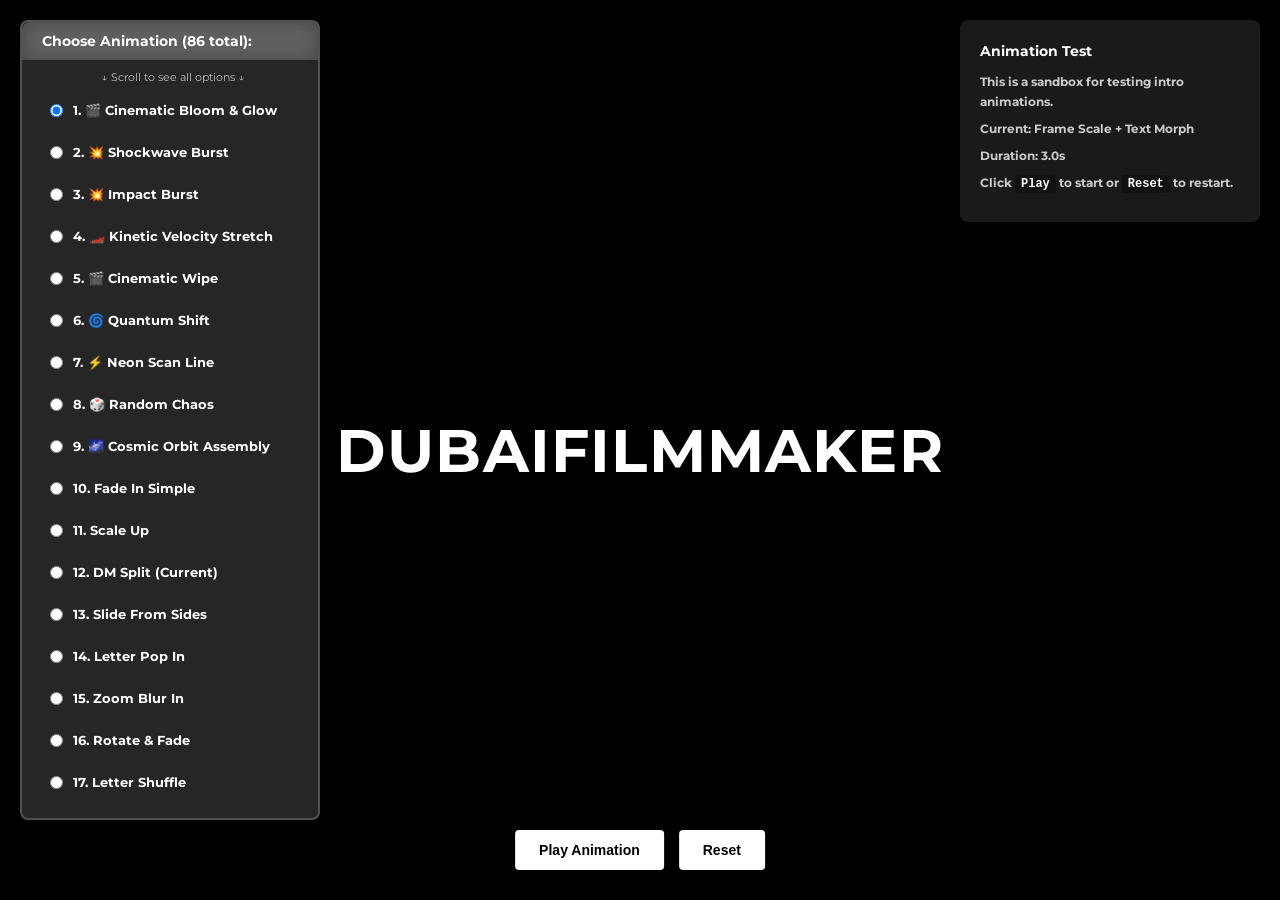
<file: intro-animation.html>
<!DOCTYPE html>
<html lang="en">

<head>
  <meta charset="UTF-8">
  <meta name="viewport" content="width=device-width, initial-scale=1.0">
  <title>Intro Animation Test - DubaiFilmMaker</title>

  <!-- Monument Extended Font -->
  <link rel="preconnect" href="https://fonts.googleapis.com">
  <link rel="preconnect" href="https://fonts.gstatic.com" crossorigin>
  <link href="https://fonts.googleapis.com/css2?family=Montserrat:wght@300;400;700;900&display=swap" rel="stylesheet">

  <!-- GSAP Library -->
  <script src="https://cdn.jsdelivr.net/npm/gsap@3.12.5/dist/gsap.min.js"></script>

  <style>
    /* Monument Extended Font */
    @font-face {
      font-family: 'Monument Extended';
      src: local('Monument Extended'), local('MonumentExtended-Regular');
      font-weight: 400;
      font-style: normal;
    }

    @font-face {
      font-family: 'Monument Extended';
      src: local('Monument Extended Bold'), local('MonumentExtended-Bold');
      font-weight: 700;
      font-style: normal;
    }

    * {
      margin: 0;
      padding: 0;
      box-sizing: border-box;
    }

    body {
      font-family: 'Monument Extended', 'Montserrat', sans-serif;
      font-weight: 700;
      background: #000;
      color: #fff;
      overflow: hidden;
      height: 100vh;
      display: flex;
      align-items: center;
      justify-content: center;
    }

    /* Animation Container */
    .intro-container {
      position: relative;
      width: 100%;
      height: 100vh;
      display: flex;
      align-items: center;
      justify-content: center;
      overflow: hidden;
    }

    /* 16:9 Frame (Logo Frame) - Left-aligned for diagonal layout */
    .frame-16-9 {
      position: absolute;
      width: 700px;
      height: 393.75px;
      /* 16:9 ratio */
      border: 5px solid #fff;
      border-radius: 20px;
      display: flex;
      flex-direction: column;
      align-items: flex-start;
      /* Left-align for diagonal effect */
      justify-content: center;
      padding: 50px 60px;
      z-index: 10;
    }

    /* SVG Border overlay */
    .frame-border-svg {
      position: absolute;
      top: 0;
      left: 0;
      width: 100%;
      height: 100%;
      pointer-events: none;
      z-index: 1;
      opacity: 0;
      /* Hidden by default, shown in animation 8 */
    }

    .border-rect {
      stroke-dasharray: 2500;
      stroke-dashoffset: 2500;
    }

    /* Text inside frame - diagonal staircase layout (left-aligned, thin font) */
    .frame-text {
      text-align: left;
      line-height: 1.05;
      font-size: 56px;
      font-weight: 700;
      /* Bold for Monument Extended style */
      font-family: 'Monument Extended', 'Montserrat', sans-serif;
      letter-spacing: 0.08em;
      color: #fff;
      position: relative;
      z-index: 2;
    }

    .frame-text .line {
      display: block;
      opacity: 1 !important;
      color: #fff;
    }

    /* Diagonal staircase layout - precise letter alignment */
    .frame-text .line-1 {
      /* DUBAI - top left, no indent */
      margin-bottom: 2px;
      padding-left: 0;
    }

    .frame-text .line-2 {
      /* FILM - F aligns with U from DUBAI */
      margin-bottom: 2px;
      padding-left: 80px;
      /* F aligns under U */
    }

    .frame-text .line-3 {
      /* MAKER - M aligns with I from FILM */
      padding-left: 160px;
      /* M aligns under I */
    }

    /* Single line text (morphed state) */
    .single-line-text {
      position: absolute;
      font-size: 60px;
      font-weight: 700;
      font-family: 'Monument Extended', 'Montserrat', sans-serif;
      letter-spacing: 0.02em;
      white-space: nowrap;
      opacity: 0;
      z-index: 5;
    }

    /* Controls */
    .controls {
      position: fixed;
      bottom: 30px;
      left: 50%;
      transform: translateX(-50%);
      display: flex;
      gap: 15px;
      z-index: 100;
    }

    .btn {
      padding: 12px 24px;
      background: #fff;
      color: #000;
      border: none;
      border-radius: 4px;
      font-size: 14px;
      font-weight: 600;
      cursor: pointer;
      transition: all 0.3s ease;
    }

    .btn:hover {
      background: #ddd;
      transform: scale(1.05);
    }

    .btn:active {
      transform: scale(0.95);
    }

    /* Info Panel */
    .info-panel {
      position: fixed;
      top: 20px;
      right: 20px;
      background: rgba(255, 255, 255, 0.1);
      backdrop-filter: blur(10px);
      padding: 20px;
      border-radius: 8px;
      font-size: 12px;
      line-height: 1.6;
      max-width: 300px;
      z-index: 100;
    }

    .info-panel h3 {
      font-size: 14px;
      margin-bottom: 10px;
      color: #fff;
    }

    .info-panel p {
      color: #ccc;
      margin-bottom: 8px;
    }

    .info-panel code {
      background: rgba(0, 0, 0, 0.3);
      padding: 2px 6px;
      border-radius: 3px;
      font-family: 'Courier New', monospace;
      color: #fff;
    }

    /* Animation Selector */
    .animation-selector {
      position: fixed;
      top: 20px;
      left: 20px;
      background: rgba(255, 255, 255, 0.15);
      backdrop-filter: blur(10px);
      padding: 20px;
      padding-right: 15px;
      border-radius: 8px;
      z-index: 100;
      max-height: calc(100vh - 100px);
      width: 300px;
      overflow-y: auto;
      overflow-x: hidden;
      border: 2px solid rgba(255, 255, 255, 0.2);
    }

    /* Custom Scrollbar - Enhanced Visibility */
    .animation-selector::-webkit-scrollbar {
      width: 12px;
    }

    .animation-selector::-webkit-scrollbar-track {
      background: rgba(0, 0, 0, 0.3);
      border-radius: 6px;
      margin: 5px 0;
    }

    .animation-selector::-webkit-scrollbar-thumb {
      background: rgba(255, 255, 255, 0.7);
      border-radius: 6px;
      border: 2px solid rgba(0, 0, 0, 0.3);
    }

    .animation-selector::-webkit-scrollbar-thumb:hover {
      background: rgba(255, 255, 255, 0.9);
    }

    /* Fallback for Firefox */
    .animation-selector {
      scrollbar-width: thin;
      scrollbar-color: rgba(255, 255, 255, 0.7) rgba(0, 0, 0, 0.3);
    }

    .animation-selector h3 {
      font-size: 14px;
      margin-bottom: 10px;
      color: #fff;
      position: sticky;
      top: -20px;
      background: rgba(255, 255, 255, 0.15);
      backdrop-filter: blur(10px);
      padding: 10px 0;
      margin: -20px -20px 15px -20px;
      padding-left: 20px;
      padding-right: 20px;
      border-radius: 8px 8px 0 0;
      z-index: 10;
    }

    .scroll-hint {
      font-size: 11px;
      color: rgba(255, 255, 255, 0.7);
      text-align: center;
      margin-top: -5px;
      margin-bottom: 10px;
      font-weight: 400;
    }

    .animation-option {
      display: flex;
      align-items: center;
      gap: 10px;
      margin-bottom: 10px;
      cursor: pointer;
      padding: 8px;
      border-radius: 4px;
      transition: background 0.2s ease;
    }

    .animation-option:hover {
      background: rgba(255, 255, 255, 0.1);
    }

    .animation-option input[type="radio"] {
      cursor: pointer;
    }

    .animation-option label {
      cursor: pointer;
      font-size: 13px;
      color: #fff;
    }

    /* Responsive */
    @media (max-width: 768px) {
      .frame-16-9 {
        width: 320px;
        height: 180px;
        padding: 20px 25px;
        border: 3px solid #fff;
        border-radius: 8px;
      }

      .frame-text {
        font-size: 28px;
      }

      .frame-text .line-2 {
        padding-left: 40px;
      }

      .frame-text .line-3 {
        padding-left: 80px;
      }

      .single-line-text {
        font-size: 40px;
      }

      .info-panel {
        display: none;
      }

      .animation-selector {
        position: fixed;
        top: auto;
        bottom: 0;
        left: 0;
        right: 0;
        width: 100%;
        height: 380px;
        max-height: 60vh;
        border-radius: 20px 20px 0 0;
        border: none;
        border-top: 2px solid rgba(255, 255, 255, 0.2);
        transform: translateY(330px);
        /* Collapsed showing 50px header */
        transition: transform 0.4s cubic-bezier(0.16, 1, 0.3, 1);
        background: rgba(10, 10, 10, 0.95);
        z-index: 200;
        padding: 15px;
        margin: 0;
        box-shadow: 0 -10px 30px rgba(0, 0, 0, 0.5);
      }

      .animation-selector h3 {
        margin: -15px -15px 15px -15px;
        padding: 15px;
        border-radius: 20px 20px 0 0;
        cursor: pointer;
        text-align: center;
        background: rgba(255, 255, 255, 0.1);
        position: relative;
      }

      /* Handle bar for sliding drawer */
      .animation-selector h3::before {
        content: '';
        position: absolute;
        top: 6px;
        left: 50%;
        transform: translateX(-50%);
        width: 40px;
        height: 4px;
        background: rgba(255, 255, 255, 0.4);
        border-radius: 2px;
      }

      .animation-selector.open {
        transform: translateY(0);
      }

      .controls {
        top: 20px;
        bottom: auto;
        z-index: 150;
      }
    }

    @media (max-width: 480px) {
      .frame-16-9 {
        width: 280px;
        height: 158px;
        padding: 15px 20px;
      }

      .frame-text {
        font-size: 22px;
      }

      .frame-text .line-2 {
        padding-left: 30px;
      }

      .frame-text .line-3 {
        padding-left: 60px;
      }

      .single-line-text {
        font-size: 32px;
      }
    }
  </style>
</head>

<body>

  <!-- Animation Container -->
  <div class="intro-container">
    <!-- 16:9 Frame with stacked text -->
    <div class="frame-16-9">
      <!-- SVG Border for animation -->
      <svg class="frame-border-svg" viewBox="0 0 700 394" fill="none" xmlns="http://www.w3.org/2000/svg">
        <rect class="border-rect" x="2.5" y="2.5" width="695" height="389" rx="17.5" stroke="white" stroke-width="5" />
      </svg>

      <div class="frame-text">
        <span class="line line-1">DUBAI</span>
        <span class="line line-2">FILM</span>
        <span class="line line-3">MAKER</span>
      </div>
    </div>

    <!-- Single line text (hidden initially) -->
    <div class="single-line-text">DUBAIFILMMAKER</div>
  </div>

  <!-- Animation Selector -->
  <div class="animation-selector">
    <h3>Choose Animation (86 total):</h3>
    <div class="scroll-hint">↓ Scroll to see all options ↓</div>
    <div class="animation-option">
      <input type="radio" id="anim1" name="animation" value="81" checked>
      <label for="anim1">1. 🎬 Cinematic Bloom &amp; Glow</label>
    </div>
    <div class="animation-option">
      <input type="radio" id="anim2" name="animation" value="54">
      <label for="anim2">2. 💥 Shockwave Burst</label>
    </div>
    <div class="animation-option">
      <input type="radio" id="anim3" name="animation" value="37">
      <label for="anim3">3. 💥 Impact Burst</label>
    </div>
    <div class="animation-option">
      <input type="radio" id="anim4" name="animation" value="84">
      <label for="anim4">4. 🏎️ Kinetic Velocity Stretch</label>
    </div>
    <div class="animation-option">
      <input type="radio" id="anim5" name="animation" value="42">
      <label for="anim5">5. 🎬 Cinematic Wipe</label>
    </div>
    <div class="animation-option">
      <input type="radio" id="anim6" name="animation" value="47">
      <label for="anim6">6. 🌀 Quantum Shift</label>
    </div>
    <div class="animation-option">
      <input type="radio" id="anim7" name="animation" value="45">
      <label for="anim7">7. ⚡ Neon Scan Line</label>
    </div>
    <div class="animation-option">
      <input type="radio" id="anim8" name="animation" value="40">
      <label for="anim8">8. 🎲 Random Chaos</label>
    </div>
    <div class="animation-option">
      <input type="radio" id="anim9" name="animation" value="85">
      <label for="anim9">9. 🌌 Cosmic Orbit Assembly</label>
    </div>
    <div class="animation-option">
      <input type="radio" id="anim10" name="animation" value="1">
      <label for="anim10">10. Fade In Simple</label>
    </div>
    <div class="animation-option">
      <input type="radio" id="anim11" name="animation" value="2">
      <label for="anim11">11. Scale Up</label>
    </div>
    <div class="animation-option">
      <input type="radio" id="anim12" name="animation" value="3">
      <label for="anim12">12. DM Split (Current)</label>
    </div>
    <div class="animation-option">
      <input type="radio" id="anim13" name="animation" value="4">
      <label for="anim13">13. Slide From Sides</label>
    </div>
    <div class="animation-option">
      <input type="radio" id="anim14" name="animation" value="5">
      <label for="anim14">14. Letter Pop In</label>
    </div>
    <div class="animation-option">
      <input type="radio" id="anim15" name="animation" value="6">
      <label for="anim15">15. Zoom Blur In</label>
    </div>
    <div class="animation-option">
      <input type="radio" id="anim16" name="animation" value="7">
      <label for="anim16">16. Rotate &amp; Fade</label>
    </div>
    <div class="animation-option">
      <input type="radio" id="anim17" name="animation" value="8">
      <label for="anim17">17. Letter Shuffle</label>
    </div>
    <div class="animation-option">
      <input type="radio" id="anim18" name="animation" value="9">
      <label for="anim18">18. 🌊 Wave Letter Reveal</label>
    </div>
    <div class="animation-option">
      <input type="radio" id="anim19" name="animation" value="10">
      <label for="anim19">19. 💫 3D Flip Transition</label>
    </div>
    <div class="animation-option">
      <input type="radio" id="anim20" name="animation" value="11">
      <label for="anim20">20. ⚡ Electric Glitch</label>
    </div>
    <div class="animation-option">
      <input type="radio" id="anim21" name="animation" value="12">
      <label for="anim21">21. 🎭 Elastic Bounce</label>
    </div>
    <div class="animation-option">
      <input type="radio" id="anim22" name="animation" value="13">
      <label for="anim22">22. 🔮 Typewriter Effect</label>
    </div>
    <div class="animation-option">
      <input type="radio" id="anim23" name="animation" value="14">
      <label for="anim23">23. 🎪 Split &amp; Merge</label>
    </div>
    <div class="animation-option">
      <input type="radio" id="anim24" name="animation" value="15">
      <label for="anim24">24. 🌟 Particle Explosion</label>
    </div>
    <div class="animation-option">
      <input type="radio" id="anim25" name="animation" value="16">
      <label for="anim25">25. 📍 Pin Drop</label>
    </div>
    <div class="animation-option">
      <input type="radio" id="anim26" name="animation" value="17">
      <label for="anim26">26. 🔄 Spiral In</label>
    </div>
    <div class="animation-option">
      <input type="radio" id="anim27" name="animation" value="18">
      <label for="anim27">27. 💨 Wind Blow</label>
    </div>
    <div class="animation-option">
      <input type="radio" id="anim28" name="animation" value="19">
      <label for="anim28">28. 🎯 Target Focus</label>
    </div>
    <div class="animation-option">
      <input type="radio" id="anim29" name="animation" value="20">
      <label for="anim29">29. 📐 Perspective Tilt</label>
    </div>
    <div class="animation-option">
      <input type="radio" id="anim30" name="animation" value="21">
      <label for="anim30">30. ⚙️ Mechanical Assemble</label>
    </div>
    <div class="animation-option">
      <input type="radio" id="anim31" name="animation" value="22">
      <label for="anim31">31. 🎬 Film Roll</label>
    </div>
    <div class="animation-option">
      <input type="radio" id="anim32" name="animation" value="23">
      <label for="anim32">32. 🌀 Vortex Spin</label>
    </div>
    <div class="animation-option">
      <input type="radio" id="anim33" name="animation" value="24">
      <label for="anim33">33. 💎 Crystal Reveal</label>
    </div>
    <div class="animation-option">
      <input type="radio" id="anim34" name="animation" value="25">
      <label for="anim34">34. 🚀 Launch Sequence</label>
    </div>
    <div class="animation-option">
      <input type="radio" id="anim35" name="animation" value="26">
      <label for="anim35">35. 🎪 Curtain Reveal</label>
    </div>
    <div class="animation-option">
      <input type="radio" id="anim36" name="animation" value="27">
      <label for="anim36">36. 🌊 Ripple Effect</label>
    </div>
    <div class="animation-option">
      <input type="radio" id="anim37" name="animation" value="28">
      <label for="anim37">37. ⚗️ Liquid Fill</label>
    </div>
    <div class="animation-option">
      <input type="radio" id="anim38" name="animation" value="29">
      <label for="anim38">38. 🎲 Dice Roll</label>
    </div>
    <div class="animation-option">
      <input type="radio" id="anim39" name="animation" value="30">
      <label for="anim39">39. 🔌 Power On</label>
    </div>
    <div class="animation-option">
      <input type="radio" id="anim40" name="animation" value="31">
      <label for="anim40">40. 🎯 Sniper Scope</label>
    </div>
    <div class="animation-option">
      <input type="radio" id="anim41" name="animation" value="32">
      <label for="anim41">41. 🪃 Boomerang</label>
    </div>
    <div class="animation-option">
      <input type="radio" id="anim42" name="animation" value="33">
      <label for="anim42">42. 🎪 Accordion Fold</label>
    </div>
    <div class="animation-option">
      <input type="radio" id="anim43" name="animation" value="34">
      <label for="anim43">43. 🌪️ Tornado Spin</label>
    </div>
    <div class="animation-option">
      <input type="radio" id="anim44" name="animation" value="35">
      <label for="anim44">44. 🎸 String Vibrate</label>
    </div>
    <div class="animation-option">
      <input type="radio" id="anim45" name="animation" value="36">
      <label for="anim45">45. 🏗️ Build Up</label>
    </div>
    <div class="animation-option">
      <input type="radio" id="anim46" name="animation" value="38">
      <label for="anim46">46. 🎭 Mask Reveal</label>
    </div>
    <div class="animation-option">
      <input type="radio" id="anim47" name="animation" value="39">
      <label for="anim47">47. ⏩ Fast Forward</label>
    </div>
    <div class="animation-option">
      <input type="radio" id="anim48" name="animation" value="41">
      <label for="anim48">48. 🌈 Neon Glow Pulse</label>
    </div>
    <div class="animation-option">
      <input type="radio" id="anim49" name="animation" value="43">
      <label for="anim49">49. 🔥 Fire Ignite</label>
    </div>
    <div class="animation-option">
      <input type="radio" id="anim50" name="animation" value="44">
      <label for="anim50">50. 🌊 Liquid Morph</label>
    </div>
    <div class="animation-option">
      <input type="radio" id="anim51" name="animation" value="46">
      <label for="anim51">51. 🎯 Crosshair Lock</label>
    </div>
    <div class="animation-option">
      <input type="radio" id="anim52" name="animation" value="48">
      <label for="anim52">52. 💫 Stardust Trail</label>
    </div>
    <div class="animation-option">
      <input type="radio" id="anim53" name="animation" value="49">
      <label for="anim53">53. 🎪 Origami Unfold</label>
    </div>
    <div class="animation-option">
      <input type="radio" id="anim54" name="animation" value="50">
      <label for="anim54">54. 🔮 Hologram Materialize</label>
    </div>
    <div class="animation-option">
      <input type="radio" id="anim55" name="animation" value="51">
      <label for="anim55">55. ⚙️ Gear Assembly</label>
    </div>
    <div class="animation-option">
      <input type="radio" id="anim56" name="animation" value="52">
      <label for="anim56">56. 🌟 Shimmer Wave</label>
    </div>
    <div class="animation-option">
      <input type="radio" id="anim57" name="animation" value="53">
      <label for="anim57">57. 🎬 Slat Flip Board</label>
    </div>
    <div class="animation-option">
      <input type="radio" id="anim58" name="animation" value="55">
      <label for="anim58">58. 🌌 Galaxy Zoom</label>
    </div>
    <div class="animation-option">
      <input type="radio" id="anim59" name="animation" value="56">
      <label for="anim59">59. 🎭 Double Exposure</label>
    </div>
    <div class="animation-option">
      <input type="radio" id="anim60" name="animation" value="57">
      <label for="anim60">60. ⚡ Lightning Strike</label>
    </div>
    <div class="animation-option">
      <input type="radio" id="anim61" name="animation" value="58">
      <label for="anim61">61. 🌀 Magnetic Pull</label>
    </div>
    <div class="animation-option">
      <input type="radio" id="anim62" name="animation" value="59">
      <label for="anim62">62. 🎨 Ink Splash</label>
    </div>
    <div class="animation-option">
      <input type="radio" id="anim63" name="animation" value="60">
      <label for="anim63">63. 🚀 Warp Speed</label>
    </div>
    <div class="animation-option">
      <input type="radio" id="anim64" name="animation" value="61">
      <label for="anim64">64. 🎯 Laser Trace</label>
    </div>
    <div class="animation-option">
      <input type="radio" id="anim65" name="animation" value="62">
      <label for="anim65">65. 💎 Prism Refraction</label>
    </div>
    <div class="animation-option">
      <input type="radio" id="anim66" name="animation" value="63">
      <label for="anim66">66. 🌐 Matrix Digital Rain</label>
    </div>
    <div class="animation-option">
      <input type="radio" id="anim67" name="animation" value="64">
      <label for="anim67">67. 🔊 Sound Wave Pulse</label>
    </div>
    <div class="animation-option">
      <input type="radio" id="anim68" name="animation" value="65">
      <label for="anim68">68. 🎪 Kaleidoscope Spin</label>
    </div>
    <div class="animation-option">
      <input type="radio" id="anim69" name="animation" value="66">
      <label for="anim69">69. 🌟 Supernova Expand</label>
    </div>
    <div class="animation-option">
      <input type="radio" id="anim70" name="animation" value="67">
      <label for="anim70">70. 🎬 Film Burn</label>
    </div>
    <div class="animation-option">
      <input type="radio" id="anim71" name="animation" value="68">
      <label for="anim71">71. 🌊 Ocean Wave</label>
    </div>
    <div class="animation-option">
      <input type="radio" id="anim72" name="animation" value="69">
      <label for="anim72">72. ⚡ Tesla Coil</label>
    </div>
    <div class="animation-option">
      <input type="radio" id="anim73" name="animation" value="70">
      <label for="anim73">73. 🎭 Venetian Blind</label>
    </div>
    <div class="animation-option">
      <input type="radio" id="anim74" name="animation" value="71">
      <label for="anim74">74. 🌀 Black Hole Pull</label>
    </div>
    <div class="animation-option">
      <input type="radio" id="anim75" name="animation" value="72">
      <label for="anim75">75. 💫 Comet Streak</label>
    </div>
    <div class="animation-option">
      <input type="radio" id="anim76" name="animation" value="73">
      <label for="anim76">76. 🎪 Circus Reveal</label>
    </div>
    <div class="animation-option">
      <input type="radio" id="anim77" name="animation" value="74">
      <label for="anim77">77. 🔥 Phoenix Rising</label>
    </div>
    <div class="animation-option">
      <input type="radio" id="anim78" name="animation" value="75">
      <label for="anim78">78. 🌈 Chromatic Aberration</label>
    </div>
    <div class="animation-option">
      <input type="radio" id="anim79" name="animation" value="76">
      <label for="anim79">79. 🎯 Sniper Zoom</label>
    </div>
    <div class="animation-option">
      <input type="radio" id="anim80" name="animation" value="77">
      <label for="anim80">80. 💎 Diamond Scatter</label>
    </div>
    <div class="animation-option">
      <input type="radio" id="anim81" name="animation" value="78">
      <label for="anim81">81. 🌊 Tidal Wave</label>
    </div>
    <div class="animation-option">
      <input type="radio" id="anim82" name="animation" value="79">
      <label for="anim82">82. ⚡ Teleport Beam</label>
    </div>
    <div class="animation-option">
      <input type="radio" id="anim83" name="animation" value="80">
      <label for="anim83">83. 🎬 Time Lapse</label>
    </div>
    <div class="animation-option">
      <input type="radio" id="anim84" name="animation" value="82">
      <label for="anim84">84. 🌊 Liquid Ink Dispersion</label>
    </div>
    <div class="animation-option">
      <input type="radio" id="anim85" name="animation" value="83">
      <label for="anim85">85. 📐 3D Editorial Kinetic Flip</label>
    </div>
    <div class="animation-option">
      <input type="radio" id="anim86" name="animation" value="86">
      <label for="anim86">86. ✨ Morph D → Single Line</label>
    </div>
  </div>

  <!-- Info Panel -->
  <div class="info-panel">
    <h3>Animation Test</h3>
    <p>This is a sandbox for testing intro animations.</p>
    <p><strong>Current:</strong> <span id="current-animation">Frame Scale + Text Morph</span></p>
    <p><strong>Duration:</strong> <span id="duration">3.0s</span></p>
    <p>Click <code>Play</code> to start or <code>Reset</code> to restart.</p>
  </div>

  <!-- Controls -->
  <div class="controls">
    <button class="btn" id="play-btn">Play Animation</button>
    <button class="btn" id="reset-btn">Reset</button>
  </div>

  <script>
    console.log('🎬 Intro Animation Test - Ready');

    // Elements
    const frame = document.querySelector('.frame-16-9');
    const frameText = document.querySelector('.frame-text');
    const lines = document.querySelectorAll('.line');
    const singleLineText = document.querySelector('.single-line-text');
    const playBtn = document.getElementById('play-btn');
    const resetBtn = document.getElementById('reset-btn');
    const animationRadios = document.querySelectorAll('input[name="animation"]');
    const currentAnimationSpan = document.getElementById('current-animation');
    const durationSpan = document.getElementById('duration');

    let currentTimeline = null;

    // Animation 1: Fade In Simple
    function animation1() {
      console.log('🎬 Animation 1: Fade In Simple');

      const tl = gsap.timeline({
        onComplete: () => {
          console.log('✅ Animation 1 complete');
        }
      });

      // Initial state - NO FRAME
      gsap.set(frame, { opacity: 0 });
      gsap.set(lines, { opacity: 0 });
      gsap.set(singleLineText, { opacity: 0 });

      // Simple fade in
      tl.to(singleLineText, {
        opacity: 1,
        duration: 1.5,
        ease: 'power2.out'
      }, 0);

      durationSpan.textContent = '1.5s';
      return tl;
    }

    // Animation 2: Scale Up
    function animation2() {
      console.log('🎬 Animation 2: Scale Up');

      const tl = gsap.timeline({
        onComplete: () => {
          console.log('✅ Animation 2 complete');
        }
      });

      // Initial state - NO FRAME
      gsap.set(frame, { opacity: 0 });
      gsap.set(lines, { opacity: 0 });
      gsap.set(singleLineText, { opacity: 0, scale: 0.5 });

      // Scale up from center
      tl.to(singleLineText, {
        opacity: 1,
        scale: 1,
        duration: 1.2,
        ease: 'power2.out'
      }, 0);

      durationSpan.textContent = '1.2s';
      return tl;
    }

    // Animation 3: Current DM Split (Your existing animation)
    function animation3() {
      console.log('🎬 Animation 3: Current DM Split');

      // For this, we'll simulate the current animation
      // Create letter spans
      const text = 'DUBAIFILMMAKER';
      singleLineText.innerHTML = '';
      text.split('').forEach((char, i) => {
        const span = document.createElement('span');
        span.textContent = char;
        span.className = 'letter';
        span.style.display = 'inline-block';
        span.style.opacity = '0';
        singleLineText.appendChild(span);
      });

      const letters = singleLineText.querySelectorAll('.letter');
      const letterD = letters[0];
      const letterM = letters[9];
      const leftGroup = Array.from(letters).slice(1, 5);
      const middleGroup = Array.from(letters).slice(5, 9);
      const rightGroup = Array.from(letters).slice(10);

      const tl = gsap.timeline({
        onComplete: () => {
          console.log('✅ Animation 3 complete');
        }
      });

      // Hide frame
      gsap.set(frame, { opacity: 0 });
      gsap.set(singleLineText, { opacity: 1 });

      // Calculate positions
      const fontSize = 60;
      const closeDistance = fontSize * 0.6;

      // Initial state: DM close together at center
      gsap.set(letterD, {
        opacity: 1,
        x: -(closeDistance / 2),
        y: 0
      });
      gsap.set(letterM, {
        opacity: 1,
        x: (closeDistance / 2),
        y: 0
      });
      gsap.set([...leftGroup, ...middleGroup, ...rightGroup], {
        opacity: 0,
        scale: 0.76
      });

      // Animation
      tl.to({}, { duration: 0.5 }); // Hold

      tl.to(letterD, { x: 0, duration: 0.6, ease: 'power2.out' }, 0.5);
      tl.to(letterM, { x: 0, duration: 0.6, ease: 'power2.out' }, 0.5);

      tl.to(leftGroup, { opacity: 1, scale: 1, stagger: 0.06, duration: 0.5, ease: 'cubic-bezier(0, 1, 0.8, 0)' }, 0.7);
      tl.to(middleGroup, { opacity: 1, scale: 1, stagger: 0.06, duration: 0.5, ease: 'cubic-bezier(0, 1, 0.8, 0)' }, 0.9);
      tl.to(rightGroup, { opacity: 1, scale: 1, stagger: 0.06, duration: 0.5, ease: 'cubic-bezier(0, 1, 0.8, 0)' }, 1.1);

      durationSpan.textContent = '2.0s';
      return tl;
    }

    // Animation 4: Slide From Sides
    function animation4() {
      console.log('🎬 Animation 4: Slide From Sides');

      // Create letter spans
      const text = 'DUBAIFILMMAKER';
      singleLineText.innerHTML = '';
      text.split('').forEach((char, i) => {
        const span = document.createElement('span');
        span.textContent = char;
        span.className = 'letter';
        span.style.display = 'inline-block';
        singleLineText.appendChild(span);
      });

      const letters = singleLineText.querySelectorAll('.letter');
      const half = Math.floor(letters.length / 2);
      const leftHalf = Array.from(letters).slice(0, half);
      const rightHalf = Array.from(letters).slice(half);

      const tl = gsap.timeline({
        onComplete: () => {
          console.log('✅ Animation 4 complete');
        }
      });

      // Initial state - NO FRAME
      gsap.set(frame, { opacity: 0 });
      gsap.set(lines, { opacity: 0 });
      gsap.set(singleLineText, { opacity: 1 });
      gsap.set(leftHalf, { opacity: 1, x: -300 });
      gsap.set(rightHalf, { opacity: 1, x: 300 });

      // Slide in from sides
      tl.to(leftHalf, {
        x: 0,
        duration: 1,
        ease: 'power2.out'
      }, 0);

      tl.to(rightHalf, {
        x: 0,
        duration: 1,
        ease: 'power2.out'
      }, 0);

      durationSpan.textContent = '1.0s';
      return tl;
    }

    // Animation 5: Letter Pop In
    function animation5() {
      console.log('🎬 Animation 5: Letter Pop In');

      // Create letter spans
      const text = 'DUBAIFILMMAKER';
      singleLineText.innerHTML = '';
      text.split('').forEach((char, i) => {
        const span = document.createElement('span');
        span.textContent = char;
        span.className = 'letter';
        span.style.display = 'inline-block';
        singleLineText.appendChild(span);
      });

      const letters = singleLineText.querySelectorAll('.letter');

      const tl = gsap.timeline({
        onComplete: () => {
          console.log('✅ Animation 5 complete');
        }
      });

      // Initial state - NO FRAME
      gsap.set(frame, { opacity: 0 });
      gsap.set(lines, { opacity: 0 });
      gsap.set(singleLineText, { opacity: 1 });
      gsap.set(letters, { opacity: 0, scale: 0 });

      // Letters pop in with stagger
      tl.to(letters, {
        opacity: 1,
        scale: 1,
        duration: 0.5,
        stagger: 0.05,
        ease: 'back.out(2)'
      }, 0);

      durationSpan.textContent = '1.2s';
      return tl;
    }

    // Animation 6: Zoom Blur In
    function animation6() {
      console.log('🎬 Animation 6: Zoom Blur In');

      const tl = gsap.timeline({
        onComplete: () => {
          console.log('✅ Animation 6 complete');
        }
      });

      // Initial state - NO FRAME
      gsap.set(frame, { opacity: 0 });
      gsap.set(lines, { opacity: 0 });
      gsap.set(singleLineText, { opacity: 0, scale: 3, filter: 'blur(20px)' });

      // Zoom in with blur clearing
      tl.to(singleLineText, {
        opacity: 1,
        scale: 1,
        filter: 'blur(0px)',
        duration: 1.5,
        ease: 'power2.out'
      }, 0);

      durationSpan.textContent = '1.5s';
      return tl;
    }

    // Animation 7: Rotate & Fade
    function animation7() {
      console.log('🎬 Animation 7: Rotate & Fade');

      const tl = gsap.timeline({
        onComplete: () => {
          console.log('✅ Animation 7 complete');
        }
      });

      // Initial state - NO FRAME
      gsap.set(frame, { opacity: 0 });
      gsap.set(lines, { opacity: 0 });
      gsap.set(singleLineText, { opacity: 0, rotation: -45, scale: 0.8 });

      // Rotate and fade in
      tl.to(singleLineText, {
        opacity: 1,
        rotation: 0,
        scale: 1,
        duration: 1.2,
        ease: 'power2.out'
      }, 0);

      durationSpan.textContent = '1.2s';
      return tl;
    }

    // Animation 8: Letter Shuffle
    function animation8() {
      console.log('🎬 Animation 8: Letter Shuffle');

      // Create letter spans
      const text = 'DUBAIFILMMAKER';
      singleLineText.innerHTML = '';
      text.split('').forEach((char, i) => {
        const span = document.createElement('span');
        span.textContent = char;
        span.className = 'letter';
        span.style.display = 'inline-block';
        singleLineText.appendChild(span);
      });

      const letters = singleLineText.querySelectorAll('.letter');

      const tl = gsap.timeline({
        onComplete: () => {
          console.log('✅ Animation 8 complete');
        }
      });

      // Initial state - NO FRAME
      gsap.set(frame, { opacity: 0 });
      gsap.set(lines, { opacity: 0 });
      gsap.set(singleLineText, { opacity: 1 });

      // Letters start from random positions
      letters.forEach((letter, i) => {
        gsap.set(letter, {
          opacity: 0,
          x: gsap.utils.random(-200, 200),
          y: gsap.utils.random(-100, 100),
          rotation: gsap.utils.random(-90, 90)
        });
      });

      // Shuffle to position
      tl.to(letters, {
        opacity: 1,
        x: 0,
        y: 0,
        rotation: 0,
        duration: 1,
        stagger: 0.03,
        ease: 'power2.out'
      }, 0);

      durationSpan.textContent = '1.5s';
      return tl;
    }

    // Animation 9: Wave Letter Reveal
    function animation9() {
      console.log('🎬 Animation 9: Wave Letter Reveal');

      // Create letter spans for wave effect
      const text = 'DUBAIFILMMAKER';
      singleLineText.innerHTML = '';
      text.split('').forEach((char, i) => {
        const span = document.createElement('span');
        span.textContent = char;
        span.className = 'letter';
        span.style.display = 'inline-block';
        span.style.opacity = '0';
        singleLineText.appendChild(span);
      });

      const letters = singleLineText.querySelectorAll('.letter');

      const tl = gsap.timeline({
        onComplete: () => {
          console.log('✅ Animation 9 complete');
        }
      });

      // Initial state - NO FRAME
      gsap.set(frame, { opacity: 0 });
      gsap.set(lines, { opacity: 0 });
      gsap.set(singleLineText, { opacity: 1 });
      gsap.set(letters, { opacity: 0, y: 50, rotation: -15 });

      // Letters wave in with stagger
      tl.to(letters, {
        opacity: 1,
        y: 0,
        rotation: 0,
        duration: 0.8,
        stagger: {
          each: 0.05,
          from: 'start',
          ease: 'power2.out'
        },
        ease: 'back.out(1.7)'
      }, 0);

      durationSpan.textContent = '1.5s';
      return tl;
    }

    // Animation 10: 3D Flip Transition
    function animation10() {
      console.log('🎬 Animation 10: 3D Flip Transition');

      const tl = gsap.timeline({
        onComplete: () => {
          console.log('✅ Animation 10 complete');
        }
      });

      // Initial state - NO FRAME
      gsap.set(frame, { opacity: 0 });
      gsap.set(lines, { opacity: 0 });
      gsap.set(singleLineText, {
        opacity: 0,
        rotationY: -90,
        transformPerspective: 1000
      });

      // Single line flips in
      tl.to(singleLineText, {
        opacity: 1,
        rotationY: 0,
        duration: 1.2,
        ease: 'power2.out'
      }, 0);

      durationSpan.textContent = '1.2s';
      return tl;
    }

    // Animation 11: Electric Glitch Effect
    function animation11() {
      console.log('🎬 Animation 11: Electric Glitch');

      const tl = gsap.timeline({
        onComplete: () => {
          console.log('✅ Animation 11 complete');
        }
      });

      // Initial state - NO FRAME
      gsap.set(frame, { opacity: 0 });
      gsap.set(lines, { opacity: 0 });
      gsap.set(singleLineText, { opacity: 0 });

      // Single line glitches in
      tl.fromTo(singleLineText,
        { opacity: 0, x: -50 },
        { opacity: 1, x: 0, duration: 0.1 },
        0
      );

      // Add glitch flickers
      for (let i = 0; i < 6; i++) {
        tl.to(singleLineText, {
          opacity: gsap.utils.random(0.5, 1),
          x: gsap.utils.random(-5, 5),
          duration: 0.05
        }, 0.1 + (i * 0.1));
      }

      tl.to(singleLineText, { opacity: 1, x: 0, duration: 0.2 }, 0.7);

      durationSpan.textContent = '1.0s';
      return tl;
    }

    // Animation 12: Elastic Bounce
    function animation12() {
      console.log('🎬 Animation 12: Elastic Bounce');

      const tl = gsap.timeline({
        onComplete: () => {
          console.log('✅ Animation 12 complete');
        }
      });

      // Initial state - NO FRAME
      gsap.set(frame, { opacity: 0 });
      gsap.set(lines, { opacity: 0 });
      gsap.set(singleLineText, { opacity: 0, scale: 0.5 });

      // Single line bounces in
      tl.to(singleLineText, {
        opacity: 1,
        scale: 1,
        duration: 1.2,
        ease: 'elastic.out(1, 0.5)'
      }, 0);

      durationSpan.textContent = '1.2s';
      return tl;
    }

    // Animation 13: Typewriter Effect
    function animation13() {
      console.log('🎬 Animation 13: Typewriter Effect');

      // Create letter spans for typewriter
      const text = 'DUBAIFILMMAKER';
      singleLineText.innerHTML = '';
      text.split('').forEach((char, i) => {
        const span = document.createElement('span');
        span.textContent = char;
        span.className = 'letter';
        span.style.display = 'inline-block';
        span.style.opacity = '0';
        singleLineText.appendChild(span);
      });

      const letters = singleLineText.querySelectorAll('.letter');

      const tl = gsap.timeline({
        onComplete: () => {
          console.log('✅ Animation 13 complete');
        }
      });

      // Initial state - NO FRAME
      gsap.set(frame, { opacity: 0 });
      gsap.set(lines, { opacity: 0 });
      gsap.set(singleLineText, { opacity: 1 });
      gsap.set(letters, { opacity: 0 });

      // Typewriter effect - letters appear one by one
      letters.forEach((letter, i) => {
        tl.to(letter, {
          opacity: 1,
          duration: 0.05,
          ease: 'steps(1)'
        }, i * 0.08);
      });

      durationSpan.textContent = '1.2s';
      return tl;
    }

    // Animation 14: Split & Merge
    function animation14() {
      console.log('🎬 Animation 14: Split & Merge');

      // Create letter spans
      const text = 'DUBAIFILMMAKER';
      singleLineText.innerHTML = '';
      text.split('').forEach((char, i) => {
        const span = document.createElement('span');
        span.textContent = char;
        span.className = 'letter';
        span.style.display = 'inline-block';
        singleLineText.appendChild(span);
      });

      const letters = singleLineText.querySelectorAll('.letter');
      const half = Math.floor(letters.length / 2);
      const leftHalf = Array.from(letters).slice(0, half);
      const rightHalf = Array.from(letters).slice(half);

      const tl = gsap.timeline({
        onComplete: () => {
          console.log('✅ Animation 14 complete');
        }
      });

      // Initial state - NO FRAME
      gsap.set(frame, { opacity: 0 });
      gsap.set(lines, { opacity: 0 });
      gsap.set(singleLineText, { opacity: 1 });
      gsap.set(leftHalf, { opacity: 1, x: -200 });
      gsap.set(rightHalf, { opacity: 1, x: 200 });

      // Letters merge from sides
      tl.to(leftHalf, {
        x: 0,
        duration: 1,
        ease: 'power2.out'
      }, 0);

      tl.to(rightHalf, {
        x: 0,
        duration: 1,
        ease: 'power2.out'
      }, 0);

      durationSpan.textContent = '1.0s';
      return tl;
    }

    // Animation 15: Particle Explosion
    function animation15() {
      console.log('🎬 Animation 15: Particle Explosion');

      // Create letter spans for particle effect
      const text = 'DUBAIFILMMAKER';
      singleLineText.innerHTML = '';
      text.split('').forEach((char, i) => {
        const span = document.createElement('span');
        span.textContent = char;
        span.className = 'letter';
        span.style.display = 'inline-block';
        span.style.opacity = '0';
        singleLineText.appendChild(span);
      });

      const letters = singleLineText.querySelectorAll('.letter');

      const tl = gsap.timeline({
        onComplete: () => {
          console.log('✅ Animation 15 complete');
        }
      });

      // Initial state - NO FRAME, just single line text
      gsap.set(frame, { opacity: 0 }); // Hide frame completely
      gsap.set(lines, { opacity: 0 }); // Hide stacked text
      gsap.set(singleLineText, { opacity: 1 });
      gsap.set(letters, {
        opacity: 0,
        scale: 3,
        x: 0,
        y: 0
      });

      // Phase 1: Letters explode from center with rotation (0-1.5s)
      letters.forEach((letter, i) => {
        const angle = (i / letters.length) * Math.PI * 2;
        const distance = 300;
        const explodeX = Math.cos(angle) * distance;
        const explodeY = Math.sin(angle) * distance;

        tl.fromTo(letter,
          {
            opacity: 0,
            scale: 3,
            x: explodeX,
            y: explodeY,
            rotation: gsap.utils.random(-180, 180)
          },
          {
            opacity: 1,
            scale: 1,
            x: 0,
            y: 0,
            rotation: 0,
            duration: 1.2,
            ease: 'power3.out'
          },
          0 + (i * 0.02)
        );
      });

      // Phase 2: Hold final position (1.5-2.5s)
      tl.to({}, { duration: 1 });

      durationSpan.textContent = '2.5s';
      return tl;
    }

    // Animation 16: Pin Drop
    function animation16() {
      console.log('🎬 Animation 16: Pin Drop');

      const text = 'DUBAIFILMMAKER';
      singleLineText.innerHTML = '';
      text.split('').forEach((char, i) => {
        const span = document.createElement('span');
        span.textContent = char;
        span.className = 'letter';
        span.style.display = 'inline-block';
        singleLineText.appendChild(span);
      });

      const letters = singleLineText.querySelectorAll('.letter');

      const tl = gsap.timeline({
        onComplete: () => console.log('✅ Animation 16 complete')
      });

      gsap.set(frame, { opacity: 0 });
      gsap.set(lines, { opacity: 0 });
      gsap.set(singleLineText, { opacity: 1 });
      gsap.set(letters, { opacity: 0, y: -150, rotation: gsap.utils.random(-20, 20) });

      letters.forEach((letter, i) => {
        tl.to(letter, {
          opacity: 1,
          y: 0,
          rotation: 0,
          duration: 0.5,
          ease: 'bounce.out'
        }, i * 0.06);
      });

      durationSpan.textContent = '1.5s';
      return tl;
    }

    // Animation 17: Spiral In
    function animation17() {
      console.log('🎬 Animation 17: Spiral In');

      const text = 'DUBAIFILMMAKER';
      singleLineText.innerHTML = '';
      text.split('').forEach((char, i) => {
        const span = document.createElement('span');
        span.textContent = char;
        span.className = 'letter';
        span.style.display = 'inline-block';
        singleLineText.appendChild(span);
      });

      const letters = singleLineText.querySelectorAll('.letter');

      const tl = gsap.timeline({
        onComplete: () => console.log('✅ Animation 17 complete')
      });

      gsap.set(frame, { opacity: 0 });
      gsap.set(lines, { opacity: 0 });
      gsap.set(singleLineText, { opacity: 1 });

      letters.forEach((letter, i) => {
        const angle = (i / letters.length) * Math.PI * 4;
        const radius = 300 - (i * 20);
        gsap.set(letter, {
          opacity: 0,
          x: Math.cos(angle) * radius,
          y: Math.sin(angle) * radius,
          rotation: angle * (180 / Math.PI)
        });
      });

      tl.to(letters, {
        opacity: 1,
        x: 0,
        y: 0,
        rotation: 0,
        duration: 1.2,
        stagger: 0.04,
        ease: 'power2.out'
      }, 0);

      durationSpan.textContent = '1.8s';
      return tl;
    }

    // Animation 18: Wind Blow
    function animation18() {
      console.log('🎬 Animation 18: Wind Blow');

      const text = 'DUBAIFILMMAKER';
      singleLineText.innerHTML = '';
      text.split('').forEach((char, i) => {
        const span = document.createElement('span');
        span.textContent = char;
        span.className = 'letter';
        span.style.display = 'inline-block';
        singleLineText.appendChild(span);
      });

      const letters = singleLineText.querySelectorAll('.letter');

      const tl = gsap.timeline({
        onComplete: () => console.log('✅ Animation 18 complete')
      });

      gsap.set(frame, { opacity: 0 });
      gsap.set(lines, { opacity: 0 });
      gsap.set(singleLineText, { opacity: 1 });
      gsap.set(letters, {
        opacity: 0,
        x: -400,
        rotation: -45,
        skewX: 20
      });

      tl.to(letters, {
        opacity: 1,
        x: 0,
        rotation: 0,
        skewX: 0,
        duration: 0.8,
        stagger: 0.03,
        ease: 'power3.out'
      }, 0);

      durationSpan.textContent = '1.2s';
      return tl;
    }

    // Animation 19: Target Focus
    function animation19() {
      console.log('🎬 Animation 19: Target Focus');

      const tl = gsap.timeline({
        onComplete: () => console.log('✅ Animation 19 complete')
      });

      gsap.set(frame, { opacity: 0 });
      gsap.set(lines, { opacity: 0 });
      gsap.set(singleLineText, {
        opacity: 0,
        scale: 5,
        filter: 'blur(30px) brightness(3)'
      });

      tl.to(singleLineText, {
        opacity: 1,
        scale: 1,
        filter: 'blur(0px) brightness(1)',
        duration: 1.5,
        ease: 'power3.out'
      }, 0);

      durationSpan.textContent = '1.5s';
      return tl;
    }

    // Animation 20: Perspective Tilt
    function animation20() {
      console.log('🎬 Animation 20: Perspective Tilt');

      const text = 'DUBAIFILMMAKER';
      singleLineText.innerHTML = '';
      text.split('').forEach((char, i) => {
        const span = document.createElement('span');
        span.textContent = char;
        span.className = 'letter';
        span.style.display = 'inline-block';
        singleLineText.appendChild(span);
      });

      const letters = singleLineText.querySelectorAll('.letter');

      const tl = gsap.timeline({
        onComplete: () => console.log('✅ Animation 20 complete')
      });

      gsap.set(frame, { opacity: 0 });
      gsap.set(lines, { opacity: 0 });
      gsap.set(singleLineText, { opacity: 1, transformPerspective: 800 });
      gsap.set(letters, {
        opacity: 0,
        rotationY: 90,
        transformOrigin: 'center center'
      });

      tl.to(letters, {
        opacity: 1,
        rotationY: 0,
        duration: 0.8,
        stagger: 0.04,
        ease: 'power2.out'
      }, 0);

      durationSpan.textContent = '1.5s';
      return tl;
    }

    // Animation 21: Mechanical Assemble
    function animation21() {
      console.log('🎬 Animation 21: Mechanical Assemble');

      const text = 'DUBAIFILMMAKER';
      singleLineText.innerHTML = '';
      text.split('').forEach((char, i) => {
        const span = document.createElement('span');
        span.textContent = char;
        span.className = 'letter';
        span.style.display = 'inline-block';
        singleLineText.appendChild(span);
      });

      const letters = singleLineText.querySelectorAll('.letter');

      const tl = gsap.timeline({
        onComplete: () => console.log('✅ Animation 21 complete')
      });

      gsap.set(frame, { opacity: 0 });
      gsap.set(lines, { opacity: 0 });
      gsap.set(singleLineText, { opacity: 1 });

      letters.forEach((letter, i) => {
        gsap.set(letter, {
          opacity: 0,
          y: gsap.utils.random(-200, 200),
          x: gsap.utils.random(-200, 200),
          rotation: gsap.utils.random(-180, 180),
          scale: 0.3
        });

        tl.to(letter, {
          opacity: 1,
          y: 0,
          x: 0,
          rotation: 0,
          scale: 1,
          duration: 0.5,
          ease: 'back.out(2)'
        }, i * 0.08);
      });

      durationSpan.textContent = '1.8s';
      return tl;
    }

    // Animation 22: Film Roll
    function animation22() {
      console.log('🎬 Animation 22: Film Roll');

      const text = 'DUBAIFILMMAKER';
      singleLineText.innerHTML = '';
      text.split('').forEach((char, i) => {
        const span = document.createElement('span');
        span.textContent = char;
        span.className = 'letter';
        span.style.display = 'inline-block';
        singleLineText.appendChild(span);
      });

      const letters = singleLineText.querySelectorAll('.letter');

      const tl = gsap.timeline({
        onComplete: () => console.log('✅ Animation 22 complete')
      });

      gsap.set(frame, { opacity: 0 });
      gsap.set(lines, { opacity: 0 });
      gsap.set(singleLineText, { opacity: 1 });
      gsap.set(letters, {
        opacity: 0,
        y: 0,
        rotationX: 90,
        transformOrigin: 'center bottom'
      });

      tl.to(letters, {
        opacity: 1,
        rotationX: 0,
        duration: 0.5,
        stagger: 0.04,
        ease: 'power2.out'
      }, 0);

      durationSpan.textContent = '1.2s';
      return tl;
    }

    // Animation 23: Vortex Spin
    function animation23() {
      console.log('🎬 Animation 23: Vortex Spin');

      const text = 'DUBAIFILMMAKER';
      singleLineText.innerHTML = '';
      text.split('').forEach((char, i) => {
        const span = document.createElement('span');
        span.textContent = char;
        span.className = 'letter';
        span.style.display = 'inline-block';
        singleLineText.appendChild(span);
      });

      const letters = singleLineText.querySelectorAll('.letter');

      const tl = gsap.timeline({
        onComplete: () => console.log('✅ Animation 23 complete')
      });

      gsap.set(frame, { opacity: 0 });
      gsap.set(lines, { opacity: 0 });
      gsap.set(singleLineText, { opacity: 1 });

      letters.forEach((letter, i) => {
        gsap.set(letter, {
          opacity: 0,
          scale: 3,
          rotation: 720
        });
      });

      tl.to(letters, {
        opacity: 1,
        scale: 1,
        rotation: 0,
        duration: 1,
        stagger: 0.04,
        ease: 'power3.out'
      }, 0);

      durationSpan.textContent = '1.5s';
      return tl;
    }

    // Animation 24: Crystal Reveal
    function animation24() {
      console.log('🎬 Animation 24: Crystal Reveal');

      const text = 'DUBAIFILMMAKER';
      singleLineText.innerHTML = '';
      text.split('').forEach((char, i) => {
        const span = document.createElement('span');
        span.textContent = char;
        span.className = 'letter';
        span.style.display = 'inline-block';
        singleLineText.appendChild(span);
      });

      const letters = singleLineText.querySelectorAll('.letter');

      const tl = gsap.timeline({
        onComplete: () => console.log('✅ Animation 24 complete')
      });

      gsap.set(frame, { opacity: 0 });
      gsap.set(lines, { opacity: 0 });
      gsap.set(singleLineText, { opacity: 1 });
      gsap.set(letters, {
        opacity: 0,
        scale: 0,
        rotation: 180,
        filter: 'brightness(3)'
      });

      tl.to(letters, {
        opacity: 1,
        scale: 1,
        rotation: 0,
        filter: 'brightness(1)',
        duration: 0.8,
        stagger: 0.05,
        ease: 'elastic.out(1, 0.5)'
      }, 0);

      durationSpan.textContent = '1.8s';
      return tl;
    }

    // Animation 25: Launch Sequence
    function animation25() {
      console.log('🎬 Animation 25: Launch Sequence');

      const text = 'DUBAIFILMMAKER';
      singleLineText.innerHTML = '';
      text.split('').forEach((char, i) => {
        const span = document.createElement('span');
        span.textContent = char;
        span.className = 'letter';
        span.style.display = 'inline-block';
        singleLineText.appendChild(span);
      });

      const letters = singleLineText.querySelectorAll('.letter');

      const tl = gsap.timeline({
        onComplete: () => console.log('✅ Animation 25 complete')
      });

      gsap.set(frame, { opacity: 0 });
      gsap.set(lines, { opacity: 0 });
      gsap.set(singleLineText, { opacity: 1 });
      gsap.set(letters, {
        opacity: 0,
        y: 500,
        scale: 0.5
      });

      tl.to(letters, {
        opacity: 1,
        y: 0,
        scale: 1,
        duration: 0.8,
        stagger: 0.03,
        ease: 'power4.out'
      }, 0);

      letters.forEach((letter, i) => {
        tl.to(letter, {
          y: -10,
          duration: 0.2,
          ease: 'power1.out'
        }, 0.8 + (i * 0.03));

        tl.to(letter, {
          y: 0,
          duration: 0.2,
          ease: 'bounce.out'
        }, 1.0 + (i * 0.03));
      });

      durationSpan.textContent = '1.8s';
      return tl;
    }

    // Animation 26: Curtain Reveal
    function animation26() {
      console.log('🎬 Animation 26: Curtain Reveal');

      const text = 'DUBAIFILMMAKER';
      singleLineText.innerHTML = '';
      text.split('').forEach((char, i) => {
        const span = document.createElement('span');
        span.textContent = char;
        span.className = 'letter';
        span.style.display = 'inline-block';
        singleLineText.appendChild(span);
      });

      const letters = singleLineText.querySelectorAll('.letter');
      const half = Math.floor(letters.length / 2);

      const tl = gsap.timeline({
        onComplete: () => console.log('✅ Animation 26 complete')
      });

      gsap.set(frame, { opacity: 0 });
      gsap.set(lines, { opacity: 0 });
      gsap.set(singleLineText, { opacity: 1 });

      letters.forEach((letter, i) => {
        if (i < half) {
          gsap.set(letter, { opacity: 1, x: -200, scaleX: 0 });
        } else {
          gsap.set(letter, { opacity: 1, x: 200, scaleX: 0 });
        }
      });

      tl.to(letters, {
        x: 0,
        scaleX: 1,
        duration: 1,
        stagger: {
          each: 0.05,
          from: 'edges'
        },
        ease: 'power2.out'
      }, 0);

      durationSpan.textContent = '1.5s';
      return tl;
    }

    // Animation 27: Ripple Effect
    function animation27() {
      console.log('🎬 Animation 27: Ripple Effect');

      const text = 'DUBAIFILMMAKER';
      singleLineText.innerHTML = '';
      text.split('').forEach((char, i) => {
        const span = document.createElement('span');
        span.textContent = char;
        span.className = 'letter';
        span.style.display = 'inline-block';
        singleLineText.appendChild(span);
      });

      const letters = singleLineText.querySelectorAll('.letter');
      const center = Math.floor(letters.length / 2);

      const tl = gsap.timeline({
        onComplete: () => console.log('✅ Animation 27 complete')
      });

      gsap.set(frame, { opacity: 0 });
      gsap.set(lines, { opacity: 0 });
      gsap.set(singleLineText, { opacity: 1 });
      gsap.set(letters, { opacity: 0, scale: 0 });

      letters.forEach((letter, i) => {
        const distance = Math.abs(i - center);
        tl.to(letter, {
          opacity: 1,
          scale: 1,
          duration: 0.4,
          ease: 'back.out(2)'
        }, distance * 0.08);
      });

      durationSpan.textContent = '1.2s';
      return tl;
    }

    // Animation 28: Liquid Fill
    function animation28() {
      console.log('🎬 Animation 28: Liquid Fill');

      const text = 'DUBAIFILMMAKER';
      singleLineText.innerHTML = '';
      text.split('').forEach((char, i) => {
        const span = document.createElement('span');
        span.textContent = char;
        span.className = 'letter';
        span.style.display = 'inline-block';
        singleLineText.appendChild(span);
      });

      const letters = singleLineText.querySelectorAll('.letter');

      const tl = gsap.timeline({
        onComplete: () => console.log('✅ Animation 28 complete')
      });

      gsap.set(frame, { opacity: 0 });
      gsap.set(lines, { opacity: 0 });
      gsap.set(singleLineText, { opacity: 1 });
      gsap.set(letters, { opacity: 0, scaleY: 0, transformOrigin: 'bottom' });

      tl.to(letters, {
        opacity: 1,
        scaleY: 1,
        duration: 0.6,
        stagger: 0.05,
        ease: 'power2.out'
      }, 0);

      durationSpan.textContent = '1.5s';
      return tl;
    }

    // Animation 29: Dice Roll
    function animation29() {
      console.log('🎬 Animation 29: Dice Roll');

      const text = 'DUBAIFILMMAKER';
      singleLineText.innerHTML = '';
      text.split('').forEach((char, i) => {
        const span = document.createElement('span');
        span.textContent = char;
        span.className = 'letter';
        span.style.display = 'inline-block';
        singleLineText.appendChild(span);
      });

      const letters = singleLineText.querySelectorAll('.letter');

      const tl = gsap.timeline({
        onComplete: () => console.log('✅ Animation 29 complete')
      });

      gsap.set(frame, { opacity: 0 });
      gsap.set(lines, { opacity: 0 });
      gsap.set(singleLineText, { opacity: 1, transformPerspective: 1000 });

      letters.forEach((letter, i) => {
        gsap.set(letter, {
          opacity: 0,
          rotationX: gsap.utils.random(360, 720),
          rotationY: gsap.utils.random(360, 720),
          scale: 0.3
        });

        tl.to(letter, {
          opacity: 1,
          rotationX: 0,
          rotationY: 0,
          scale: 1,
          duration: 0.8,
          ease: 'power2.out'
        }, i * 0.06);
      });

      durationSpan.textContent = '1.8s';
      return tl;
    }

    // Animation 30: Power On
    function animation30() {
      console.log('🎬 Animation 30: Power On');

      const tl = gsap.timeline({
        onComplete: () => console.log('✅ Animation 30 complete')
      });

      gsap.set(frame, { opacity: 0 });
      gsap.set(lines, { opacity: 0 });
      gsap.set(singleLineText, {
        opacity: 0,
        scaleY: 0.01,
        scaleX: 2,
        transformOrigin: 'center'
      });

      tl.to(singleLineText, {
        opacity: 1,
        scaleY: 1,
        scaleX: 1,
        duration: 0.3,
        ease: 'power2.out'
      }, 0);

      tl.to(singleLineText, {
        opacity: 0.5,
        duration: 0.05
      }, 0.3);

      tl.to(singleLineText, {
        opacity: 1,
        duration: 0.05
      }, 0.35);

      tl.to(singleLineText, {
        opacity: 0.7,
        duration: 0.05
      }, 0.4);

      tl.to(singleLineText, {
        opacity: 1,
        duration: 0.1
      }, 0.45);

      durationSpan.textContent = '0.6s';
      return tl;
    }

    // Animation 31: Sniper Scope
    function animation31() {
      console.log('🎬 Animation 31: Sniper Scope');

      const tl = gsap.timeline({
        onComplete: () => console.log('✅ Animation 31 complete')
      });

      gsap.set(frame, { opacity: 0 });
      gsap.set(lines, { opacity: 0 });
      gsap.set(singleLineText, {
        opacity: 0,
        scale: 10,
        filter: 'blur(50px)'
      });

      tl.to(singleLineText, {
        opacity: 1,
        scale: 1,
        filter: 'blur(0px)',
        duration: 1.2,
        ease: 'power3.out'
      }, 0);

      durationSpan.textContent = '1.2s';
      return tl;
    }

    // Animation 32: Boomerang
    function animation32() {
      console.log('🎬 Animation 32: Boomerang');

      const text = 'DUBAIFILMMAKER';
      singleLineText.innerHTML = '';
      text.split('').forEach((char, i) => {
        const span = document.createElement('span');
        span.textContent = char;
        span.className = 'letter';
        span.style.display = 'inline-block';
        singleLineText.appendChild(span);
      });

      const letters = singleLineText.querySelectorAll('.letter');

      const tl = gsap.timeline({
        onComplete: () => console.log('✅ Animation 32 complete')
      });

      gsap.set(frame, { opacity: 0 });
      gsap.set(lines, { opacity: 0 });
      gsap.set(singleLineText, { opacity: 1 });
      gsap.set(letters, {
        opacity: 0,
        x: -500,
        rotation: -360
      });

      letters.forEach((letter, i) => {
        tl.to(letter, {
          opacity: 1,
          x: 100,
          rotation: 0,
          duration: 0.5,
          ease: 'power2.out'
        }, i * 0.05);

        tl.to(letter, {
          x: 0,
          duration: 0.3,
          ease: 'back.out(2)'
        }, i * 0.05 + 0.5);
      });

      durationSpan.textContent = '1.8s';
      return tl;
    }

    // Animation 33: Accordion Fold
    function animation33() {
      console.log('🎬 Animation 33: Accordion Fold');

      const text = 'DUBAIFILMMAKER';
      singleLineText.innerHTML = '';
      text.split('').forEach((char, i) => {
        const span = document.createElement('span');
        span.textContent = char;
        span.className = 'letter';
        span.style.display = 'inline-block';
        singleLineText.appendChild(span);
      });

      const letters = singleLineText.querySelectorAll('.letter');

      const tl = gsap.timeline({
        onComplete: () => console.log('✅ Animation 33 complete')
      });

      gsap.set(frame, { opacity: 0 });
      gsap.set(lines, { opacity: 0 });
      gsap.set(singleLineText, { opacity: 1 });
      gsap.set(letters, {
        opacity: 0,
        scaleX: 0,
        transformOrigin: 'left'
      });

      tl.to(letters, {
        opacity: 1,
        scaleX: 1,
        duration: 0.5,
        stagger: 0.04,
        ease: 'power2.out'
      }, 0);

      durationSpan.textContent = '1.2s';
      return tl;
    }

    // Animation 34: Tornado Spin
    function animation34() {
      console.log('🎬 Animation 34: Tornado Spin');

      const text = 'DUBAIFILMMAKER';
      singleLineText.innerHTML = '';
      text.split('').forEach((char, i) => {
        const span = document.createElement('span');
        span.textContent = char;
        span.className = 'letter';
        span.style.display = 'inline-block';
        singleLineText.appendChild(span);
      });

      const letters = singleLineText.querySelectorAll('.letter');

      const tl = gsap.timeline({
        onComplete: () => console.log('✅ Animation 34 complete')
      });

      gsap.set(frame, { opacity: 0 });
      gsap.set(lines, { opacity: 0 });
      gsap.set(singleLineText, { opacity: 1 });

      letters.forEach((letter, i) => {
        const angle = (i / letters.length) * Math.PI * 6;
        gsap.set(letter, {
          opacity: 0,
          y: Math.sin(angle) * 200,
          rotation: angle * (180 / Math.PI),
          scale: 0.3
        });
      });

      tl.to(letters, {
        opacity: 1,
        y: 0,
        rotation: 0,
        scale: 1,
        duration: 1,
        stagger: 0.03,
        ease: 'power2.out'
      }, 0);

      durationSpan.textContent = '1.5s';
      return tl;
    }

    // Animation 35: String Vibrate
    function animation35() {
      console.log('🎬 Animation 35: String Vibrate');

      const text = 'DUBAIFILMMAKER';
      singleLineText.innerHTML = '';
      text.split('').forEach((char, i) => {
        const span = document.createElement('span');
        span.textContent = char;
        span.className = 'letter';
        span.style.display = 'inline-block';
        singleLineText.appendChild(span);
      });

      const letters = singleLineText.querySelectorAll('.letter');

      const tl = gsap.timeline({
        onComplete: () => console.log('✅ Animation 35 complete')
      });

      gsap.set(frame, { opacity: 0 });
      gsap.set(lines, { opacity: 0 });
      gsap.set(singleLineText, { opacity: 1 });
      gsap.set(letters, { opacity: 1 });

      letters.forEach((letter, i) => {
        for (let j = 0; j < 5; j++) {
          tl.to(letter, {
            y: j % 2 === 0 ? -10 : 10,
            duration: 0.08,
            ease: 'none'
          }, (i * 0.05) + (j * 0.08));
        }

        tl.to(letter, {
          y: 0,
          duration: 0.1,
          ease: 'power2.out'
        }, (i * 0.05) + 0.4);
      });

      durationSpan.textContent = '1.5s';
      return tl;
    }

    // Animation 36: Build Up
    function animation36() {
      console.log('🎬 Animation 36: Build Up');

      const text = 'DUBAIFILMMAKER';
      singleLineText.innerHTML = '';
      text.split('').forEach((char, i) => {
        const span = document.createElement('span');
        span.textContent = char;
        span.className = 'letter';
        span.style.display = 'inline-block';
        singleLineText.appendChild(span);
      });

      const letters = singleLineText.querySelectorAll('.letter');

      const tl = gsap.timeline({
        onComplete: () => console.log('✅ Animation 36 complete')
      });

      gsap.set(frame, { opacity: 0 });
      gsap.set(lines, { opacity: 0 });
      gsap.set(singleLineText, { opacity: 1 });
      gsap.set(letters, {
        opacity: 0,
        y: 300,
        scaleY: 0.1
      });

      tl.to(letters, {
        opacity: 1,
        y: 0,
        scaleY: 1,
        duration: 0.6,
        stagger: 0.05,
        ease: 'bounce.out'
      }, 0);

      durationSpan.textContent = '1.5s';
      return tl;
    }

    // Animation 37: Impact Burst
    function animation37() {
      console.log('🎬 Animation 37: Impact Burst');

      const text = 'DUBAIFILMMAKER';
      singleLineText.innerHTML = '';
      text.split('').forEach((char, i) => {
        const span = document.createElement('span');
        span.textContent = char;
        span.className = 'letter';
        span.style.display = 'inline-block';
        singleLineText.appendChild(span);
      });

      const letters = singleLineText.querySelectorAll('.letter');
      const center = Math.floor(letters.length / 2);

      const tl = gsap.timeline({
        onComplete: () => console.log('✅ Animation 37 complete')
      });

      gsap.set(frame, { opacity: 0 });
      gsap.set(lines, { opacity: 0 });
      gsap.set(singleLineText, { opacity: 1 });
      gsap.set(letters, { opacity: 0, scale: 2 });

      tl.to(letters[center], {
        opacity: 1,
        scale: 1,
        duration: 0.2,
        ease: 'back.out(3)'
      }, 0);

      letters.forEach((letter, i) => {
        if (i !== center) {
          const distance = Math.abs(i - center);
          tl.to(letter, {
            opacity: 1,
            scale: 1,
            duration: 0.3,
            ease: 'back.out(2)'
          }, 0.2 + (distance * 0.05));
        }
      });

      durationSpan.textContent = '1.2s';
      return tl;
    }

    // Animation 38: Mask Reveal
    function animation38() {
      console.log('🎬 Animation 38: Mask Reveal');

      const text = 'DUBAIFILMMAKER';
      singleLineText.innerHTML = '';
      text.split('').forEach((char, i) => {
        const span = document.createElement('span');
        span.textContent = char;
        span.className = 'letter';
        span.style.display = 'inline-block';
        singleLineText.appendChild(span);
      });

      const letters = singleLineText.querySelectorAll('.letter');

      const tl = gsap.timeline({
        onComplete: () => console.log('✅ Animation 38 complete')
      });

      gsap.set(frame, { opacity: 0 });
      gsap.set(lines, { opacity: 0 });
      gsap.set(singleLineText, { opacity: 1 });
      gsap.set(letters, {
        opacity: 0,
        y: 50,
        scaleY: 0,
        transformOrigin: 'top'
      });

      tl.to(letters, {
        opacity: 1,
        y: 0,
        scaleY: 1,
        duration: 0.5,
        stagger: {
          each: 0.04,
          from: 'random'
        },
        ease: 'power2.out'
      }, 0);

      durationSpan.textContent = '1.3s';
      return tl;
    }

    // Animation 39: Fast Forward
    function animation39() {
      console.log('🎬 Animation 39: Fast Forward');

      const text = 'DUBAIFILMMAKER';
      singleLineText.innerHTML = '';
      text.split('').forEach((char, i) => {
        const span = document.createElement('span');
        span.textContent = char;
        span.className = 'letter';
        span.style.display = 'inline-block';
        singleLineText.appendChild(span);
      });

      const letters = singleLineText.querySelectorAll('.letter');

      const tl = gsap.timeline({
        onComplete: () => console.log('✅ Animation 39 complete')
      });

      gsap.set(frame, { opacity: 0 });
      gsap.set(lines, { opacity: 0 });
      gsap.set(singleLineText, { opacity: 1 });
      gsap.set(letters, {
        opacity: 0,
        x: -800,
        scaleX: 3
      });

      tl.to(letters, {
        opacity: 1,
        x: 0,
        scaleX: 1,
        duration: 0.4,
        stagger: 0.02,
        ease: 'power4.out'
      }, 0);

      durationSpan.textContent = '0.8s';
      return tl;
    }

    // Animation 40: Random Chaos
    function animation40() {
      console.log('🎬 Animation 40: Random Chaos');

      const text = 'DUBAIFILMMAKER';
      singleLineText.innerHTML = '';
      text.split('').forEach((char, i) => {
        const span = document.createElement('span');
        span.textContent = char;
        span.className = 'letter';
        span.style.display = 'inline-block';
        singleLineText.appendChild(span);
      });

      const letters = singleLineText.querySelectorAll('.letter');

      const tl = gsap.timeline({
        onComplete: () => console.log('✅ Animation 40 complete')
      });

      gsap.set(frame, { opacity: 0 });
      gsap.set(lines, { opacity: 0 });
      gsap.set(singleLineText, { opacity: 1 });

      letters.forEach((letter, i) => {
        gsap.set(letter, {
          opacity: 0,
          x: gsap.utils.random(-300, 300),
          y: gsap.utils.random(-200, 200),
          rotation: gsap.utils.random(-360, 360),
          scale: gsap.utils.random(0.2, 3)
        });

        const startTime = gsap.utils.random(0, 0.5);
        tl.to(letter, {
          opacity: 1,
          x: 0,
          y: 0,
          rotation: 0,
          scale: 1,
          duration: gsap.utils.random(0.8, 1.2),
          ease: 'power3.out'
        }, startTime);
      });

      durationSpan.textContent = '2.0s';
      return tl;
    }

    // Animation 41: Neon Glow Pulse
    function animation41() {
      console.log('🎬 Animation 41: Neon Glow Pulse');

      const tl = gsap.timeline({
        onComplete: () => console.log('✅ Animation 41 complete')
      });

      gsap.set(frame, { opacity: 0 });
      gsap.set(lines, { opacity: 0 });
      gsap.set(singleLineText, {
        opacity: 0,
        scale: 0.8,
        filter: 'blur(10px) brightness(3)'
      });

      tl.to(singleLineText, {
        opacity: 1,
        scale: 1,
        filter: 'blur(0px) brightness(1)',
        duration: 1,
        ease: 'power2.out'
      }, 0);

      // Pulsing glow effect
      tl.to(singleLineText, {
        filter: 'blur(2px) brightness(1.5)',
        duration: 0.3,
        yoyo: true,
        repeat: 3,
        ease: 'sine.inOut'
      }, 1);

      durationSpan.textContent = '2.2s';
      return tl;
    }

    // Animation 42: Cinematic Wipe
    function animation42() {
      console.log('🎬 Animation 42: Cinematic Wipe');

      const text = 'DUBAIFILMMAKER';
      singleLineText.innerHTML = '';
      text.split('').forEach((char, i) => {
        const span = document.createElement('span');
        span.textContent = char;
        span.className = 'letter';
        span.style.display = 'inline-block';
        singleLineText.appendChild(span);
      });

      const letters = singleLineText.querySelectorAll('.letter');

      const tl = gsap.timeline({
        onComplete: () => console.log('✅ Animation 42 complete')
      });

      gsap.set(frame, { opacity: 0 });
      gsap.set(lines, { opacity: 0 });
      gsap.set(singleLineText, { opacity: 1 });
      gsap.set(letters, {
        opacity: 0,
        y: 0,
        clipPath: 'inset(0 100% 0 0)'
      });

      tl.to(letters, {
        opacity: 1,
        clipPath: 'inset(0 0% 0 0)',
        duration: 0.8,
        stagger: 0.04,
        ease: 'power2.inOut'
      }, 0);

      durationSpan.textContent = '1.5s';
      return tl;
    }

    // Animation 43: Fire Ignite
    function animation43() {
      console.log('🎬 Animation 43: Fire Ignite');

      const text = 'DUBAIFILMMAKER';
      singleLineText.innerHTML = '';
      text.split('').forEach((char, i) => {
        const span = document.createElement('span');
        span.textContent = char;
        span.className = 'letter';
        span.style.display = 'inline-block';
        singleLineText.appendChild(span);
      });

      const letters = singleLineText.querySelectorAll('.letter');

      const tl = gsap.timeline({
        onComplete: () => console.log('✅ Animation 43 complete')
      });

      gsap.set(frame, { opacity: 0 });
      gsap.set(lines, { opacity: 0 });
      gsap.set(singleLineText, { opacity: 1 });
      gsap.set(letters, {
        opacity: 0,
        y: 100,
        filter: 'blur(10px) brightness(2)',
        scale: 0.5
      });

      letters.forEach((letter, i) => {
        tl.to(letter, {
          opacity: 1,
          y: 0,
          filter: 'blur(0px) brightness(1)',
          scale: 1,
          duration: 0.6,
          ease: 'power3.out'
        }, i * 0.04);

        // Flicker effect
        tl.to(letter, {
          opacity: 0.7,
          filter: 'brightness(1.3)',
          duration: 0.1,
          yoyo: true,
          repeat: 2
        }, i * 0.04 + 0.3);
      });

      durationSpan.textContent = '1.8s';
      return tl;
    }

    // Animation 44: Liquid Morph
    function animation44() {
      console.log('🎬 Animation 44: Liquid Morph');

      const text = 'DUBAIFILMMAKER';
      singleLineText.innerHTML = '';
      text.split('').forEach((char, i) => {
        const span = document.createElement('span');
        span.textContent = char;
        span.className = 'letter';
        span.style.display = 'inline-block';
        singleLineText.appendChild(span);
      });

      const letters = singleLineText.querySelectorAll('.letter');

      const tl = gsap.timeline({
        onComplete: () => console.log('✅ Animation 44 complete')
      });

      gsap.set(frame, { opacity: 0 });
      gsap.set(lines, { opacity: 0 });
      gsap.set(singleLineText, { opacity: 1 });

      letters.forEach((letter, i) => {
        gsap.set(letter, {
          opacity: 0,
          scaleY: gsap.utils.random(0.2, 2),
          scaleX: gsap.utils.random(0.5, 1.5),
          y: gsap.utils.random(-50, 50),
          skewX: gsap.utils.random(-20, 20)
        });

        tl.to(letter, {
          opacity: 1,
          scaleY: 1,
          scaleX: 1,
          y: 0,
          skewX: 0,
          duration: 0.8,
          ease: 'elastic.out(1, 0.5)'
        }, i * 0.05);
      });

      durationSpan.textContent = '1.8s';
      return tl;
    }

    // Animation 45: Neon Scan Line
    function animation45() {
      console.log('🎬 Animation 45: Neon Scan Line');

      const text = 'DUBAIFILMMAKER';
      singleLineText.innerHTML = '';
      text.split('').forEach((char, i) => {
        const span = document.createElement('span');
        span.textContent = char;
        span.className = 'letter';
        span.style.display = 'inline-block';
        singleLineText.appendChild(span);
      });

      const letters = singleLineText.querySelectorAll('.letter');

      const tl = gsap.timeline({
        onComplete: () => console.log('✅ Animation 45 complete')
      });

      gsap.set(frame, { opacity: 0 });
      gsap.set(lines, { opacity: 0 });
      gsap.set(singleLineText, { opacity: 1 });
      gsap.set(letters, {
        opacity: 0,
        filter: 'brightness(0)'
      });

      tl.to(letters, {
        opacity: 1,
        filter: 'brightness(2)',
        duration: 0.1,
        stagger: 0.05,
        ease: 'none'
      }, 0);

      tl.to(letters, {
        filter: 'brightness(1)',
        duration: 0.3,
        stagger: 0.05,
        ease: 'power2.out'
      }, 0.1);

      durationSpan.textContent = '1.5s';
      return tl;
    }

    // Animation 46: Crosshair Lock
    function animation46() {
      console.log('🎬 Animation 46: Crosshair Lock');

      const tl = gsap.timeline({
        onComplete: () => console.log('✅ Animation 46 complete')
      });

      gsap.set(frame, { opacity: 0 });
      gsap.set(lines, { opacity: 0 });
      gsap.set(singleLineText, {
        opacity: 0,
        scale: 0.1,
        rotation: 180
      });

      tl.to(singleLineText, {
        opacity: 0.5,
        scale: 1.5,
        rotation: 0,
        duration: 0.5,
        ease: 'power2.out'
      }, 0);

      tl.to(singleLineText, {
        opacity: 1,
        scale: 1,
        duration: 0.4,
        ease: 'power2.out'
      }, 0.5);

      durationSpan.textContent = '0.9s';
      return tl;
    }

    // Animation 47: Quantum Shift
    function animation47() {
      console.log('🎬 Animation 47: Quantum Shift');

      const text = 'DUBAIFILMMAKER';
      singleLineText.innerHTML = '';
      text.split('').forEach((char, i) => {
        const span = document.createElement('span');
        span.textContent = char;
        span.className = 'letter';
        span.style.display = 'inline-block';
        singleLineText.appendChild(span);
      });

      const letters = singleLineText.querySelectorAll('.letter');

      const tl = gsap.timeline({
        onComplete: () => console.log('✅ Animation 47 complete')
      });

      gsap.set(frame, { opacity: 0 });
      gsap.set(lines, { opacity: 0 });
      gsap.set(singleLineText, { opacity: 1 });

      letters.forEach((letter, i) => {
        // Quantum positions - multiple overlapping states
        for (let j = 0; j < 3; j++) {
          const offset = j * 0.05;
          gsap.set(letter, {
            opacity: 0
          });

          tl.fromTo(letter,
            {
              opacity: 0.3,
              x: gsap.utils.random(-100, 100),
              y: gsap.utils.random(-100, 100)
            },
            {
              opacity: j === 2 ? 1 : 0,
              x: 0,
              y: 0,
              duration: 0.3,
              ease: 'power2.out'
            },
            (i * 0.04) + offset
          );
        }
      });

      durationSpan.textContent = '1.5s';
      return tl;
    }

    // Animation 48: Stardust Trail
    function animation48() {
      console.log('🎬 Animation 48: Stardust Trail');

      const text = 'DUBAIFILMMAKER';
      singleLineText.innerHTML = '';
      text.split('').forEach((char, i) => {
        const span = document.createElement('span');
        span.textContent = char;
        span.className = 'letter';
        span.style.display = 'inline-block';
        singleLineText.appendChild(span);
      });

      const letters = singleLineText.querySelectorAll('.letter');

      const tl = gsap.timeline({
        onComplete: () => console.log('✅ Animation 48 complete')
      });

      gsap.set(frame, { opacity: 0 });
      gsap.set(lines, { opacity: 0 });
      gsap.set(singleLineText, { opacity: 1 });
      gsap.set(letters, {
        opacity: 0,
        x: -500,
        y: -300,
        rotation: -45,
        scale: 0.3,
        filter: 'blur(5px) brightness(2)'
      });

      tl.to(letters, {
        opacity: 1,
        x: 0,
        y: 0,
        rotation: 0,
        scale: 1,
        filter: 'blur(0px) brightness(1)',
        duration: 1,
        stagger: 0.03,
        ease: 'power2.out'
      }, 0);

      durationSpan.textContent = '1.5s';
      return tl;
    }

    // Animation 49: Origami Unfold
    function animation49() {
      console.log('🎬 Animation 49: Origami Unfold');

      const text = 'DUBAIFILMMAKER';
      singleLineText.innerHTML = '';
      text.split('').forEach((char, i) => {
        const span = document.createElement('span');
        span.textContent = char;
        span.className = 'letter';
        span.style.display = 'inline-block';
        singleLineText.appendChild(span);
      });

      const letters = singleLineText.querySelectorAll('.letter');

      const tl = gsap.timeline({
        onComplete: () => console.log('✅ Animation 49 complete')
      });

      gsap.set(frame, { opacity: 0 });
      gsap.set(lines, { opacity: 0 });
      gsap.set(singleLineText, { opacity: 1, transformPerspective: 1000 });
      gsap.set(letters, {
        opacity: 0,
        rotationY: 90,
        rotationX: 45,
        scaleY: 0,
        transformOrigin: 'center center'
      });

      tl.to(letters, {
        opacity: 1,
        rotationY: 0,
        rotationX: 0,
        scaleY: 1,
        duration: 0.6,
        stagger: 0.04,
        ease: 'power2.out'
      }, 0);

      durationSpan.textContent = '1.3s';
      return tl;
    }

    // Animation 50: Hologram Materialize
    function animation50() {
      console.log('🎬 Animation 50: Hologram Materialize');

      const text = 'DUBAIFILMMAKER';
      singleLineText.innerHTML = '';
      text.split('').forEach((char, i) => {
        const span = document.createElement('span');
        span.textContent = char;
        span.className = 'letter';
        span.style.display = 'inline-block';
        singleLineText.appendChild(span);
      });

      const letters = singleLineText.querySelectorAll('.letter');

      const tl = gsap.timeline({
        onComplete: () => console.log('✅ Animation 50 complete')
      });

      gsap.set(frame, { opacity: 0 });
      gsap.set(lines, { opacity: 0 });
      gsap.set(singleLineText, { opacity: 1 });
      gsap.set(letters, {
        opacity: 0,
        scaleY: 5,
        scaleX: 0.2,
        filter: 'blur(10px)'
      });

      letters.forEach((letter, i) => {
        // Flicker in
        for (let j = 0; j < 3; j++) {
          tl.to(letter, {
            opacity: gsap.utils.random(0.3, 0.8),
            scaleY: gsap.utils.random(1, 3),
            duration: 0.1
          }, (i * 0.05) + (j * 0.1));
        }

        // Stabilize
        tl.to(letter, {
          opacity: 1,
          scaleY: 1,
          scaleX: 1,
          filter: 'blur(0px)',
          duration: 0.4,
          ease: 'power2.out'
        }, (i * 0.05) + 0.3);
      });

      durationSpan.textContent = '1.8s';
      return tl;
    }

    // Animation 51: Gear Assembly
    function animation51() {
      console.log('🎬 Animation 51: Gear Assembly');

      const text = 'DUBAIFILMMAKER';
      singleLineText.innerHTML = '';
      text.split('').forEach((char, i) => {
        const span = document.createElement('span');
        span.textContent = char;
        span.className = 'letter';
        span.style.display = 'inline-block';
        singleLineText.appendChild(span);
      });

      const letters = singleLineText.querySelectorAll('.letter');

      const tl = gsap.timeline({
        onComplete: () => console.log('✅ Animation 51 complete')
      });

      gsap.set(frame, { opacity: 0 });
      gsap.set(lines, { opacity: 0 });
      gsap.set(singleLineText, { opacity: 1 });

      letters.forEach((letter, i) => {
        const angle = (i / letters.length) * 360;
        gsap.set(letter, {
          opacity: 0,
          rotation: angle * 2,
          scale: 0.3
        });

        tl.to(letter, {
          opacity: 1,
          rotation: 0,
          scale: 1,
          duration: 0.6,
          ease: 'back.out(2)'
        }, i * 0.06);
      });

      durationSpan.textContent = '1.5s';
      return tl;
    }

    // Animation 52: Shimmer Wave
    function animation52() {
      console.log('🎬 Animation 52: Shimmer Wave');

      const text = 'DUBAIFILMMAKER';
      singleLineText.innerHTML = '';
      text.split('').forEach((char, i) => {
        const span = document.createElement('span');
        span.textContent = char;
        span.className = 'letter';
        span.style.display = 'inline-block';
        singleLineText.appendChild(span);
      });

      const letters = singleLineText.querySelectorAll('.letter');

      const tl = gsap.timeline({
        onComplete: () => console.log('✅ Animation 52 complete')
      });

      gsap.set(frame, { opacity: 0 });
      gsap.set(lines, { opacity: 0 });
      gsap.set(singleLineText, { opacity: 1 });
      gsap.set(letters, { opacity: 1, filter: 'brightness(0.5)' });

      letters.forEach((letter, i) => {
        tl.to(letter, {
          filter: 'brightness(2)',
          duration: 0.2,
          ease: 'power2.in'
        }, i * 0.06);

        tl.to(letter, {
          filter: 'brightness(1)',
          duration: 0.3,
          ease: 'power2.out'
        }, i * 0.06 + 0.2);
      });

      durationSpan.textContent = '1.5s';
      return tl;
    }

    // Animation 53: Slat Flip Board
    function animation53() {
      console.log('🎬 Animation 53: Slat Flip Board');

      const text = 'DUBAIFILMMAKER';
      singleLineText.innerHTML = '';
      text.split('').forEach((char, i) => {
        const span = document.createElement('span');
        span.textContent = char;
        span.className = 'letter';
        span.style.display = 'inline-block';
        singleLineText.appendChild(span);
      });

      const letters = singleLineText.querySelectorAll('.letter');

      const tl = gsap.timeline({
        onComplete: () => console.log('✅ Animation 53 complete')
      });

      gsap.set(frame, { opacity: 0 });
      gsap.set(lines, { opacity: 0 });
      gsap.set(singleLineText, { opacity: 1, transformPerspective: 800 });
      gsap.set(letters, {
        opacity: 0,
        rotationX: -90,
        transformOrigin: 'center top'
      });

      tl.to(letters, {
        opacity: 1,
        rotationX: 0,
        duration: 0.4,
        stagger: 0.05,
        ease: 'back.out(1.5)'
      }, 0);

      durationSpan.textContent = '1.3s';
      return tl;
    }

    // Animation 54: Shockwave Burst
    function animation54() {
      console.log('🎬 Animation 54: Shockwave Burst');

      const text = 'DUBAIFILMMAKER';
      singleLineText.innerHTML = '';
      text.split('').forEach((char, i) => {
        const span = document.createElement('span');
        span.textContent = char;
        span.className = 'letter';
        span.style.display = 'inline-block';
        singleLineText.appendChild(span);
      });

      const letters = singleLineText.querySelectorAll('.letter');
      const center = Math.floor(letters.length / 2);

      const tl = gsap.timeline({
        onComplete: () => console.log('✅ Animation 54 complete')
      });

      gsap.set(frame, { opacity: 0 });
      gsap.set(lines, { opacity: 0 });
      gsap.set(singleLineText, { opacity: 1 });
      gsap.set(letters, { opacity: 0, scale: 3, filter: 'blur(10px)' });

      // Center appears first
      tl.to(letters[center], {
        opacity: 1,
        scale: 1,
        filter: 'blur(0px)',
        duration: 0.3,
        ease: 'power3.out'
      }, 0);

      // Shockwave outward
      letters.forEach((letter, i) => {
        if (i !== center) {
          const distance = Math.abs(i - center);
          tl.to(letter, {
            opacity: 1,
            scale: 1,
            filter: 'blur(0px)',
            duration: 0.4,
            ease: 'power2.out'
          }, 0.1 + (distance * 0.06));
        }
      });

      durationSpan.textContent = '1.5s';
      return tl;
    }

    // Animation 55: Galaxy Zoom
    function animation55() {
      console.log('🎬 Animation 55: Galaxy Zoom');

      const text = 'DUBAIFILMMAKER';
      singleLineText.innerHTML = '';
      text.split('').forEach((char, i) => {
        const span = document.createElement('span');
        span.textContent = char;
        span.className = 'letter';
        span.style.display = 'inline-block';
        singleLineText.appendChild(span);
      });

      const letters = singleLineText.querySelectorAll('.letter');

      const tl = gsap.timeline({
        onComplete: () => console.log('✅ Animation 55 complete')
      });

      gsap.set(frame, { opacity: 0 });
      gsap.set(lines, { opacity: 0 });
      gsap.set(singleLineText, { opacity: 1 });

      letters.forEach((letter, i) => {
        const angle = (i / letters.length) * Math.PI * 2;
        const radius = 800;
        gsap.set(letter, {
          opacity: 0,
          x: Math.cos(angle) * radius,
          y: Math.sin(angle) * radius,
          scale: 5,
          rotation: angle * (180 / Math.PI) + 360,
          filter: 'blur(20px)'
        });

        tl.to(letter, {
          opacity: 1,
          x: 0,
          y: 0,
          scale: 1,
          rotation: 0,
          filter: 'blur(0px)',
          duration: 1.2,
          ease: 'power3.out'
        }, i * 0.03);
      });

      durationSpan.textContent = '1.8s';
      return tl;
    }

    // Animation 56: Double Exposure
    function animation56() {
      console.log('🎬 Animation 56: Double Exposure');

      const tl = gsap.timeline({
        onComplete: () => console.log('✅ Animation 56 complete')
      });

      gsap.set(frame, { opacity: 0 });
      gsap.set(lines, { opacity: 0 });
      gsap.set(singleLineText, { opacity: 0 });

      // First exposure
      tl.to(singleLineText, {
        opacity: 0.5,
        x: -20,
        filter: 'blur(3px)',
        duration: 0.5,
        ease: 'power2.out'
      }, 0);

      // Second exposure overlap
      tl.to(singleLineText, {
        opacity: 1,
        x: 0,
        filter: 'blur(0px)',
        duration: 0.6,
        ease: 'power2.out'
      }, 0.3);

      durationSpan.textContent = '0.9s';
      return tl;
    }

    // Animation 57: Lightning Strike
    function animation57() {
      console.log('🎬 Animation 57: Lightning Strike');

      const text = 'DUBAIFILMMAKER';
      singleLineText.innerHTML = '';
      text.split('').forEach((char, i) => {
        const span = document.createElement('span');
        span.textContent = char;
        span.className = 'letter';
        span.style.display = 'inline-block';
        singleLineText.appendChild(span);
      });

      const letters = singleLineText.querySelectorAll('.letter');

      const tl = gsap.timeline({
        onComplete: () => console.log('✅ Animation 57 complete')
      });

      gsap.set(frame, { opacity: 0 });
      gsap.set(lines, { opacity: 0 });
      gsap.set(singleLineText, { opacity: 1 });
      gsap.set(letters, { opacity: 0 });

      // Random lightning strike pattern
      const strikeOrder = gsap.utils.shuffle([...Array(letters.length).keys()]);

      strikeOrder.forEach((index, i) => {
        const letter = letters[index];
        tl.to(letter, {
          opacity: 1,
          filter: 'brightness(3)',
          duration: 0.05,
          ease: 'none'
        }, i * 0.03);

        tl.to(letter, {
          filter: 'brightness(1)',
          duration: 0.2,
          ease: 'power2.out'
        }, i * 0.03 + 0.05);
      });

      durationSpan.textContent = '0.8s';
      return tl;
    }

    // Animation 58: Magnetic Pull
    function animation58() {
      console.log('🎬 Animation 58: Magnetic Pull');

      const text = 'DUBAIFILMMAKER';
      singleLineText.innerHTML = '';
      text.split('').forEach((char, i) => {
        const span = document.createElement('span');
        span.textContent = char;
        span.className = 'letter';
        span.style.display = 'inline-block';
        singleLineText.appendChild(span);
      });

      const letters = singleLineText.querySelectorAll('.letter');
      const center = Math.floor(letters.length / 2);

      const tl = gsap.timeline({
        onComplete: () => console.log('✅ Animation 58 complete')
      });

      gsap.set(frame, { opacity: 0 });
      gsap.set(lines, { opacity: 0 });
      gsap.set(singleLineText, { opacity: 1 });

      letters.forEach((letter, i) => {
        const distance = Math.abs(i - center);
        const direction = i < center ? -1 : 1;
        gsap.set(letter, {
          opacity: 0,
          x: direction * (distance + 1) * 100,
          rotation: direction * 45
        });

        tl.to(letter, {
          opacity: 1,
          x: 0,
          rotation: 0,
          duration: 0.8,
          ease: 'power3.out'
        }, distance * 0.08);
      });

      durationSpan.textContent = '1.5s';
      return tl;
    }

    // Animation 59: Ink Splash
    function animation59() {
      console.log('🎬 Animation 59: Ink Splash');

      const text = 'DUBAIFILMMAKER';
      singleLineText.innerHTML = '';
      text.split('').forEach((char, i) => {
        const span = document.createElement('span');
        span.textContent = char;
        span.className = 'letter';
        span.style.display = 'inline-block';
        singleLineText.appendChild(span);
      });

      const letters = singleLineText.querySelectorAll('.letter');

      const tl = gsap.timeline({
        onComplete: () => console.log('✅ Animation 59 complete')
      });

      gsap.set(frame, { opacity: 0 });
      gsap.set(lines, { opacity: 0 });
      gsap.set(singleLineText, { opacity: 1 });
      gsap.set(letters, {
        opacity: 0,
        scale: 0.3,
        filter: 'blur(15px)'
      });

      letters.forEach((letter, i) => {
        tl.to(letter, {
          opacity: 1,
          scale: 1.2,
          filter: 'blur(3px)',
          duration: 0.3,
          ease: 'power2.out'
        }, i * 0.04);

        tl.to(letter, {
          scale: 1,
          filter: 'blur(0px)',
          duration: 0.4,
          ease: 'elastic.out(1, 0.5)'
        }, i * 0.04 + 0.3);
      });

      durationSpan.textContent = '1.5s';
      return tl;
    }

    // Animation 60: Warp Speed
    function animation60() {
      console.log('🎬 Animation 60: Warp Speed');

      const text = 'DUBAIFILMMAKER';
      singleLineText.innerHTML = '';
      text.split('').forEach((char, i) => {
        const span = document.createElement('span');
        span.textContent = char;
        span.className = 'letter';
        span.style.display = 'inline-block';
        singleLineText.appendChild(span);
      });

      const letters = singleLineText.querySelectorAll('.letter');

      const tl = gsap.timeline({
        onComplete: () => console.log('✅ Animation 60 complete')
      });

      gsap.set(frame, { opacity: 0 });
      gsap.set(lines, { opacity: 0 });
      gsap.set(singleLineText, { opacity: 1 });
      gsap.set(letters, {
        opacity: 0,
        x: -1000,
        scaleX: 5,
        scaleY: 0.2,
        filter: 'blur(30px)'
      });

      tl.to(letters, {
        opacity: 1,
        x: 0,
        scaleX: 1,
        scaleY: 1,
        filter: 'blur(0px)',
        duration: 0.8,
        stagger: 0.02,
        ease: 'power4.out'
      }, 0);

      durationSpan.textContent = '1.2s';
      return tl;
    }

    // Animation 61: Laser Trace
    function animation61() {
      console.log('🎬 Animation 61: Laser Trace');

      const text = 'DUBAIFILMMAKER';
      singleLineText.innerHTML = '';
      text.split('').forEach((char, i) => {
        const span = document.createElement('span');
        span.textContent = char;
        span.className = 'letter';
        span.style.display = 'inline-block';
        singleLineText.appendChild(span);
      });

      const letters = singleLineText.querySelectorAll('.letter');

      const tl = gsap.timeline({
        onComplete: () => console.log('✅ Animation 61 complete')
      });

      gsap.set(frame, { opacity: 0 });
      gsap.set(lines, { opacity: 0 });
      gsap.set(singleLineText, { opacity: 1 });
      gsap.set(letters, {
        opacity: 0,
        scaleX: 0,
        transformOrigin: 'left center',
        filter: 'brightness(3) saturate(3)'
      });

      tl.to(letters, {
        opacity: 1,
        scaleX: 1,
        filter: 'brightness(1) saturate(1)',
        duration: 0.15,
        stagger: 0.04,
        ease: 'power2.out'
      }, 0);

      durationSpan.textContent = '1.0s';
      return tl;
    }

    // Animation 62: Prism Refraction
    function animation62() {
      console.log('🎬 Animation 62: Prism Refraction');

      const text = 'DUBAIFILMMAKER';
      singleLineText.innerHTML = '';
      text.split('').forEach((char, i) => {
        const span = document.createElement('span');
        span.textContent = char;
        span.className = 'letter';
        span.style.display = 'inline-block';
        singleLineText.appendChild(span);
      });

      const letters = singleLineText.querySelectorAll('.letter');

      const tl = gsap.timeline({
        onComplete: () => console.log('✅ Animation 62 complete')
      });

      gsap.set(frame, { opacity: 0 });
      gsap.set(lines, { opacity: 0 });
      gsap.set(singleLineText, { opacity: 1 });

      letters.forEach((letter, i) => {
        // RGB split effect
        gsap.set(letter, { opacity: 0 });

        tl.fromTo(letter,
          {
            opacity: 0,
            x: -20,
            filter: 'hue-rotate(240deg) saturate(3)'
          },
          {
            opacity: 0.5,
            x: 0,
            duration: 0.2,
            ease: 'none'
          },
          i * 0.03
        );

        tl.to(letter, {
          opacity: 1,
          filter: 'hue-rotate(0deg) saturate(1)',
          duration: 0.3,
          ease: 'power2.out'
        }, i * 0.03 + 0.2);
      });

      durationSpan.textContent = '1.5s';
      return tl;
    }

    // Animation 63: Matrix Digital Rain
    function animation63() {
      console.log('🎬 Animation 63: Matrix Digital Rain');

      const text = 'DUBAIFILMMAKER';
      singleLineText.innerHTML = '';
      text.split('').forEach((char, i) => {
        const span = document.createElement('span');
        span.textContent = char;
        span.className = 'letter';
        span.style.display = 'inline-block';
        singleLineText.appendChild(span);
      });

      const letters = singleLineText.querySelectorAll('.letter');

      const tl = gsap.timeline({
        onComplete: () => console.log('✅ Animation 63 complete')
      });

      gsap.set(frame, { opacity: 0 });
      gsap.set(lines, { opacity: 0 });
      gsap.set(singleLineText, { opacity: 1 });

      letters.forEach((letter, i) => {
        gsap.set(letter, {
          opacity: 0,
          y: -400,
          filter: 'brightness(2)'
        });

        // Rain drop
        tl.to(letter, {
          opacity: 1,
          y: 0,
          duration: 0.5,
          ease: 'power2.in'
        }, i * 0.05);

        // Fade to normal
        tl.to(letter, {
          filter: 'brightness(1)',
          duration: 0.3,
          ease: 'power2.out'
        }, i * 0.05 + 0.5);
      });

      durationSpan.textContent = '1.5s';
      return tl;
    }

    // Animation 64: Sound Wave Pulse
    function animation64() {
      console.log('🎬 Animation 64: Sound Wave Pulse');

      const text = 'DUBAIFILMMAKER';
      singleLineText.innerHTML = '';
      text.split('').forEach((char, i) => {
        const span = document.createElement('span');
        span.textContent = char;
        span.className = 'letter';
        span.style.display = 'inline-block';
        singleLineText.appendChild(span);
      });

      const letters = singleLineText.querySelectorAll('.letter');
      const center = Math.floor(letters.length / 2);

      const tl = gsap.timeline({
        onComplete: () => console.log('✅ Animation 64 complete')
      });

      gsap.set(frame, { opacity: 0 });
      gsap.set(lines, { opacity: 0 });
      gsap.set(singleLineText, { opacity: 1 });
      gsap.set(letters, { opacity: 1, scaleY: 1 });

      letters.forEach((letter, i) => {
        const distance = Math.abs(i - center);
        const delay = distance * 0.05;

        // Pulse wave
        for (let j = 0; j < 3; j++) {
          tl.to(letter, {
            scaleY: 1.5,
            duration: 0.1,
            ease: 'power1.out'
          }, delay + (j * 0.2));

          tl.to(letter, {
            scaleY: 1,
            duration: 0.1,
            ease: 'power1.in'
          }, delay + (j * 0.2) + 0.1);
        }
      });

      durationSpan.textContent = '1.5s';
      return tl;
    }

    // Animation 65: Kaleidoscope Spin
    function animation65() {
      console.log('🎬 Animation 65: Kaleidoscope Spin');

      const text = 'DUBAIFILMMAKER';
      singleLineText.innerHTML = '';
      text.split('').forEach((char, i) => {
        const span = document.createElement('span');
        span.textContent = char;
        span.className = 'letter';
        span.style.display = 'inline-block';
        singleLineText.appendChild(span);
      });

      const letters = singleLineText.querySelectorAll('.letter');

      const tl = gsap.timeline({
        onComplete: () => console.log('✅ Animation 65 complete')
      });

      gsap.set(frame, { opacity: 0 });
      gsap.set(lines, { opacity: 0 });
      gsap.set(singleLineText, { opacity: 1, transformPerspective: 1000 });

      letters.forEach((letter, i) => {
        const angle = (i / letters.length) * 360;
        gsap.set(letter, {
          opacity: 0,
          rotation: angle,
          scale: 0,
          rotationY: 180
        });

        tl.to(letter, {
          opacity: 1,
          rotation: 0,
          scale: 1,
          rotationY: 0,
          duration: 0.8,
          ease: 'back.out(1.5)'
        }, i * 0.04);
      });

      durationSpan.textContent = '1.5s';
      return tl;
    }

    // Animation 66: Supernova Expand
    function animation66() {
      console.log('🎬 Animation 66: Supernova Expand');

      const text = 'DUBAIFILMMAKER';
      singleLineText.innerHTML = '';
      text.split('').forEach((char, i) => {
        const span = document.createElement('span');
        span.textContent = char;
        span.className = 'letter';
        span.style.display = 'inline-block';
        singleLineText.appendChild(span);
      });

      const letters = singleLineText.querySelectorAll('.letter');
      const center = Math.floor(letters.length / 2);

      const tl = gsap.timeline({
        onComplete: () => console.log('✅ Animation 66 complete')
      });

      gsap.set(frame, { opacity: 0 });
      gsap.set(lines, { opacity: 0 });
      gsap.set(singleLineText, { opacity: 1 });

      // All letters start at center
      gsap.set(letters, {
        opacity: 0,
        scale: 0,
        x: 0,
        y: 0,
        filter: 'brightness(5)'
      });

      // Explosion from center
      letters.forEach((letter, i) => {
        const distance = Math.abs(i - center);
        const direction = i < center ? -1 : 1;

        tl.fromTo(letter,
          {
            opacity: 0,
            scale: 0,
            x: 0,
            filter: 'brightness(5)'
          },
          {
            opacity: 1,
            scale: 1,
            x: 0,
            filter: 'brightness(1)',
            duration: 1,
            ease: 'power3.out'
          },
          distance * 0.08
        );
      });

      durationSpan.textContent = '1.5s';
      return tl;
    }

    // Animation 67: Film Burn
    function animation67() {
      console.log('🎬 Animation 67: Film Burn');

      const text = 'DUBAIFILMMAKER';
      singleLineText.innerHTML = '';
      text.split('').forEach((char, i) => {
        const span = document.createElement('span');
        span.textContent = char;
        span.className = 'letter';
        span.style.display = 'inline-block';
        singleLineText.appendChild(span);
      });

      const letters = singleLineText.querySelectorAll('.letter');

      const tl = gsap.timeline({
        onComplete: () => console.log('✅ Animation 67 complete')
      });

      gsap.set(frame, { opacity: 0 });
      gsap.set(lines, { opacity: 0 });
      gsap.set(singleLineText, { opacity: 1 });
      gsap.set(letters, {
        opacity: 0,
        scaleY: 0,
        transformOrigin: 'bottom center',
        filter: 'brightness(3) contrast(2)'
      });

      letters.forEach((letter, i) => {
        // Burn in effect
        tl.to(letter, {
          opacity: 1,
          scaleY: 1,
          filter: 'brightness(1) contrast(1)',
          duration: 0.4,
          ease: 'power2.out'
        }, i * 0.05);

        // Flicker
        tl.to(letter, {
          opacity: 0.8,
          filter: 'brightness(1.2)',
          duration: 0.05,
          yoyo: true,
          repeat: 1
        }, i * 0.05 + 0.4);
      });

      durationSpan.textContent = '1.5s';
      return tl;
    }

    // Animation 68: Ocean Wave
    function animation68() {
      console.log('🎬 Animation 68: Ocean Wave');

      const text = 'DUBAIFILMMAKER';
      singleLineText.innerHTML = '';
      text.split('').forEach((char, i) => {
        const span = document.createElement('span');
        span.textContent = char;
        span.className = 'letter';
        span.style.display = 'inline-block';
        singleLineText.appendChild(span);
      });

      const letters = singleLineText.querySelectorAll('.letter');

      const tl = gsap.timeline({
        onComplete: () => console.log('✅ Animation 68 complete')
      });

      gsap.set(frame, { opacity: 0 });
      gsap.set(lines, { opacity: 0 });
      gsap.set(singleLineText, { opacity: 1 });
      gsap.set(letters, { opacity: 1, y: 0 });

      // Wave motion
      letters.forEach((letter, i) => {
        const waveDelay = i * 0.08;

        for (let j = 0; j < 2; j++) {
          tl.to(letter, {
            y: -30,
            duration: 0.4,
            ease: 'sine.inOut'
          }, waveDelay + (j * 0.8));

          tl.to(letter, {
            y: 0,
            duration: 0.4,
            ease: 'sine.inOut'
          }, waveDelay + (j * 0.8) + 0.4);
        }
      });

      durationSpan.textContent = '2.0s';
      return tl;
    }

    // Animation 69: Tesla Coil
    function animation69() {
      console.log('🎬 Animation 69: Tesla Coil');

      const text = 'DUBAIFILMMAKER';
      singleLineText.innerHTML = '';
      text.split('').forEach((char, i) => {
        const span = document.createElement('span');
        span.textContent = char;
        span.className = 'letter';
        span.style.display = 'inline-block';
        singleLineText.appendChild(span);
      });

      const letters = singleLineText.querySelectorAll('.letter');

      const tl = gsap.timeline({
        onComplete: () => console.log('✅ Animation 69 complete')
      });

      gsap.set(frame, { opacity: 0 });
      gsap.set(lines, { opacity: 0 });
      gsap.set(singleLineText, { opacity: 1 });
      gsap.set(letters, { opacity: 0 });

      // Electric arc effect
      const zapOrder = gsap.utils.shuffle([...Array(letters.length).keys()]);

      zapOrder.forEach((index, i) => {
        const letter = letters[index];

        // Flash in
        tl.to(letter, {
          opacity: 1,
          filter: 'brightness(4)',
          duration: 0.05,
          ease: 'none'
        }, i * 0.04);

        // Stabilize
        tl.to(letter, {
          filter: 'brightness(1)',
          duration: 0.15,
          ease: 'power2.out'
        }, i * 0.04 + 0.05);
      });

      durationSpan.textContent = '1.0s';
      return tl;
    }

    // Animation 70: Venetian Blind
    function animation70() {
      console.log('🎬 Animation 70: Venetian Blind');

      const text = 'DUBAIFILMMAKER';
      singleLineText.innerHTML = '';
      text.split('').forEach((char, i) => {
        const span = document.createElement('span');
        span.textContent = char;
        span.className = 'letter';
        span.style.display = 'inline-block';
        singleLineText.appendChild(span);
      });

      const letters = singleLineText.querySelectorAll('.letter');

      const tl = gsap.timeline({
        onComplete: () => console.log('✅ Animation 70 complete')
      });

      gsap.set(frame, { opacity: 0 });
      gsap.set(lines, { opacity: 0 });
      gsap.set(singleLineText, { opacity: 1, transformPerspective: 800 });
      gsap.set(letters, {
        opacity: 0,
        rotationX: 90,
        scaleY: 0.1,
        transformOrigin: 'center center'
      });

      tl.to(letters, {
        opacity: 1,
        rotationX: 0,
        scaleY: 1,
        duration: 0.6,
        stagger: 0.05,
        ease: 'power2.out'
      }, 0);

      durationSpan.textContent = '1.5s';
      return tl;
    }

    // Animation 71: Black Hole Pull
    function animation71() {
      console.log('🎬 Animation 71: Black Hole Pull');

      const text = 'DUBAIFILMMAKER';
      singleLineText.innerHTML = '';
      text.split('').forEach((char, i) => {
        const span = document.createElement('span');
        span.textContent = char;
        span.className = 'letter';
        span.style.display = 'inline-block';
        singleLineText.appendChild(span);
      });

      const letters = singleLineText.querySelectorAll('.letter');
      const center = Math.floor(letters.length / 2);

      const tl = gsap.timeline({
        onComplete: () => console.log('✅ Animation 71 complete')
      });

      gsap.set(frame, { opacity: 0 });
      gsap.set(lines, { opacity: 0 });
      gsap.set(singleLineText, { opacity: 1 });

      letters.forEach((letter, i) => {
        const angle = (i / letters.length) * Math.PI * 2;
        const radius = 600;
        gsap.set(letter, {
          opacity: 0,
          x: Math.cos(angle) * radius,
          y: Math.sin(angle) * radius,
          scale: 3,
          rotation: 360
        });

        const distance = Math.abs(i - center);
        tl.to(letter, {
          opacity: 1,
          x: 0,
          y: 0,
          scale: 1,
          rotation: 0,
          duration: 1.2,
          ease: 'power4.in'
        }, distance * 0.05);
      });

      durationSpan.textContent = '1.8s';
      return tl;
    }

    // Animation 72: Comet Streak
    function animation72() {
      console.log('🎬 Animation 72: Comet Streak');

      const text = 'DUBAIFILMMAKER';
      singleLineText.innerHTML = '';
      text.split('').forEach((char, i) => {
        const span = document.createElement('span');
        span.textContent = char;
        span.className = 'letter';
        span.style.display = 'inline-block';
        singleLineText.appendChild(span);
      });

      const letters = singleLineText.querySelectorAll('.letter');

      const tl = gsap.timeline({
        onComplete: () => console.log('✅ Animation 72 complete')
      });

      gsap.set(frame, { opacity: 0 });
      gsap.set(lines, { opacity: 0 });
      gsap.set(singleLineText, { opacity: 1 });
      gsap.set(letters, {
        opacity: 0,
        x: -800,
        y: -400,
        rotation: -45,
        scaleX: 3,
        filter: 'blur(20px) brightness(3)'
      });

      tl.to(letters, {
        opacity: 1,
        x: 0,
        y: 0,
        rotation: 0,
        scaleX: 1,
        filter: 'blur(0px) brightness(1)',
        duration: 0.8,
        stagger: 0.03,
        ease: 'power4.out'
      }, 0);

      durationSpan.textContent = '1.2s';
      return tl;
    }

    // Animation 73: Circus Reveal
    function animation73() {
      console.log('🎬 Animation 73: Circus Reveal');

      const text = 'DUBAIFILMMAKER';
      singleLineText.innerHTML = '';
      text.split('').forEach((char, i) => {
        const span = document.createElement('span');
        span.textContent = char;
        span.className = 'letter';
        span.style.display = 'inline-block';
        singleLineText.appendChild(span);
      });

      const letters = singleLineText.querySelectorAll('.letter');

      const tl = gsap.timeline({
        onComplete: () => console.log('✅ Animation 73 complete')
      });

      gsap.set(frame, { opacity: 0 });
      gsap.set(lines, { opacity: 0 });
      gsap.set(singleLineText, { opacity: 1 });
      gsap.set(letters, {
        opacity: 0,
        scale: 0,
        rotation: gsap.utils.random(-720, 720)
      });

      letters.forEach((letter, i) => {
        tl.to(letter, {
          opacity: 1,
          scale: 1.3,
          rotation: 0,
          duration: 0.5,
          ease: 'back.out(3)'
        }, i * 0.05);

        tl.to(letter, {
          scale: 1,
          duration: 0.3,
          ease: 'elastic.out(1, 0.5)'
        }, i * 0.05 + 0.5);
      });

      durationSpan.textContent = '1.5s';
      return tl;
    }

    // Animation 74: Phoenix Rising
    function animation74() {
      console.log('🎬 Animation 74: Phoenix Rising');

      const text = 'DUBAIFILMMAKER';
      singleLineText.innerHTML = '';
      text.split('').forEach((char, i) => {
        const span = document.createElement('span');
        span.textContent = char;
        span.className = 'letter';
        span.style.display = 'inline-block';
        singleLineText.appendChild(span);
      });

      const letters = singleLineText.querySelectorAll('.letter');

      const tl = gsap.timeline({
        onComplete: () => console.log('✅ Animation 74 complete')
      });

      gsap.set(frame, { opacity: 0 });
      gsap.set(lines, { opacity: 0 });
      gsap.set(singleLineText, { opacity: 1 });
      gsap.set(letters, {
        opacity: 0,
        y: 200,
        rotation: gsap.utils.random(-30, 30),
        scale: 0.3,
        filter: 'brightness(2) blur(10px)'
      });

      letters.forEach((letter, i) => {
        tl.to(letter, {
          opacity: 1,
          y: -20,
          rotation: 0,
          scale: 1,
          filter: 'brightness(1) blur(0px)',
          duration: 0.8,
          ease: 'power3.out'
        }, i * 0.04);

        tl.to(letter, {
          y: 0,
          duration: 0.3,
          ease: 'bounce.out'
        }, i * 0.04 + 0.8);
      });

      durationSpan.textContent = '1.8s';
      return tl;
    }

    // Animation 75: Chromatic Aberration
    function animation75() {
      console.log('🎬 Animation 75: Chromatic Aberration');

      const text = 'DUBAIFILMMAKER';
      singleLineText.innerHTML = '';
      text.split('').forEach((char, i) => {
        const span = document.createElement('span');
        span.textContent = char;
        span.className = 'letter';
        span.style.display = 'inline-block';
        singleLineText.appendChild(span);
      });

      const letters = singleLineText.querySelectorAll('.letter');

      const tl = gsap.timeline({
        onComplete: () => console.log('✅ Animation 75 complete')
      });

      gsap.set(frame, { opacity: 0 });
      gsap.set(lines, { opacity: 0 });
      gsap.set(singleLineText, { opacity: 1 });
      gsap.set(letters, { opacity: 0 });

      letters.forEach((letter, i) => {
        // Multi-layer RGB effect
        tl.fromTo(letter,
          { opacity: 0, x: -15, filter: 'hue-rotate(0deg)' },
          { opacity: 0.3, x: -5, duration: 0.15, ease: 'none' },
          i * 0.03
        );

        tl.fromTo(letter,
          { opacity: 0.3, x: -5, filter: 'hue-rotate(120deg)' },
          { opacity: 0.6, x: 5, duration: 0.15, ease: 'none' },
          i * 0.03 + 0.05
        );

        tl.to(letter, {
          opacity: 1,
          x: 0,
          filter: 'hue-rotate(0deg)',
          duration: 0.2,
          ease: 'power2.out'
        }, i * 0.03 + 0.1);
      });

      durationSpan.textContent = '1.3s';
      return tl;
    }

    // Animation 76: Sniper Zoom
    function animation76() {
      console.log('🎬 Animation 76: Sniper Zoom');

      const tl = gsap.timeline({
        onComplete: () => console.log('✅ Animation 76 complete')
      });

      gsap.set(frame, { opacity: 0 });
      gsap.set(lines, { opacity: 0 });
      gsap.set(singleLineText, {
        opacity: 0,
        scale: 15,
        filter: 'blur(50px)'
      });

      // Fast zoom in
      tl.to(singleLineText, {
        opacity: 1,
        scale: 1.05,
        filter: 'blur(0px)',
        duration: 0.6,
        ease: 'power4.out'
      }, 0);

      // Lock on
      tl.to(singleLineText, {
        scale: 1,
        duration: 0.2,
        ease: 'power2.out'
      }, 0.6);

      durationSpan.textContent = '0.8s';
      return tl;
    }

    // Animation 77: Diamond Scatter
    function animation77() {
      console.log('🎬 Animation 77: Diamond Scatter');

      const text = 'DUBAIFILMMAKER';
      singleLineText.innerHTML = '';
      text.split('').forEach((char, i) => {
        const span = document.createElement('span');
        span.textContent = char;
        span.className = 'letter';
        span.style.display = 'inline-block';
        singleLineText.appendChild(span);
      });

      const letters = singleLineText.querySelectorAll('.letter');

      const tl = gsap.timeline({
        onComplete: () => console.log('✅ Animation 77 complete')
      });

      gsap.set(frame, { opacity: 0 });
      gsap.set(lines, { opacity: 0 });
      gsap.set(singleLineText, { opacity: 1, transformPerspective: 1000 });

      letters.forEach((letter, i) => {
        const angle = gsap.utils.random(0, 360);
        const distance = gsap.utils.random(200, 400);
        gsap.set(letter, {
          opacity: 0,
          x: Math.cos(angle * Math.PI / 180) * distance,
          y: Math.sin(angle * Math.PI / 180) * distance,
          rotation: gsap.utils.random(-180, 180),
          rotationY: gsap.utils.random(-180, 180),
          scale: gsap.utils.random(0.3, 2),
          filter: 'brightness(3)'
        });

        tl.to(letter, {
          opacity: 1,
          x: 0,
          y: 0,
          rotation: 0,
          rotationY: 0,
          scale: 1,
          filter: 'brightness(1)',
          duration: 1,
          ease: 'power3.out'
        }, gsap.utils.random(0, 0.3));
      });

      durationSpan.textContent = '1.5s';
      return tl;
    }

    // Animation 78: Tidal Wave
    function animation78() {
      console.log('🎬 Animation 78: Tidal Wave');

      const text = 'DUBAIFILMMAKER';
      singleLineText.innerHTML = '';
      text.split('').forEach((char, i) => {
        const span = document.createElement('span');
        span.textContent = char;
        span.className = 'letter';
        span.style.display = 'inline-block';
        singleLineText.appendChild(span);
      });

      const letters = singleLineText.querySelectorAll('.letter');

      const tl = gsap.timeline({
        onComplete: () => console.log('✅ Animation 78 complete')
      });

      gsap.set(frame, { opacity: 0 });
      gsap.set(lines, { opacity: 0 });
      gsap.set(singleLineText, { opacity: 1 });
      gsap.set(letters, {
        opacity: 0,
        y: 100,
        scaleY: 2,
        transformOrigin: 'bottom center'
      });

      tl.to(letters, {
        opacity: 1,
        y: -30,
        scaleY: 1,
        duration: 0.6,
        stagger: 0.04,
        ease: 'power2.out'
      }, 0);

      tl.to(letters, {
        y: 0,
        duration: 0.5,
        stagger: 0.04,
        ease: 'bounce.out'
      }, 0.3);

      durationSpan.textContent = '1.5s';
      return tl;
    }

    // Animation 79: Teleport Beam
    function animation79() {
      console.log('🎬 Animation 79: Teleport Beam');

      const text = 'DUBAIFILMMAKER';
      singleLineText.innerHTML = '';
      text.split('').forEach((char, i) => {
        const span = document.createElement('span');
        span.textContent = char;
        span.className = 'letter';
        span.style.display = 'inline-block';
        singleLineText.appendChild(span);
      });

      const letters = singleLineText.querySelectorAll('.letter');

      const tl = gsap.timeline({
        onComplete: () => console.log('✅ Animation 79 complete')
      });

      gsap.set(frame, { opacity: 0 });
      gsap.set(lines, { opacity: 0 });
      gsap.set(singleLineText, { opacity: 1 });
      gsap.set(letters, {
        opacity: 0,
        scaleY: 10,
        scaleX: 0.1,
        filter: 'brightness(3) blur(5px)'
      });

      letters.forEach((letter, i) => {
        // Beam down
        tl.to(letter, {
          opacity: 1,
          scaleY: 1,
          scaleX: 1,
          filter: 'brightness(1) blur(0px)',
          duration: 0.3,
          ease: 'power2.out'
        }, i * 0.04);

        // Flicker
        tl.to(letter, {
          opacity: 0.7,
          duration: 0.05,
          yoyo: true,
          repeat: 1
        }, i * 0.04 + 0.3);
      });

      durationSpan.textContent = '1.2s';
      return tl;
    }

    // Animation 80: Time Lapse
    function animation80() {
      console.log('🎬 Animation 80: Time Lapse');

      const text = 'DUBAIFILMMAKER';
      singleLineText.innerHTML = '';
      text.split('').forEach((char, i) => {
        const span = document.createElement('span');
        span.textContent = char;
        span.className = 'letter';
        span.style.display = 'inline-block';
        singleLineText.appendChild(span);
      });

      const letters = singleLineText.querySelectorAll('.letter');

      const tl = gsap.timeline({
        onComplete: () => console.log('✅ Animation 80 complete')
      });

      gsap.set(frame, { opacity: 0 });
      gsap.set(lines, { opacity: 0 });
      gsap.set(singleLineText, { opacity: 1 });
      gsap.set(letters, { opacity: 0 });

      // Fast forward effect
      letters.forEach((letter, i) => {
        for (let j = 0; j < 4; j++) {
          tl.to(letter, {
            opacity: j === 3 ? 1 : 0.3,
            x: (3 - j) * -10,
            duration: 0.05,
            ease: 'none'
          }, (i * 0.03) + (j * 0.05));
        }

        tl.to(letter, {
          x: 0,
          duration: 0.1,
          ease: 'power2.out'
        }, (i * 0.03) + 0.2);
      });

      durationSpan.textContent = '1.0s';
      return tl;
    }

    // Animation 81: Cinematic Bloom & Glow
    function animation81() {
      console.log('🎬 Animation 81: Cinematic Bloom & Glow');

      const text = 'DUBAIFILMMAKER';
      singleLineText.innerHTML = '';
      text.split('').forEach((char, i) => {
        const span = document.createElement('span');
        span.textContent = char;
        span.className = 'letter';
        span.style.display = 'inline-block';
        singleLineText.appendChild(span);
      });

      const letters = singleLineText.querySelectorAll('.letter');

      const tl = gsap.timeline({
        onComplete: () => console.log('✅ Animation 81 complete')
      });

      gsap.set(frame, { opacity: 0 });
      gsap.set(lines, { opacity: 0 });
      gsap.set(singleLineText, { opacity: 1 });
      gsap.set(letters, {
        opacity: 0,
        filter: 'blur(30px) brightness(5)',
        scale: 1.3
      });

      tl.to(letters, {
        opacity: 1,
        filter: 'blur(0px) brightness(1)',
        scale: 1,
        duration: 1.4,
        stagger: 0.05,
        ease: 'power3.out'
      }, 0);

      durationSpan.textContent = '2.1s';
      return tl;
    }

    // Animation 82: Liquid Ink Dispersion
    function animation82() {
      console.log('🎬 Animation 82: Liquid Ink Dispersion');

      const text = 'DUBAIFILMMAKER';
      singleLineText.innerHTML = '';
      text.split('').forEach((char, i) => {
        const span = document.createElement('span');
        span.textContent = char;
        span.className = 'letter';
        span.style.display = 'inline-block';
        singleLineText.appendChild(span);
      });

      const letters = singleLineText.querySelectorAll('.letter');

      const tl = gsap.timeline({
        onComplete: () => console.log('✅ Animation 82 complete')
      });

      gsap.set(frame, { opacity: 0 });
      gsap.set(lines, { opacity: 0 });
      gsap.set(singleLineText, { opacity: 1 });
      gsap.set(letters, {
        opacity: 0,
        filter: 'blur(15px) contrast(3)',
        scale: 0.6,
        transformOrigin: 'center center'
      });

      tl.to(letters, {
        opacity: 1,
        scale: 1.1,
        duration: 0.8,
        stagger: 0.06,
        ease: 'sine.out'
      }, 0);

      tl.to(letters, {
        filter: 'blur(0px) contrast(1)',
        scale: 1,
        duration: 0.6,
        stagger: 0.06,
        ease: 'power2.out'
      }, 0.3);

      durationSpan.textContent = '2.0s';
      return tl;
    }

    // Animation 83: 3D Editorial Kinetic Flip
    function animation83() {
      console.log('🎬 Animation 83: 3D Editorial Kinetic Flip');

      const text = 'DUBAIFILMMAKER';
      singleLineText.innerHTML = '';
      text.split('').forEach((char, i) => {
        const span = document.createElement('span');
        span.textContent = char;
        span.className = 'letter';
        span.style.display = 'inline-block';
        singleLineText.appendChild(span);
      });

      const letters = singleLineText.querySelectorAll('.letter');

      const tl = gsap.timeline({
        onComplete: () => console.log('✅ Animation 83 complete')
      });

      gsap.set(frame, { opacity: 0 });
      gsap.set(lines, { opacity: 0 });
      gsap.set(singleLineText, { opacity: 1, transformPerspective: 1200 });
      gsap.set(letters, {
        opacity: 0,
        rotationY: -110,
        rotationZ: -15,
        y: 60,
        scale: 0.8,
        transformOrigin: '50% 100%'
      });

      tl.to(letters, {
        opacity: 1,
        rotationY: 0,
        rotationZ: 0,
        y: 0,
        scale: 1,
        duration: 1.2,
        stagger: 0.04,
        ease: 'power4.out'
      }, 0);

      durationSpan.textContent = '1.8s';
      return tl;
    }

    // Animation 84: Kinetic Velocity Stretch
    function animation84() {
      console.log('🎬 Animation 84: Kinetic Velocity Stretch');

      const text = 'DUBAIFILMMAKER';
      singleLineText.innerHTML = '';
      text.split('').forEach((char, i) => {
        const span = document.createElement('span');
        span.textContent = char;
        span.className = 'letter';
        span.style.display = 'inline-block';
        singleLineText.appendChild(span);
      });

      const letters = singleLineText.querySelectorAll('.letter');

      const tl = gsap.timeline({
        onComplete: () => console.log('✅ Animation 84 complete')
      });

      gsap.set(frame, { opacity: 0 });
      gsap.set(lines, { opacity: 0 });
      gsap.set(singleLineText, { opacity: 1 });
      gsap.set(letters, {
        opacity: 0,
        x: -250,
        scaleX: 2.5,
        skewX: -25
      });

      tl.to(letters, {
        opacity: 1,
        x: 0,
        scaleX: 1,
        skewX: 0,
        duration: 0.9,
        stagger: 0.03,
        ease: 'power4.out'
      }, 0);

      durationSpan.textContent = '1.4s';
      return tl;
    }

    // Animation 85: Cosmic Orbit Assembly
    function animation85() {
      console.log('🎬 Animation 85: Cosmic Orbit Assembly');

      const text = 'DUBAIFILMMAKER';
      singleLineText.innerHTML = '';
      text.split('').forEach((char, i) => {
        const span = document.createElement('span');
        span.textContent = char;
        span.className = 'letter';
        span.style.display = 'inline-block';
        singleLineText.appendChild(span);
      });

      const letters = singleLineText.querySelectorAll('.letter');

      const tl = gsap.timeline({
        onComplete: () => console.log('✅ Animation 85 complete')
      });

      gsap.set(frame, { opacity: 0 });
      gsap.set(lines, { opacity: 0 });
      gsap.set(singleLineText, { opacity: 1, transformPerspective: 1500 });

      letters.forEach((letter, i) => {
        const angle = gsap.utils.random(-Math.PI, Math.PI);
        const radius = gsap.utils.random(150, 250);

        gsap.set(letter, {
          opacity: 0,
          x: Math.cos(angle) * radius,
          y: Math.sin(angle) * radius,
          z: gsap.utils.random(-300, -600),
          rotationX: gsap.utils.random(-90, 90),
          rotationY: gsap.utils.random(-90, 90)
        });

        // Curved flight in
        tl.to(letter, {
          opacity: 1,
          x: 0,
          y: 0,
          z: 0,
          rotationX: 0,
          rotationY: 0,
          duration: 1.5,
          ease: 'power3.out'
        }, i * 0.04);
      });

      durationSpan.textContent = '2.1s';
      return tl;
    }

    // Animation 86: Morph D → Single Line
    function animation86() {
      console.log('🎬 Animation 86: Morph D → Single Line');

      const text = 'DUBAIFILMMAKER';
      singleLineText.innerHTML = '';
      text.split('').forEach((ch) => {
        const span = document.createElement('span');
        span.textContent = ch;
        span.className = 'letter';
        span.style.display = 'inline-block';
        span.style.opacity = '0';
        singleLineText.appendChild(span);
      });
      const finalLetters = singleLineText.querySelectorAll('.letter');

      // Ensure stacked letters are wrapped in <span class="letter">
      if (document.querySelectorAll('.frame-text .line .letter').length === 0) {
        document.querySelectorAll('.frame-text .line').forEach(line => {
          const chars = line.textContent.split('');
          line.textContent = '';
          chars.forEach(c => {
            const s = document.createElement('span');
            s.textContent = c;
            s.className = 'letter';
            line.appendChild(s);
          });
        });
      }
      const lettersInFrame = document.querySelectorAll('.frame-text .line .letter');

      const tl = gsap.timeline({ onComplete: () => console.log('✅ Animation 86 complete') });

      // Hide the frame
      tl.set(frame, { opacity: 0 }, 0);
      // Keep stacked letters visible but small
      tl.set(lettersInFrame, { opacity: 1, scale: 0.9 }, 0);
      // Prepare single-line container
      tl.set(singleLineText, { opacity: 1 }, 0);

      // Morph: each stacked letter slides to its final position
      lettersInFrame.forEach((src, idx) => {
        const tgt = finalLetters[idx];
        if (!tgt) return;
        const srcRect = src.getBoundingClientRect();
        const tgtRect = tgt.getBoundingClientRect();
        const dx = tgtRect.left - srcRect.left;
        const dy = tgtRect.top - srcRect.top;

        tl.to(src, {
          x: dx,
          y: dy,
          scale: 0.8,
          opacity: 0,
          duration: 0.9,
          ease: 'power2.out'
        }, 0.2 + idx * 0.03);
      });

      // Reveal final single-line letters
      tl.to(finalLetters, {
        opacity: 1,
        scale: 1,
        duration: 0.6,
        ease: 'back.out(2)',
        stagger: { each: 0.04, from: 'center' }
      }, '-=0.3');

      durationSpan.textContent = '2.2s';
      return tl;
    }

    // Play selected animation
    function playAnimation() {
      const selectedValue = document.querySelector('input[name="animation"]:checked').value;

      // Kill existing timeline
      if (currentTimeline) {
        currentTimeline.kill();
      }

      // Reset all elements
      gsap.set([frame, frameText, lines, singleLineText], { clearProps: 'all' });

      // Play selected animation
      switch (selectedValue) {
        case '1':
          currentTimeline = animation1();
          currentAnimationSpan.textContent = '1. Fade In Simple';
          break;
        case '2':
          currentTimeline = animation2();
          currentAnimationSpan.textContent = '2. Scale Up';
          break;
        case '3':
          currentTimeline = animation3();
          currentAnimationSpan.textContent = '3. DM Split (Current)';
          break;
        case '4':
          currentTimeline = animation4();
          currentAnimationSpan.textContent = '4. Slide From Sides';
          break;
        case '5':
          currentTimeline = animation5();
          currentAnimationSpan.textContent = '5. Letter Pop In';
          break;
        case '6':
          currentTimeline = animation6();
          currentAnimationSpan.textContent = '6. Zoom Blur In';
          break;
        case '7':
          currentTimeline = animation7();
          currentAnimationSpan.textContent = '7. Rotate & Fade';
          break;
        case '8':
          currentTimeline = animation8();
          currentAnimationSpan.textContent = '8. Letter Shuffle';
          break;
        case '9':
          currentTimeline = animation9();
          currentAnimationSpan.textContent = '9. 🌊 Wave Letter Reveal';
          break;
        case '10':
          currentTimeline = animation10();
          currentAnimationSpan.textContent = '10. 💫 3D Flip Transition';
          break;
        case '11':
          currentTimeline = animation11();
          currentAnimationSpan.textContent = '11. ⚡ Electric Glitch';
          break;
        case '12':
          currentTimeline = animation12();
          currentAnimationSpan.textContent = '12. 🎭 Elastic Bounce';
          break;
        case '13':
          currentTimeline = animation13();
          currentAnimationSpan.textContent = '13. 🔮 Typewriter Effect';
          break;
        case '14':
          currentTimeline = animation14();
          currentAnimationSpan.textContent = '14. 🎪 Split & Merge';
          break;
        case '15':
          currentTimeline = animation15();
          currentAnimationSpan.textContent = '15. 🌟 Particle Explosion';
          break;
        case '16':
          currentTimeline = animation16();
          currentAnimationSpan.textContent = '16. 📍 Pin Drop';
          break;
        case '17':
          currentTimeline = animation17();
          currentAnimationSpan.textContent = '17. 🔄 Spiral In';
          break;
        case '18':
          currentTimeline = animation18();
          currentAnimationSpan.textContent = '18. 💨 Wind Blow';
          break;
        case '19':
          currentTimeline = animation19();
          currentAnimationSpan.textContent = '19. 🎯 Target Focus';
          break;
        case '20':
          currentTimeline = animation20();
          currentAnimationSpan.textContent = '20. 📐 Perspective Tilt';
          break;
        case '21':
          currentTimeline = animation21();
          currentAnimationSpan.textContent = '21. ⚙️ Mechanical Assemble';
          break;
        case '22':
          currentTimeline = animation22();
          currentAnimationSpan.textContent = '22. 🎬 Film Roll';
          break;
        case '23':
          currentTimeline = animation23();
          currentAnimationSpan.textContent = '23. 🌀 Vortex Spin';
          break;
        case '24':
          currentTimeline = animation24();
          currentAnimationSpan.textContent = '24. 💎 Crystal Reveal';
          break;
        case '25':
          currentTimeline = animation25();
          currentAnimationSpan.textContent = '25. 🚀 Launch Sequence';
          break;
        case '26':
          currentTimeline = animation26();
          currentAnimationSpan.textContent = '26. 🎪 Curtain Reveal';
          break;
        case '27':
          currentTimeline = animation27();
          currentAnimationSpan.textContent = '27. 🌊 Ripple Effect';
          break;
        case '28':
          currentTimeline = animation28();
          currentAnimationSpan.textContent = '28. ⚗️ Liquid Fill';
          break;
        case '29':
          currentTimeline = animation29();
          currentAnimationSpan.textContent = '29. 🎲 Dice Roll';
          break;
        case '30':
          currentTimeline = animation30();
          currentAnimationSpan.textContent = '30. 🔌 Power On';
          break;
        case '31':
          currentTimeline = animation31();
          currentAnimationSpan.textContent = '31. 🎯 Sniper Scope';
          break;
        case '32':
          currentTimeline = animation32();
          currentAnimationSpan.textContent = '32. 🪃 Boomerang';
          break;
        case '33':
          currentTimeline = animation33();
          currentAnimationSpan.textContent = '33. 🎪 Accordion Fold';
          break;
        case '34':
          currentTimeline = animation34();
          currentAnimationSpan.textContent = '34. 🌪️ Tornado Spin';
          break;
        case '35':
          currentTimeline = animation35();
          currentAnimationSpan.textContent = '35. 🎸 String Vibrate';
          break;
        case '36':
          currentTimeline = animation36();
          currentAnimationSpan.textContent = '36. 🏗️ Build Up';
          break;
        case '37':
          currentTimeline = animation37();
          currentAnimationSpan.textContent = '37. 💥 Impact Burst';
          break;
        case '38':
          currentTimeline = animation38();
          currentAnimationSpan.textContent = '38. 🎭 Mask Reveal';
          break;
        case '39':
          currentTimeline = animation39();
          currentAnimationSpan.textContent = '39. ⏩ Fast Forward';
          break;
        case '40':
          currentTimeline = animation40();
          currentAnimationSpan.textContent = '40. 🎲 Random Chaos';
          break;
        case '41':
          currentTimeline = animation41();
          currentAnimationSpan.textContent = '41. 🌈 Neon Glow Pulse';
          break;
        case '42':
          currentTimeline = animation42();
          currentAnimationSpan.textContent = '42. 🎬 Cinematic Wipe';
          break;
        case '43':
          currentTimeline = animation43();
          currentAnimationSpan.textContent = '43. 🔥 Fire Ignite';
          break;
        case '44':
          currentTimeline = animation44();
          currentAnimationSpan.textContent = '44. 🌊 Liquid Morph';
          break;
        case '45':
          currentTimeline = animation45();
          currentAnimationSpan.textContent = '45. ⚡ Neon Scan Line';
          break;
        case '46':
          currentTimeline = animation46();
          currentAnimationSpan.textContent = '46. 🎯 Crosshair Lock';
          break;
        case '47':
          currentTimeline = animation47();
          currentAnimationSpan.textContent = '47. 🌀 Quantum Shift';
          break;
        case '48':
          currentTimeline = animation48();
          currentAnimationSpan.textContent = '48. 💫 Stardust Trail';
          break;
        case '49':
          currentTimeline = animation49();
          currentAnimationSpan.textContent = '49. 🎪 Origami Unfold';
          break;
        case '50':
          currentTimeline = animation50();
          currentAnimationSpan.textContent = '50. 🔮 Hologram Materialize';
          break;
        case '51':
          currentTimeline = animation51();
          currentAnimationSpan.textContent = '51. ⚙️ Gear Assembly';
          break;
        case '52':
          currentTimeline = animation52();
          currentAnimationSpan.textContent = '52. 🌟 Shimmer Wave';
          break;
        case '53':
          currentTimeline = animation53();
          currentAnimationSpan.textContent = '53. 🎬 Slat Flip Board';
          break;
        case '54':
          currentTimeline = animation54();
          currentAnimationSpan.textContent = '54. 💥 Shockwave Burst';
          break;
        case '55':
          currentTimeline = animation55();
          currentAnimationSpan.textContent = '55. 🌌 Galaxy Zoom';
          break;
        case '56':
          currentTimeline = animation56();
          currentAnimationSpan.textContent = '56. 🎭 Double Exposure';
          break;
        case '57':
          currentTimeline = animation57();
          currentAnimationSpan.textContent = '57. ⚡ Lightning Strike';
          break;
        case '58':
          currentTimeline = animation58();
          currentAnimationSpan.textContent = '58. 🌀 Magnetic Pull';
          break;
        case '59':
          currentTimeline = animation59();
          currentAnimationSpan.textContent = '59. 🎨 Ink Splash';
          break;
        case '60':
          currentTimeline = animation60();
          currentAnimationSpan.textContent = '60. 🚀 Warp Speed';
          break;
        case '61':
          currentTimeline = animation61();
          currentAnimationSpan.textContent = '61. 🎯 Laser Trace';
          break;
        case '62':
          currentTimeline = animation62();
          currentAnimationSpan.textContent = '62. 💎 Prism Refraction';
          break;
        case '63':
          currentTimeline = animation63();
          currentAnimationSpan.textContent = '63. 🌐 Matrix Digital Rain';
          break;
        case '64':
          currentTimeline = animation64();
          currentAnimationSpan.textContent = '64. 🔊 Sound Wave Pulse';
          break;
        case '65':
          currentTimeline = animation65();
          currentAnimationSpan.textContent = '65. 🎪 Kaleidoscope Spin';
          break;
        case '66':
          currentTimeline = animation66();
          currentAnimationSpan.textContent = '66. 🌟 Supernova Expand';
          break;
        case '67':
          currentTimeline = animation67();
          currentAnimationSpan.textContent = '67. 🎬 Film Burn';
          break;
        case '68':
          currentTimeline = animation68();
          currentAnimationSpan.textContent = '68. 🌊 Ocean Wave';
          break;
        case '69':
          currentTimeline = animation69();
          currentAnimationSpan.textContent = '69. ⚡ Tesla Coil';
          break;
        case '70':
          currentTimeline = animation70();
          currentAnimationSpan.textContent = '70. 🎭 Venetian Blind';
          break;
        case '71':
          currentTimeline = animation71();
          currentAnimationSpan.textContent = '71. 🌀 Black Hole Pull';
          break;
        case '72':
          currentTimeline = animation72();
          currentAnimationSpan.textContent = '72. 💫 Comet Streak';
          break;
        case '73':
          currentTimeline = animation73();
          currentAnimationSpan.textContent = '73. 🎪 Circus Reveal';
          break;
        case '74':
          currentTimeline = animation74();
          currentAnimationSpan.textContent = '74. 🔥 Phoenix Rising';
          break;
        case '75':
          currentTimeline = animation75();
          currentAnimationSpan.textContent = '75. 🌈 Chromatic Aberration';
          break;
        case '76':
          currentTimeline = animation76();
          currentAnimationSpan.textContent = '76. 🎯 Sniper Zoom';
          break;
        case '77':
          currentTimeline = animation77();
          currentAnimationSpan.textContent = '77. 💎 Diamond Scatter';
          break;
        case '78':
          currentTimeline = animation78();
          currentAnimationSpan.textContent = '78. 🌊 Tidal Wave';
          break;
        case '79':
          currentTimeline = animation79();
          currentAnimationSpan.textContent = '79. ⚡ Teleport Beam';
          break;
        case '80':
          currentTimeline = animation80();
          currentAnimationSpan.textContent = '80. 🎬 Time Lapse';
          break;
        case '81':
          currentTimeline = animation81();
          currentAnimationSpan.textContent = '81. 🎬 Cinematic Bloom & Glow';
          break;
        case '82':
          currentTimeline = animation82();
          currentAnimationSpan.textContent = '82. 🌊 Liquid Ink Dispersion';
          break;
        case '83':
          currentTimeline = animation83();
          currentAnimationSpan.textContent = '83. 📐 3D Editorial Kinetic Flip';
          break;
        case '84':
          currentTimeline = animation84();
          currentAnimationSpan.textContent = '84. 🏎️ Kinetic Velocity Stretch';
          break;
        case '85':
          currentTimeline = animation85();
          currentAnimationSpan.textContent = '85. 🌌 Cosmic Orbit Assembly';
          break;
        case '86':
          currentTimeline = animation86();
          currentAnimationSpan.textContent = '86. ✨ Morph D → Single Line';
          break;
      }
    }

    // Reset animation
    function resetAnimation() {
      const borderRect = document.querySelector('.border-rect');
      const borderSvg = document.querySelector('.frame-border-svg');

      if (currentTimeline) {
        currentTimeline.kill();
      }

      // Reset to initial state - SHOW single line text only (no frame)
      gsap.set(frame, {
        scale: 1,
        opacity: 0,  // Hide frame
        rotation: 0,
        scaleX: 1,
        width: 700,
        height: 393.75,
        borderRadius: 20
      });
      gsap.set(lines, {
        opacity: 0,  // Hide stacked text
        x: 0,
        y: 0,
        letterSpacing: '0.08em'
      });
      gsap.set(singleLineText, {
        opacity: 1,  // Show single line text
        scale: 1,
        y: 0,
        rotation: 0
      });
      gsap.set(borderSvg, { opacity: 0 });
      gsap.set(borderRect, {
        strokeDashoffset: 2500,
        opacity: 0
      });
      singleLineText.innerHTML = 'DUBAIFILMMAKER';

      console.log('🔄 Animation reset - showing DUBAIFILMMAKER (single line)');
    }

    // Event listeners
    playBtn.addEventListener('click', playAnimation);
    resetBtn.addEventListener('click', resetAnimation);

    // Toggle mobile drawer on header tap
    const selectorHeader = document.querySelector('.animation-selector h3');
    const selectorPanel = document.querySelector('.animation-selector');

    selectorHeader.addEventListener('click', () => {
      if (window.innerWidth <= 768) {
        selectorPanel.classList.toggle('open');
      }
    });

    animationRadios.forEach(radio => {
      radio.addEventListener('change', () => {
        resetAnimation();
        // Collapse mobile drawer when option selected
        if (window.innerWidth <= 768) {
          selectorPanel.classList.remove('open');
        }
      });
    });

    // Smooth scroll to selected animation option
    animationRadios.forEach((radio, index) => {
      radio.addEventListener('focus', () => {
        const option = radio.closest('.animation-option');
        if (option) {
          option.scrollIntoView({ behavior: 'smooth', block: 'nearest' });
        }
      });
    });

    // Initialize - Reset to show single line text
    resetAnimation();
    console.log('✓ Ready to test animations');
    console.log('📋 Total animations available: 86');
    console.log('📜 Scroll the left panel to see all options');
  </script>

</body>

</html>
</file>
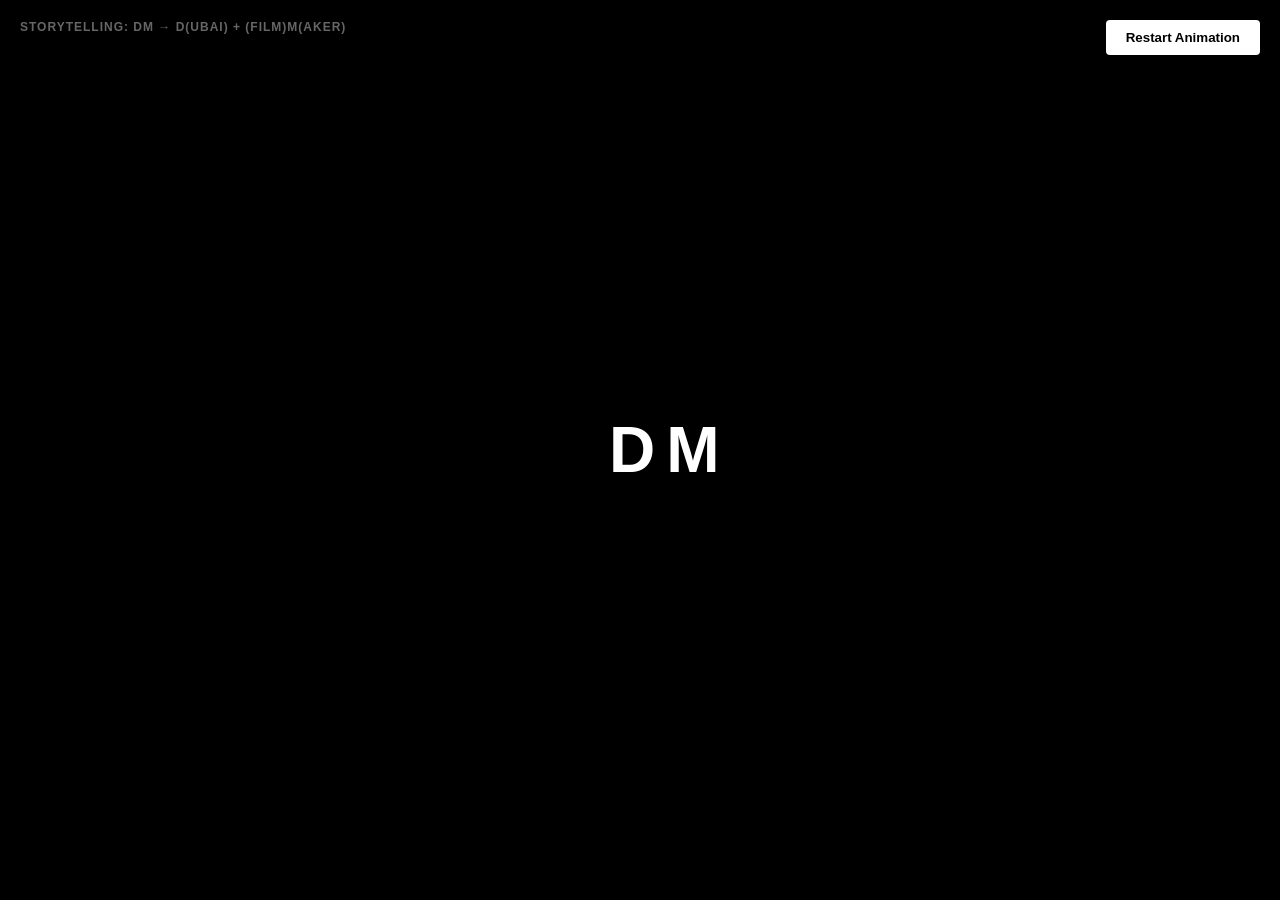
<file: test-gsap-animation.html>
<!DOCTYPE html>
<html lang="en">
<head>
  <meta charset="UTF-8">
  <meta name="viewport" content="width=device-width, initial-scale=1.0">
  <title>GSAP Animation Test - DUBAIFILMMAKER (Storytelling: DM Splits)</title>
  <style>
    body {
      margin: 0;
      padding: 0;
      background: #000;
      display: flex;
      align-items: center;
      justify-content: center;
      min-height: 100vh;
      font-family: 'Arial', sans-serif;
      overflow: hidden; /* Hide overflow for slide effect */
    }

    .intro-text-animation {
      position: relative;
      display: inline-flex;
      gap: 0;
      font-family: 'Monument Extended Bold', 'Arial Black', sans-serif;
      font-weight: 700;
      color: #ffffff;
      letter-spacing: 0.02em;
      white-space: nowrap;
      font-size: 5vw;
      overflow: visible;
    }

    .intro-text-animation .letter {
      display: inline-block;
      opacity: 0;
      position: relative; /* Keep relative for natural spacing */
      /* GSAP will animate x position from here */
    }

    /* Button to restart animation */
    .restart-btn {
      position: fixed;
      top: 20px;
      right: 20px;
      padding: 10px 20px;
      background: #fff;
      color: #000;
      border: none;
      cursor: pointer;
      font-weight: bold;
      border-radius: 4px;
    }

    .restart-btn:hover {
      background: #ccc;
    }

    /* Style indicator */
    .style-label {
      position: fixed;
      top: 20px;
      left: 20px;
      color: #666;
      font-size: 12px;
      font-weight: bold;
      text-transform: uppercase;
      letter-spacing: 1px;
    }
  </style>
</head>
<body>
  
  <div class="style-label">Storytelling: DM → D(ubai) + (Film)M(aker)</div>
  
  <div class="intro-text-animation">
    <span class="letter">D</span>
    <span class="letter">U</span>
    <span class="letter">B</span>
    <span class="letter">A</span>
    <span class="letter">I</span>
    <span class="letter">F</span>
    <span class="letter">I</span>
    <span class="letter">L</span>
    <span class="letter">M</span>
    <span class="letter">M</span>
    <span class="letter">A</span>
    <span class="letter">K</span>
    <span class="letter">E</span>
    <span class="letter">R</span>
  </div>

  <button class="restart-btn" onclick="restartAnimation()">Restart Animation</button>

  <!-- GSAP Library -->
  <script src="https://cdn.jsdelivr.net/npm/gsap@3.12.5/dist/gsap.min.js"></script>

  <!-- Inline Animation Script -->
  <script>
    console.log('🎬 GSAP Animation Test Starting - STORYTELLING STYLE (DM splits)...');
    
    // Get all letters
    const letters = document.querySelectorAll('.letter');
    console.log('Found', letters.length, 'letters');

    function animateLetters() {
      console.log('🚀 Starting storytelling animation: DM → D(ubai) + (Film)M(aker)...');
      
      // Get letter groups
      // DUBAIFILMMAKER = D U B A I F I L M M A K E R
      //                  0 1 2 3 4 5 6 7 8 9 10 11 12 13
      const letterD = letters[0];  // D (Dubai)
      const letterM = letters[9];  // M (Maker) - first M in FILMMAKER
      const leftGroup = Array.from(letters).slice(1, 5);   // UBAI
      const middleGroup = Array.from(letters).slice(5, 9); // FILM
      const rightGroup = Array.from(letters).slice(10);    // AKER
      
      // Set initial states
      // D and M start VERY CLOSE together in center
      // We calculate the distance they need to move to reach their natural positions
      
      // Get natural positions first
      const containerRect = document.querySelector('.intro-text-animation').getBoundingClientRect();
      const dRect = letterD.getBoundingClientRect();
      const mRect = letterM.getBoundingClientRect();
      
      // Calculate how far apart they naturally are
      const naturalDistance = mRect.left - dRect.left;
      
      // Calculate the midpoint between D and M's natural positions
      const naturalMidpoint = (dRect.left + mRect.left) / 2;
      
      // Calculate viewport center
      const viewportCenter = window.innerWidth / 2;
      
      // Calculate offset needed to center the DM pair
      const centerOffset = viewportCenter - naturalMidpoint;
      
      // Start them close together (move them toward center)
      // D moves right, M moves left to meet in middle
      // Make spacing responsive - scale with font size
      const fontSize = parseFloat(window.getComputedStyle(document.querySelector('.intro-text-animation')).fontSize);
      const closeDistance = fontSize * 0.8; // 60% of font size (responsive spacing)
      gsap.set(letterD, { 
        opacity: 1, 
        x: (naturalDistance / 2) - (closeDistance / 2) + centerOffset, // Move D right toward center + center the pair
        y: 0 
      });
      gsap.set(letterM, { 
        opacity: 1, 
        x: -(naturalDistance / 2) + (closeDistance / 2) + centerOffset, // Move M left toward center + center the pair
        y: 0 
      });
      
      console.log('📏 Initial spacing:', {
        fontSize: fontSize.toFixed(1) + 'px',
        closeDistance: closeDistance.toFixed(1) + 'px (60% of font size - responsive)',
        naturalDistance: naturalDistance.toFixed(1) + 'px',
        viewportCenter: viewportCenter.toFixed(1) + 'px',
        naturalMidpoint: naturalMidpoint.toFixed(1) + 'px',
        centerOffset: centerOffset.toFixed(1) + 'px',
        dMovement: ((naturalDistance / 2) - (closeDistance / 2) + centerOffset).toFixed(1) + 'px',
        mMovement: (-(naturalDistance / 2) + (closeDistance / 2) + centerOffset).toFixed(1) + 'px'
      });
      
      // All other letters invisible and scaled down (Posterco style)
      gsap.set([...leftGroup, ...middleGroup, ...rightGroup], { 
        opacity: 0, 
        y: 0,
        scale: 0.76 // Start at 76% like Posterco
      });
      
      // Create timeline
      const tl = gsap.timeline({
        onComplete: () => {
          console.log('✅ Storytelling animation complete - DUBAIFILMMAKER revealed!');
        }
      });

      // PHASE 1: Hold DM together (0.5s)
      tl.to({}, { 
        duration: 0.5,
        onStart: () => console.log('→ DM together (Dubai + Maker)')
      });

      // PHASE 2: D moves left, M moves right (split apart) - 0.6s duration
      tl.to(letterD, {
        x: 0,  // D moves to its final position (left)
        duration: 0.6,
        ease: 'power2.out',
        onStart: () => console.log('→ D (Dubai) moving left')
      }, 0.5);
      
      tl.to(letterM, {
        x: 0,  // M moves to its final position (right)
        duration: 0.6,
        ease: 'power2.out',
        onStart: () => console.log('→ M (Maker) moving right')
      }, 0.5);

      // PHASE 3: Fill in the middle letters as D and M separate
      // Posterco-style: opacity 0→1, scale 76%→100%, cubic-bezier easing
      // UBAI appears (left side - after D)
      tl.to(leftGroup, {
        opacity: 1,
        scale: 1,
        stagger: 0.06,
        duration: 0.5,
        ease: 'cubic-bezier(0, 1, 0.8, 0)', // Posterco easing
        onStart: () => console.log('→ UBAI filling in (Dubai) - Posterco style')
      }, 0.7);
      
      // FILM appears (middle)
      tl.to(middleGroup, {
        opacity: 1,
        scale: 1,
        stagger: 0.06,
        duration: 0.5,
        ease: 'cubic-bezier(0, 1, 0.8, 0)', // Posterco easing
        onStart: () => console.log('→ FILM filling in - Posterco style')
      }, 0.9);
      
      // AKER appears (right side - after M)
      tl.to(rightGroup, {
        opacity: 1,
        scale: 1,
        stagger: 0.06,
        duration: 0.5,
        ease: 'cubic-bezier(0, 1, 0.8, 0)', // Posterco easing
        onStart: () => console.log('→ AKER filling in (Maker) - Posterco style')
      }, 1.1);

      console.log('Storytelling timeline created:', tl);
      return tl;
    }

    // Function to restart animation
    function restartAnimation() {
      console.log('🔄 Restarting animation...');
      animateLetters();
    }

    // Start animation on page load
    window.addEventListener('DOMContentLoaded', () => {
      console.log('✓ DOM loaded, starting animation in 500ms...');
      setTimeout(() => {
        animateLetters();
      }, 500);
    });
  </script>

</body>
</html>
</file>
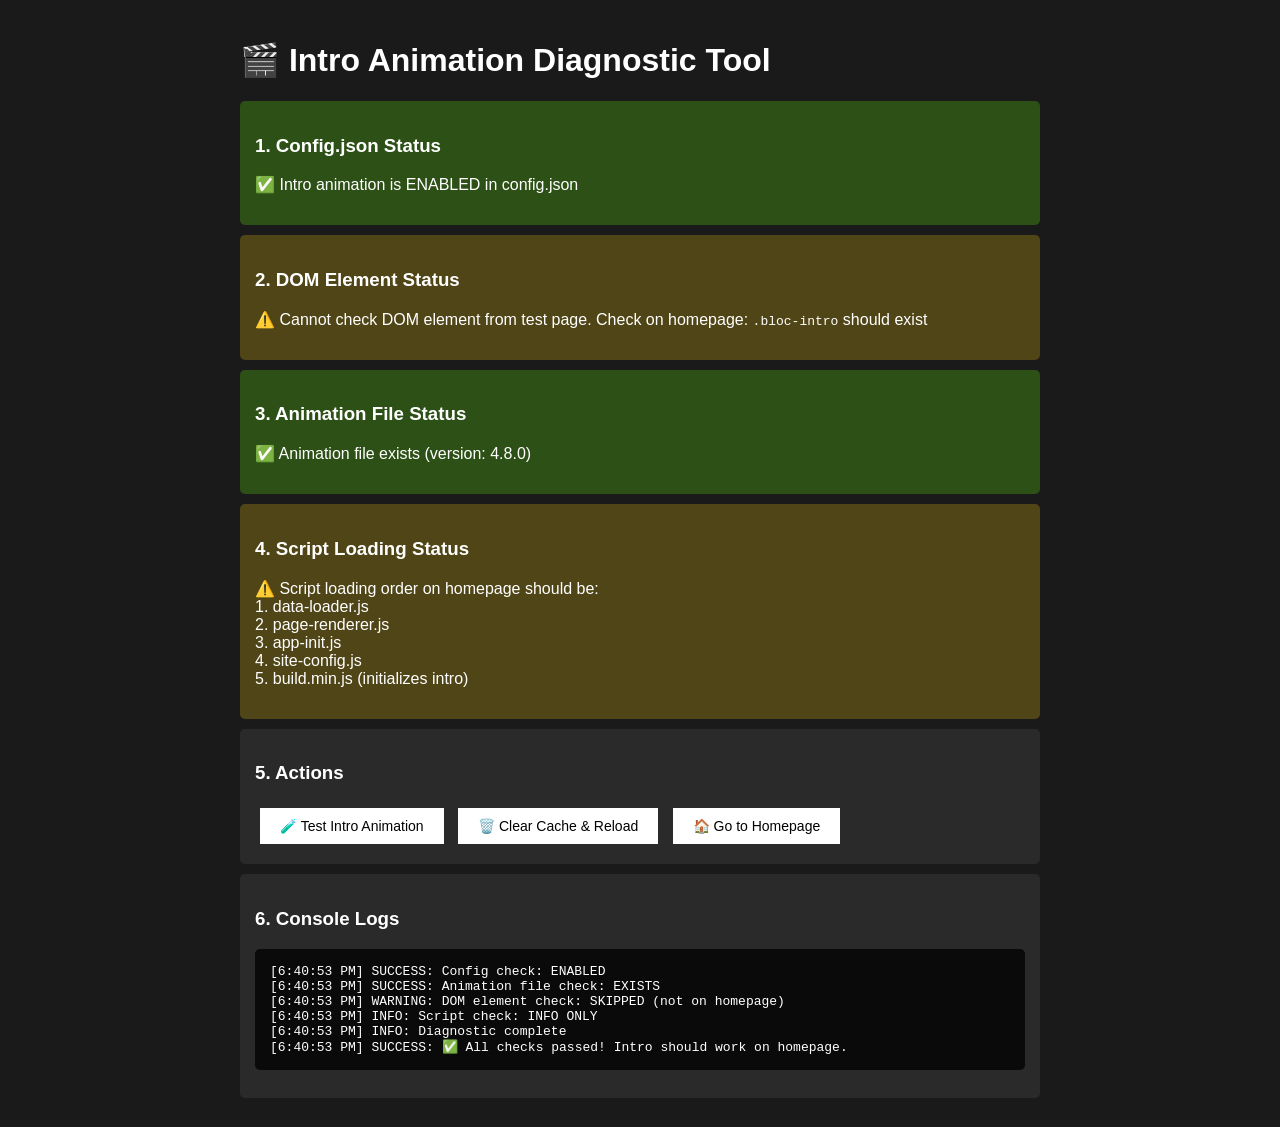
<file: test-intro.html>
<!DOCTYPE html>
<html lang="en">
<head>
    <meta charset="UTF-8">
    <meta name="viewport" content="width=device-width, initial-scale=1.0">
    <title>Intro Animation Test</title>
    <style>
        body {
            margin: 0;
            padding: 20px;
            font-family: Arial, sans-serif;
            background: #1a1a1a;
            color: #fff;
        }
        .test-container {
            max-width: 800px;
            margin: 0 auto;
        }
        .status {
            padding: 15px;
            margin: 10px 0;
            border-radius: 5px;
            background: #2a2a2a;
        }
        .success { background: #2d5016; }
        .error { background: #501616; }
        .warning { background: #504516; }
        button {
            padding: 10px 20px;
            margin: 5px;
            background: #fff;
            color: #000;
            border: none;
            cursor: pointer;
            font-size: 14px;
        }
        button:hover {
            background: #ddd;
        }
        pre {
            background: #0a0a0a;
            padding: 15px;
            border-radius: 5px;
            overflow-x: auto;
        }
    </style>
</head>
<body>
    <div class="test-container">
        <h1>🎬 Intro Animation Diagnostic Tool</h1>
        
        <div class="status" id="config-status">
            <h3>1. Config.json Status</h3>
            <p id="config-result">Checking...</p>
        </div>

        <div class="status" id="element-status">
            <h3>2. DOM Element Status</h3>
            <p id="element-result">Checking...</p>
        </div>

        <div class="status" id="animation-file-status">
            <h3>3. Animation File Status</h3>
            <p id="animation-result">Checking...</p>
        </div>

        <div class="status" id="script-status">
            <h3>4. Script Loading Status</h3>
            <p id="script-result">Checking...</p>
        </div>

        <div class="status">
            <h3>5. Actions</h3>
            <button onclick="testIntro()">🧪 Test Intro Animation</button>
            <button onclick="clearCache()">🗑️ Clear Cache & Reload</button>
            <button onclick="goToHomepage()">🏠 Go to Homepage</button>
        </div>

        <div class="status">
            <h3>6. Console Logs</h3>
            <pre id="console-logs"></pre>
        </div>
    </div>

    <script>
        const logs = [];
        
        function log(message, type = 'info') {
            const timestamp = new Date().toLocaleTimeString();
            logs.push(`[${timestamp}] ${type.toUpperCase()}: ${message}`);
            updateConsole();
            console.log(message);
        }

        function updateConsole() {
            document.getElementById('console-logs').textContent = logs.join('\n');
        }

        async function checkConfig() {
            try {
                const response = await fetch('/config.json?t=' + Date.now());
                const config = await response.json();
                const enabled = config.features?.introAnimation?.enabled;
                
                const statusEl = document.getElementById('config-status');
                const resultEl = document.getElementById('config-result');
                
                if (enabled) {
                    statusEl.className = 'status success';
                    resultEl.innerHTML = '✅ Intro animation is ENABLED in config.json';
                    log('Config check: ENABLED', 'success');
                } else {
                    statusEl.className = 'status error';
                    resultEl.innerHTML = '❌ Intro animation is DISABLED in config.json';
                    log('Config check: DISABLED', 'error');
                }
                
                return enabled;
            } catch (error) {
                const statusEl = document.getElementById('config-status');
                const resultEl = document.getElementById('config-result');
                statusEl.className = 'status error';
                resultEl.innerHTML = '❌ Failed to load config.json: ' + error.message;
                log('Config check failed: ' + error.message, 'error');
                return false;
            }
        }

        async function checkAnimationFile() {
            try {
                const response = await fetch('/assets/img/intro-animation.json?t=' + Date.now());
                const data = await response.json();
                
                const statusEl = document.getElementById('animation-file-status');
                const resultEl = document.getElementById('animation-result');
                
                if (data && data.v) {
                    statusEl.className = 'status success';
                    resultEl.innerHTML = `✅ Animation file exists (version: ${data.v})`;
                    log('Animation file check: EXISTS', 'success');
                } else {
                    statusEl.className = 'status warning';
                    resultEl.innerHTML = '⚠️ Animation file exists but format unclear';
                    log('Animation file check: FORMAT UNCLEAR', 'warning');
                }
                
                return true;
            } catch (error) {
                const statusEl = document.getElementById('animation-file-status');
                const resultEl = document.getElementById('animation-result');
                statusEl.className = 'status error';
                resultEl.innerHTML = '❌ Animation file not found: ' + error.message;
                log('Animation file check failed: ' + error.message, 'error');
                return false;
            }
        }

        function checkDOMElement() {
            // Simulate checking on homepage
            const statusEl = document.getElementById('element-status');
            const resultEl = document.getElementById('element-result');
            
            statusEl.className = 'status warning';
            resultEl.innerHTML = '⚠️ Cannot check DOM element from test page. Check on homepage: <code>.bloc-intro</code> should exist';
            log('DOM element check: SKIPPED (not on homepage)', 'warning');
        }

        function checkScripts() {
            const statusEl = document.getElementById('script-status');
            const resultEl = document.getElementById('script-result');
            
            statusEl.className = 'status warning';
            resultEl.innerHTML = `
                ⚠️ Script loading order on homepage should be:<br>
                1. data-loader.js<br>
                2. page-renderer.js<br>
                3. app-init.js<br>
                4. site-config.js<br>
                5. build.min.js (initializes intro)
            `;
            log('Script check: INFO ONLY', 'info');
        }

        async function testIntro() {
            log('Starting diagnostic tests...', 'info');
            logs.length = 0; // Clear logs
            
            const configOk = await checkConfig();
            const animationOk = await checkAnimationFile();
            checkDOMElement();
            checkScripts();
            
            log('Diagnostic complete', 'info');
            
            if (configOk && animationOk) {
                log('✅ All checks passed! Intro should work on homepage.', 'success');
                alert('✅ Configuration looks good! Try going to the homepage and doing a hard refresh (Ctrl+Shift+R)');
            } else {
                log('❌ Some checks failed. See results above.', 'error');
            }
        }

        function clearCache() {
            log('Clearing cache and reloading...', 'info');
            if ('caches' in window) {
                caches.keys().then(names => {
                    names.forEach(name => caches.delete(name));
                });
            }
            setTimeout(() => {
                window.location.reload(true);
            }, 500);
        }

        function goToHomepage() {
            log('Navigating to homepage...', 'info');
            window.location.href = '/index.html';
        }

        // Auto-run tests on load
        window.addEventListener('DOMContentLoaded', () => {
            log('Test page loaded', 'info');
            setTimeout(testIntro, 500);
        });
    </script>
</body>
</html>
</file>
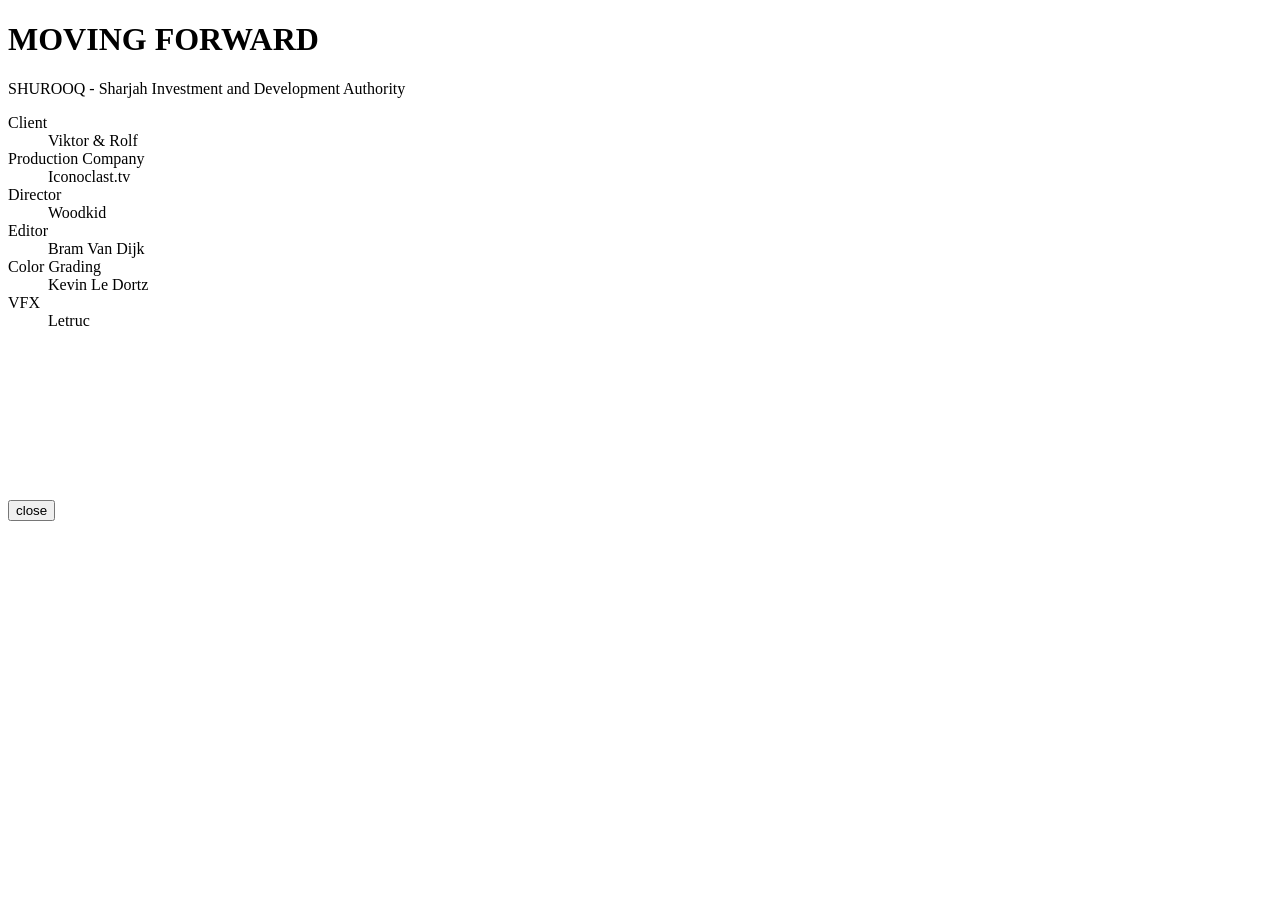
<file: works/moving-forward.html>
<!DOCTYPE html>
<html lang="en">
	<head>

	  <meta charset="utf-8">
	  <meta name="viewport" content="width=device-width,initial-scale=1.0">

	  <link rel="preconnect" href="https://fonts.googleapis.com">
	  <link rel="preconnect" href="https://fonts.gstatic.com" crossorigin>
	  <link href="https://fonts.googleapis.com/css2?family=Azeret+Mono&display=swap" rel="stylesheet">
	  <link href="https://fonts.googleapis.com/css2?family=Azeret+Mono:wght@700&display=swap" rel="stylesheet">

	  <link rel="apple-touch-icon" sizes="180x180" href="https://posterco.tv/assets/favicons/apple-touch-icon.png">
		<link rel="icon" type="image/png" sizes="32x32" href="https://posterco.tv/assets/favicons/favicon-32x32.png favicon-32x32.png">
		<link rel="icon" type="image/png" sizes="16x16" href="https://posterco.tv/assets/favicons/favicon-16x16.png favicon-16x16.png">
		<link rel="manifest" href="https://posterco.tv/assets/favicons/site.webmanifest">
		<link rel="mask-icon" href="https://posterco.tv/assets/favicons/safari-pinned-tab.svg" color="#000000">
		<meta name="msapplication-TileColor" content="#ffffff">
		<meta name="theme-color" content="#ffffff">
	  <link rel="shortcut icon" type="image/x-icon" href="https://posterco.tv/favicon.ico">
    <link rel="stylesheet" href="https://cdn.plyr.io/3.7.8/plyr.css" />

	  <link href="https://posterco.tv/assets/dist/build.min.css" rel="stylesheet">

		<link rel="canonical" href="https://posterco.tv/works/viktor-rolf" />
		<meta property="og:locale" content="en_US" />
		<meta property="og:type" content="website" />
		<meta property="og:title" content="Poster – Viktor &amp; Rolf" />
		<meta property="og:site_name" content="Poster" />
		<meta property="og:url" content="https://posterco.tv/works/viktor-rolf" />
		<meta name="twitter:title" content="Poster – Viktor &amp; Rolf" />
		<meta name="twitter:card" content="summary_large_image" />

			  <meta name="description" content="" />
		<meta property="og:description" content="" />
		
	  <title>Poster – Viktor &amp; Rolf</title>

	</head>
	<body class="template-project">

	<main class="main">
		<div class="app-container  ">
			<div class="app-container-inner">
									<div class="page-inner-content">

  <div class="box box--video">
    <div class="box box--video__info">
     <h1>MOVING FORWARD</h1>
      <p>SHUROOQ - Sharjah Investment and Development Authority</p>

            <a href="#credits" class="lnk lnk--credits js-toggle-credits" data-show="view credits" data-hide="close credits"></a>
      <div id="credits" class="box--video__credits">
        <dl>
        	          <dt>Client</dt>
          <dd>Viktor & Rolf</dd>
        	          <dt>Production Company</dt>
          <dd>Iconoclast.tv</dd>
        	          <dt>Director</dt>
          <dd>Woodkid</dd>
        	          <dt>Editor</dt>
          <dd>Bram Van Dijk</dd>
        	          <dt>Color Grading</dt>
          <dd>Kevin Le Dortz</dd>
        	          <dt>VFX</dt>
          <dd> Letruc</dd>
        	        </dl>
      </div>
    	    </div>

          <div class="box--video__wrapper video-wrapper js-player fit-contain">
         <video src="https://video.wixstatic.com/video/8c2c22_981846f43f714f73845393b8c1d66a5f/1080p/mp4/file.mp4" autoplay playsinline></video>
  </div>

    <button class="box--video__close lnk lnk--through js-back-link">close</button>
  </div>

			
				</div>
			</div>
		</div>
	</main>

	<!--  -->

	<script src="https://posterco.tv/assets/dist/build.min.js"></script>

	</body>
</html>
</file>
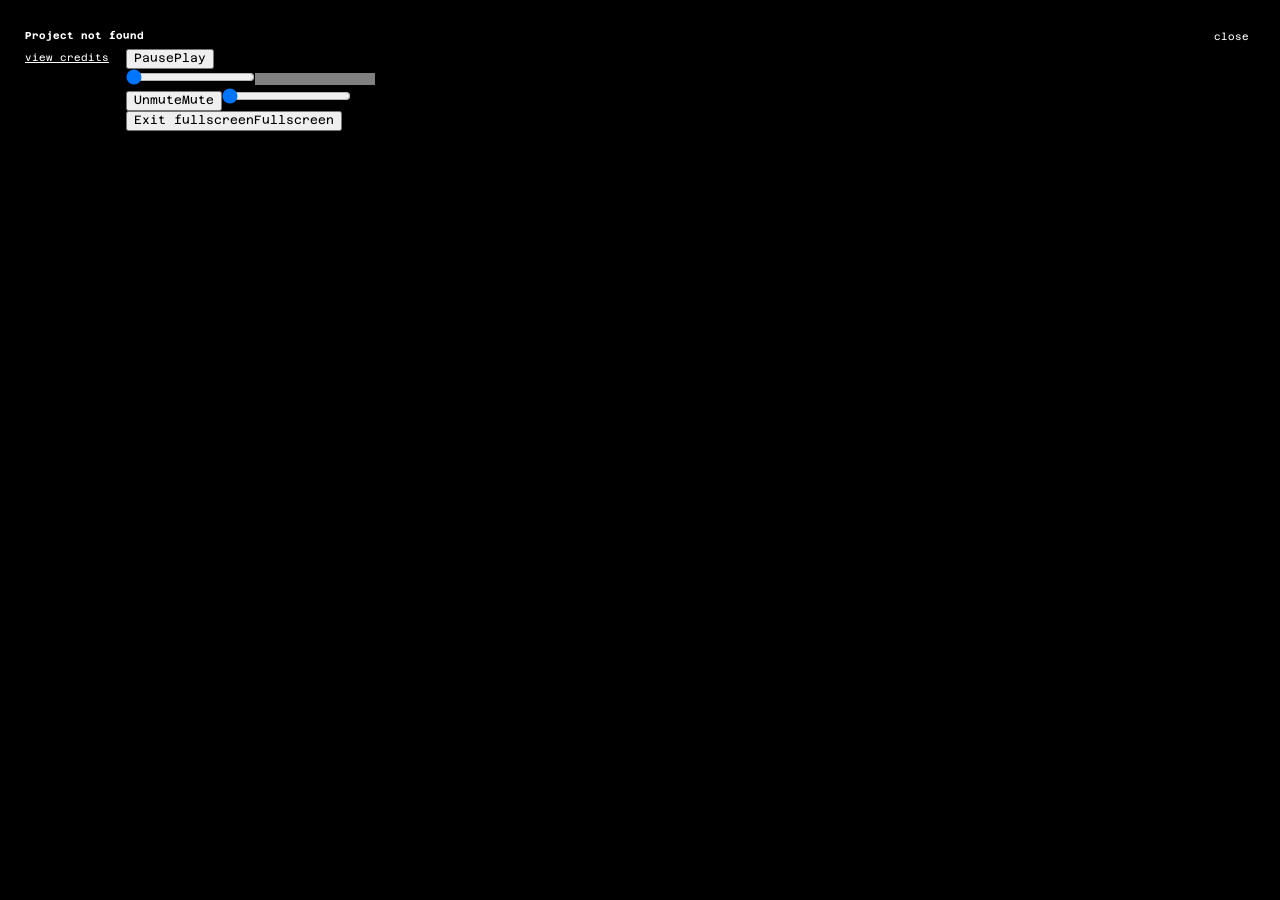
<file: works/project-detail.html>
<!DOCTYPE html>
<html lang="en">
  <head>
    <meta charset="utf-8" />
    <meta name="viewport" content="width=device-width,initial-scale=1.0" />

    <link rel="preconnect" href="https://fonts.googleapis.com/" />
    <link rel="preconnect" href="https://fonts.gstatic.com/" crossorigin />
    <link
      href="https://fonts.googleapis.com/css2?family=Azeret+Mono&amp;display=swap"
      rel="stylesheet"
    />
    <link
      href="https://fonts.googleapis.com/css2?family=Azeret+Mono:wght@700&amp;display=swap"
      rel="stylesheet"
    />

    <link
      rel="apple-touch-icon"
      sizes="180x180"
      href="../assets/favicons/apple-touch-icon.png"
    />
    <link
      rel="icon"
      type="image/png"
      sizes="32x32"
      href="../assets/favicons/favicon-32x32.png"
    />
    <link
      rel="icon"
      type="image/png"
      sizes="16x16"
      href="../assets/favicons/favicon-16x16.png"
    />
    <link rel="manifest" href="../assets/favicons/site.webmanifest" />
    <link
      rel="mask-icon"
      href="../assets/favicons/safari-pinned-tab.svg"
      color="#000000"
    />
    <meta name="msapplication-TileColor" content="#ffffff" />
    <meta name="theme-color" content="#ffffff" />
    <link rel="shortcut icon" type="image/x-icon" href="../favicon.ico" />
    <link rel="stylesheet" href="https://cdn.plyr.io/3.7.8/plyr.css" />

    <link href="../assets/dist/build.min.css" rel="stylesheet" />
    <link href="../assets/css/language-toggle.css" rel="stylesheet" />

    <title id="page-title">DubaiFilmMaker – Project</title>
    <meta name="description" content="" id="page-description" />
  </head>
  <body class="template-project">
    <main class="main">
      <div class="app-container">
        <div class="app-container-inner">
          <div class="page-inner-content">
            <div class="box box--video">
              <div class="box box--video__info">
                <p id="project-client"></p>

                <h1 id="project-title">Loading...</h1>
              
                <!-- Language Toggle -->
                <p class="language-toggle" id="language-toggle" style="display: none;">
                  <button class="btn-language" data-lang="ar">Arabic</button>
                  <button class="btn-language active" data-lang="en">English</button>
                </p>

                <a
                  href="#credits"
                  class="lnk lnk--credits js-toggle-credits"
                  data-show="view credits"
                  data-hide="close credits"
                ></a>
                <div id="credits" class="box--video__credits">
                  <dl id="credits-list">
                    <!-- Credits will be loaded dynamically -->
                  </dl>
                </div>
              </div>

              <div
                class="box--video__wrapper video-wrapper js-player fit-contain"
              >
                <video
                  id="project-video"
                  src=""
                  autoplay
                  muted
                  loop
                  playsinline
                  controls
                ></video>
              </div>

              <button
                class="box--video__close lnk lnk--through js-back-link"
              >
                close
              </button>
            </div>
          </div>
        </div>
      </div>
    </main>

    <script src="../assets/dist/build.min.js"></script>
    <script src="../assets/js/data-loader.js"></script>
    <script src="../assets/js/page-renderer.js"></script>

    <script>
      // Get project ID from URL hash
      function getProjectIdFromURL() {
        console.log('Full URLss:', window.location.href);
        console.log('Hash:', window.location.hash);
        
        let id = null;
        
        if (window.location.hash) {
          const hashParams = new URLSearchParams(window.location.hash.substring(1));
          id = hashParams.get('id');
          console.log('Extracted ID from hash:', id);
        }
        
        return id;
      }

      // Load project data from API or JSON
      async function loadProjectData() {
        try {
          const projectId = getProjectIdFromURL();
          
          if (!projectId) {
            console.error('No project ID provided');
            document.getElementById('project-title').textContent = 'Project not found';
            return;
          }

          console.log('Loading project with ID:', projectId);

          const projects = await window.fetchProjects();
          const project = projects.find(p => p.id == projectId);

          if (!project) {
            console.error('Project not found with ID:', projectId);
            document.getElementById('project-title').textContent = 'Project not found';
            return;
          }

          console.log('Project loaded:', project);
          window.PageRenderer.renderProjectDetail(project);

        } catch (error) {
          console.error('Error loading project:', error);
          document.getElementById('project-title').textContent = 'Error loading project';
        }
      }

      document.addEventListener('DOMContentLoaded', loadProjectData);

      document.addEventListener('DOMContentLoaded', function() {
        const backButton = document.querySelector('.js-back-link');
        if (backButton) {
          backButton.addEventListener('click', function(e) {
            e.preventDefault();
            
            console.log('🔙 Close button clicked');
            
            // Set flag in sessionStorage that we're navigating back from project
            // This persists across page reloads
            sessionStorage.setItem('skipIntroAnimation', 'true');
            sessionStorage.setItem('skipIntroTimestamp', Date.now().toString());
            console.log('✓ Set skipIntroAnimation flag in sessionStorage');
            
            // Use history.back() to go to previous page
            if (window.history.length > 1) {
              console.log('✅ Using history.back()');
              window.history.back();
            } else {
              console.log('⚠️  No history - navigating to homepage');
              window.location.href = '../index.html';
            }
          });
        }
      });
    </script>
  </body>
</html>
</file>
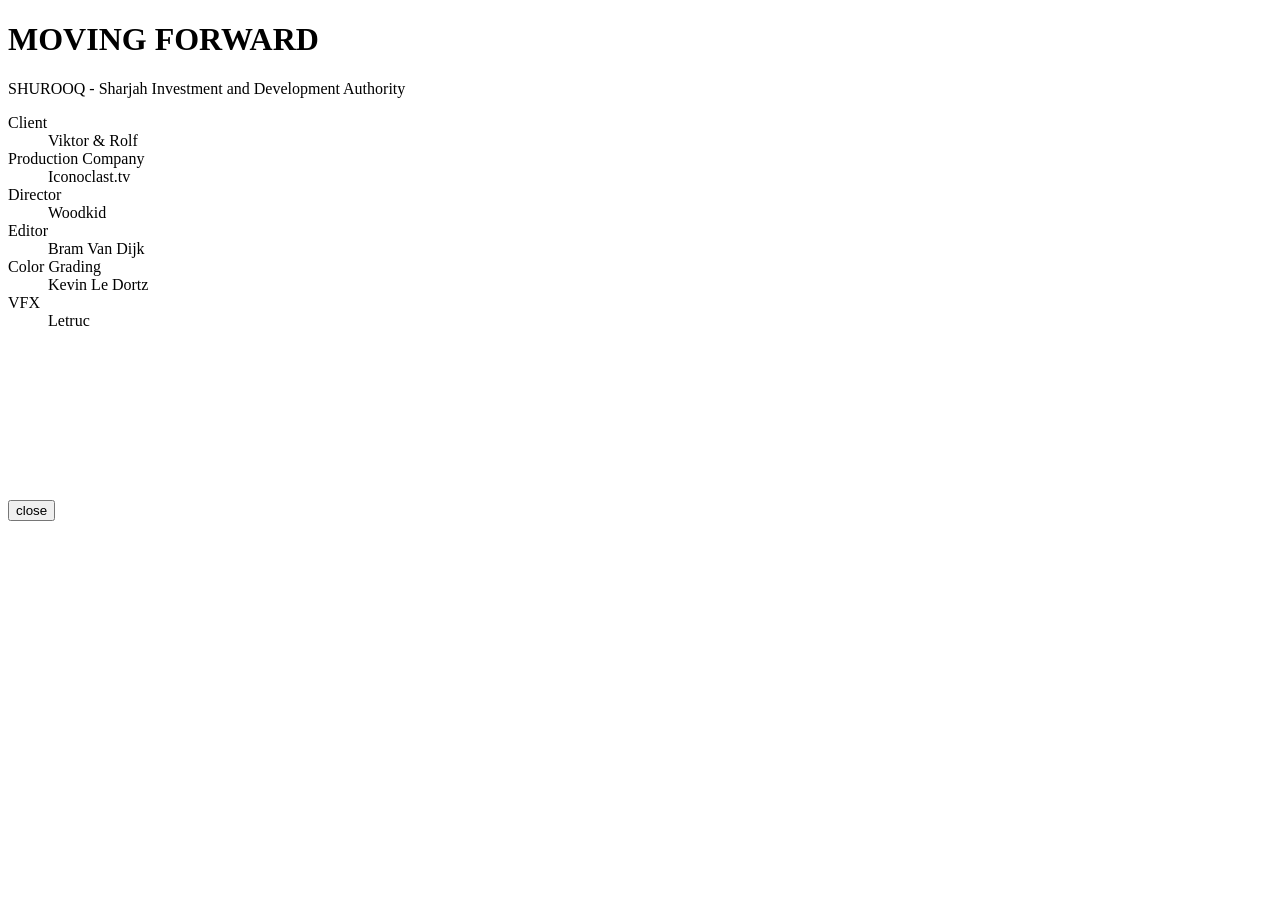
<file: works/setup-your-business.html>
<!DOCTYPE html>
<html lang="en">
	<head>

	  <meta charset="utf-8">
	  <meta name="viewport" content="width=device-width,initial-scale=1.0">

	  <link rel="preconnect" href="https://fonts.googleapis.com">
	  <link rel="preconnect" href="https://fonts.gstatic.com" crossorigin>
	  <link href="https://fonts.googleapis.com/css2?family=Azeret+Mono&display=swap" rel="stylesheet">
	  <link href="https://fonts.googleapis.com/css2?family=Azeret+Mono:wght@700&display=swap" rel="stylesheet">

	  <link rel="apple-touch-icon" sizes="180x180" href="https://posterco.tv/assets/favicons/apple-touch-icon.png">
		<link rel="icon" type="image/png" sizes="32x32" href="https://posterco.tv/assets/favicons/favicon-32x32.png favicon-32x32.png">
		<link rel="icon" type="image/png" sizes="16x16" href="https://posterco.tv/assets/favicons/favicon-16x16.png favicon-16x16.png">
		<link rel="manifest" href="https://posterco.tv/assets/favicons/site.webmanifest">
		<link rel="mask-icon" href="https://posterco.tv/assets/favicons/safari-pinned-tab.svg" color="#000000">
		<meta name="msapplication-TileColor" content="#ffffff">
		<meta name="theme-color" content="#ffffff">
	  <link rel="shortcut icon" type="image/x-icon" href="https://posterco.tv/favicon.ico">
    <link rel="stylesheet" href="https://cdn.plyr.io/3.7.8/plyr.css" />

	  <link href="https://posterco.tv/assets/dist/build.min.css" rel="stylesheet">

		<link rel="canonical" href="https://posterco.tv/works/viktor-rolf" />
		<meta property="og:locale" content="en_US" />
		<meta property="og:type" content="website" />
		<meta property="og:title" content="Poster – Viktor &amp; Rolf" />
		<meta property="og:site_name" content="Poster" />
		<meta property="og:url" content="https://posterco.tv/works/viktor-rolf" />
		<meta name="twitter:title" content="Poster – Viktor &amp; Rolf" />
		<meta name="twitter:card" content="summary_large_image" />

			  <meta name="description" content="" />
		<meta property="og:description" content="" />
		
	  <title>Poster – Viktor &amp; Rolf</title>

	</head>
	<body class="template-project">

	<main class="main">
		<div class="app-container  ">
			<div class="app-container-inner">
									<div class="page-inner-content">

  <div class="box box--video">
    <div class="box box--video__info">
     <h1>MOVING FORWARD</h1>
      <p>SHUROOQ - Sharjah Investment and Development Authority</p>

            <a href="#credits" class="lnk lnk--credits js-toggle-credits" data-show="view credits" data-hide="close credits"></a>
      <div id="credits" class="box--video__credits">
        <dl>
        	          <dt>Client</dt>
          <dd>Viktor & Rolf</dd>
        	          <dt>Production Company</dt>
          <dd>Iconoclast.tv</dd>
        	          <dt>Director</dt>
          <dd>Woodkid</dd>
        	          <dt>Editor</dt>
          <dd>Bram Van Dijk</dd>
        	          <dt>Color Grading</dt>
          <dd>Kevin Le Dortz</dd>
        	          <dt>VFX</dt>
          <dd> Letruc</dd>
        	        </dl>
      </div>
    	    </div>

          <div class="box--video__wrapper video-wrapper js-player fit-contain">
           <video src="https://video.wixstatic.com/video/8c2c22_91dd4962f3be4c0592b5e1c7ec6f397e/720p/mp4/file.mp4" autoplay playsinline></video>
  </div>

    <button class="box--video__close lnk lnk--through js-back-link">close</button>
  </div>

			
				</div>
			</div>
		</div>
	</main>

	<!--  -->

	<script src="https://posterco.tv/assets/dist/build.min.js"></script>

	</body>
</html>
</file>
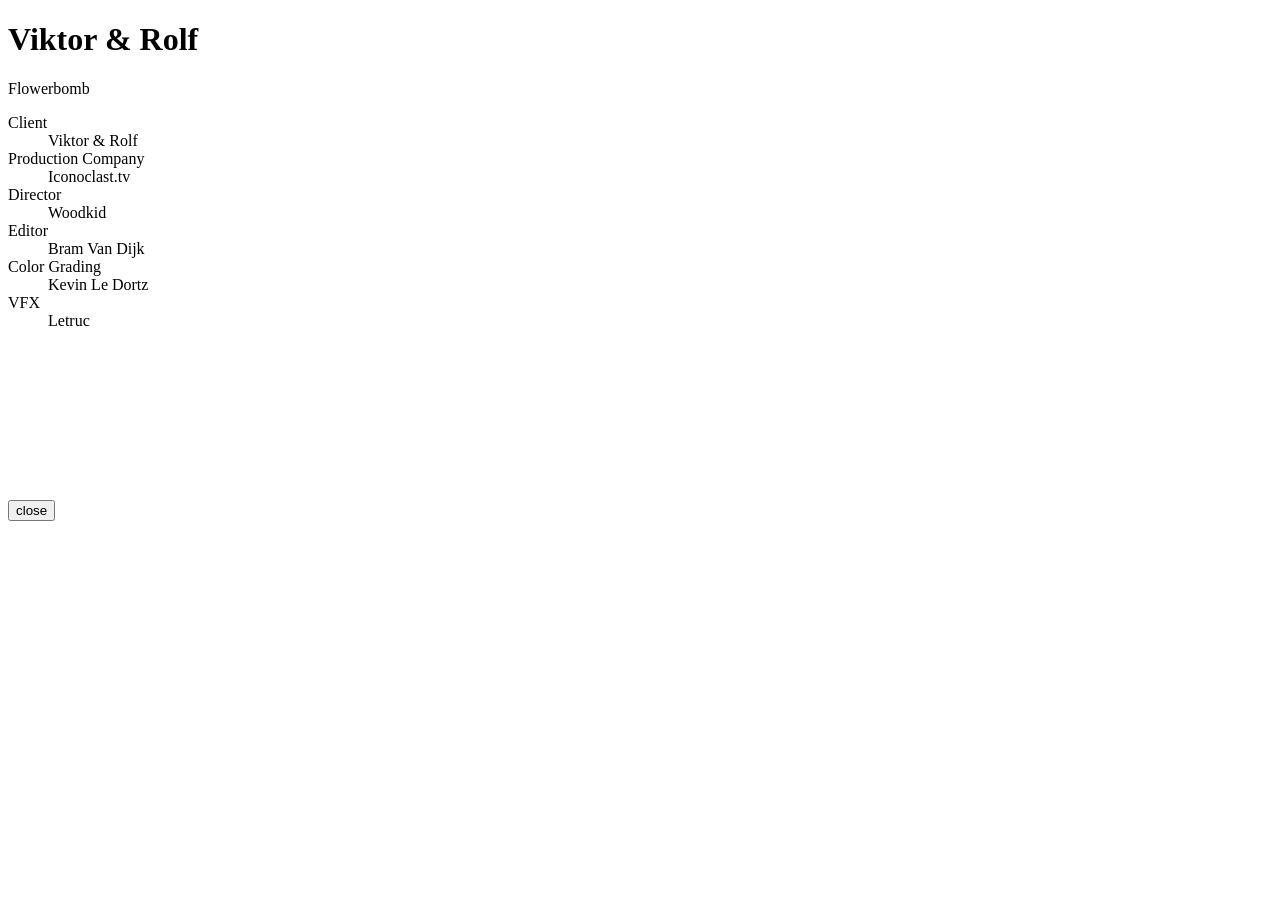
<file: works/viktor-rolf.html>
<!DOCTYPE html>
<html lang="en">
	<head>

	  <meta charset="utf-8">
	  <meta name="viewport" content="width=device-width,initial-scale=1.0">

	  <link rel="preconnect" href="https://fonts.googleapis.com">
	  <link rel="preconnect" href="https://fonts.gstatic.com" crossorigin>
	  <link href="https://fonts.googleapis.com/css2?family=Azeret+Mono&display=swap" rel="stylesheet">
	  <link href="https://fonts.googleapis.com/css2?family=Azeret+Mono:wght@700&display=swap" rel="stylesheet">

	  <link rel="apple-touch-icon" sizes="180x180" href="https://posterco.tv/assets/favicons/apple-touch-icon.png">
		<link rel="icon" type="image/png" sizes="32x32" href="https://posterco.tv/assets/favicons/favicon-32x32.png favicon-32x32.png">
		<link rel="icon" type="image/png" sizes="16x16" href="https://posterco.tv/assets/favicons/favicon-16x16.png favicon-16x16.png">
		<link rel="manifest" href="https://posterco.tv/assets/favicons/site.webmanifest">
		<link rel="mask-icon" href="https://posterco.tv/assets/favicons/safari-pinned-tab.svg" color="#000000">
		<meta name="msapplication-TileColor" content="#ffffff">
		<meta name="theme-color" content="#ffffff">
	  <link rel="shortcut icon" type="image/x-icon" href="https://posterco.tv/favicon.ico">
    <link rel="stylesheet" href="https://cdn.plyr.io/3.7.8/plyr.css" />

	  <link href="https://posterco.tv/assets/dist/build.min.css" rel="stylesheet">

		<link rel="canonical" href="https://posterco.tv/works/viktor-rolf" />
		<meta property="og:locale" content="en_US" />
		<meta property="og:type" content="website" />
		<meta property="og:title" content="Poster – Viktor &amp; Rolf" />
		<meta property="og:site_name" content="Poster" />
		<meta property="og:url" content="https://posterco.tv/works/viktor-rolf" />
		<meta name="twitter:title" content="Poster – Viktor &amp; Rolf" />
		<meta name="twitter:card" content="summary_large_image" />

			  <meta name="description" content="" />
		<meta property="og:description" content="" />
		
	  <title>Poster – Viktor &amp; Rolf</title>

	</head>
	<body class="template-project">

	<main class="main">
		<div class="app-container  ">
			<div class="app-container-inner">
									<div class="page-inner-content">

  <div class="box box--video">
    <div class="box box--video__info">
      <h1>Viktor & Rolf</h1>
      <p>Flowerbomb</p>

            <a href="#credits" class="lnk lnk--credits js-toggle-credits" data-show="view credits" data-hide="close credits"></a>
      <div id="credits" class="box--video__credits">
        <dl>
        	          <dt>Client</dt>
          <dd>Viktor & Rolf</dd>
        	          <dt>Production Company</dt>
          <dd>Iconoclast.tv</dd>
        	          <dt>Director</dt>
          <dd>Woodkid</dd>
        	          <dt>Editor</dt>
          <dd>Bram Van Dijk</dd>
        	          <dt>Color Grading</dt>
          <dd>Kevin Le Dortz</dd>
        	          <dt>VFX</dt>
          <dd> Letruc</dd>
        	        </dl>
      </div>
    	    </div>

          <div class="box--video__wrapper video-wrapper js-player fit-contain">
        <video src="https://player.vimeo.com/progressive_redirect/playback/1138587227/rendition/1080p/file.mp4?loc=external&oauth2_token_id=1774001646&signature=d89fbd91edf11695e77f2cc1c39963490bddc6e24b98c46ecb97c9455a5ba1f8" autoplay playsinline></video>
  </div>

    <button class="box--video__close lnk lnk--through js-back-link">close</button>
  </div>

			
				</div>
			</div>
		</div>
	</main>

	<!--  -->

	<script src="https://posterco.tv/assets/dist/build.min.js"></script>

	</body>
</html>
</file>
<file: assets/css/language-toggle.css>
/* Language Toggle Styling - Matches Project Detail Page Design */
.language-toggle {
  display: flex;
  gap: 1rem;
  margin-top: 3rem;
  margin-bottom: 1rem;
  align-items: center;
  font-family: inherit;
  position: relative;
  z-index: 3;
}

.btn-language {
  padding: 0;
  border: none;
  background: transparent;
  color: inherit;
  cursor: pointer;
  transition: opacity 0.3s ease;
  font-size: inherit;
  font-family: inherit;
  font-weight: inherit;
  text-transform: inherit;
  letter-spacing: inherit;
  position: relative;
  z-index: 3;
  margin-top: 1rem;
}

.btn-language:hover {
  opacity: 0.6;
}

.btn-language.active {
  opacity: 1;
}

.btn-language:not(.active) {
  opacity: 0.4;
}

/* Separator between buttons */
.language-toggle::before {
  content: '|';
  color: inherit;
  opacity: 0.3;
  order: 1;
  margin: 0 0.5rem;
  margin-top: 1rem;
}

.btn-language[data-lang="en"] {
  order: 2;
}

.btn-language[data-lang="ar"] {
  order: 0;
}

/* Responsive adjustments */
@media (max-width: 767px) {
  .language-toggle {
    margin-top: 2rem;
    margin-bottom: 0.75rem;
    gap: 0.75rem;
    font-size: 10px;
    line-height: 12px;
  }
  
  .language-toggle::before {
    margin: 0 0.25rem;
    margin-top: 1rem;
  }
  
  .btn-language {
    margin-top: 1rem;
  }
}

@media (min-width: 768px) {
  .language-toggle {
    font-size: inherit;
  }
}
</file>
<file: assets/dist/build.min.css>
:root{--promo-banner-height:40px;--promo-banner-mobile-height:64px;--bg-color:#000;--bg-light-color:#e7e7e7;--light-color:#fff}@font-face{font-display:swap;font-family:Monument Extended Bold;font-style:normal;font-weight:700;src:url(../fonts/monument-extended-bold.eot);src:url(../fonts/monument-extended-bold-1.eot) format("embedded-opentype"),url(../fonts/monument-extended-bold.woff) format("woff"),url(../fonts/monument-extended-bold.woff2) format("woff2"),url(../fonts/monument-extended-bold.ttf) format("truetype"),url("../fonts/monument-extended-bold.svg") format("svg")}.box--video__credits dd,.monument-bold{font-family:Monument Extended Bold,sans-serif,system-ui;font-style:normal;font-weight:700}.azeret-mono,body{font-family:Azeret Mono,sans-serif,system-ui;font-optical-sizing:auto;font-style:normal;font-weight:400}.azeret-mono-bold,.btn--menu,.header__subnav li{font-family:Azeret Mono,sans-serif,system-ui;font-optical-sizing:auto;font-style:normal;font-weight:700}html{line-height:1.15;-webkit-text-size-adjust:100%}body{margin:0}main{display:block}h1{font-size:2em;margin:.67em 0}hr{box-sizing:content-box;height:0;overflow:visible}pre{font-family:monospace,monospace;font-size:1em}a{background-color:transparent}abbr[title]{border-bottom:none;text-decoration:underline;text-decoration:underline dotted}b,strong{font-weight:bolder}code,kbd,samp{font-family:monospace,monospace;font-size:1em}small{font-size:80%}sub,sup{font-size:75%;line-height:0;position:relative;vertical-align:baseline}sub{bottom:-.25em}sup{top:-.5em}img{border-style:none}button,input,optgroup,select,textarea{font-family:inherit;font-size:100%;line-height:1.15;margin:0}button,input{overflow:visible}button,select{text-transform:none}[type=button],[type=reset],[type=submit],button{-webkit-appearance:button}[type=button]::-moz-focus-inner,[type=reset]::-moz-focus-inner,[type=submit]::-moz-focus-inner,button::-moz-focus-inner{border-style:none;padding:0}[type=button]:-moz-focusring,[type=reset]:-moz-focusring,[type=submit]:-moz-focusring,button:-moz-focusring{outline:1px dotted ButtonText}fieldset{padding:.35em .75em .625em}legend{box-sizing:border-box;color:inherit;display:table;max-width:100%;padding:0;white-space:normal}progress{vertical-align:baseline}textarea{overflow:auto}[type=checkbox],[type=radio]{box-sizing:border-box;padding:0}[type=number]::-webkit-inner-spin-button,[type=number]::-webkit-outer-spin-button{height:auto}[type=search]{-webkit-appearance:textfield;outline-offset:-2px}[type=search]::-webkit-search-decoration{-webkit-appearance:none}::-webkit-file-upload-button{-webkit-appearance:button;font:inherit}details{display:block}summary{display:list-item}[hidden],template{display:none}:root{--rem:16px;--ivh:100vh;--vw:100vw;--main-bezier:cubic-bezier(0.63,0.01,0,0.83);--quad-ease-out:cubic-bezier(0.25,0.46,0.45,0.94);--quad-ease-in-out:cubic-bezier(0.455,0.03,0.515,0.955)}body{font-size:12px;line-height:14px;-webkit-font-smoothing:antialiased;-moz-osx-font-smoothing:grayscale;background:var(--bg-color);overscroll-behavior:none}.scrolling-element.no-scroll{overflow:hidden}.app-container{background-color:var(--bg-color);opacity:0;width:100%}.app-container.body-light{background-color:var(--bg-light-color)}.app-container-inner{min-height:var(--ivh);width:100%}.app-container+.app-container{overflow:hidden;position:absolute;top:0;z-index:10}.hidden{height:0;margin:0;opacity:0;padding:0;visibility:hidden;width:0}p{margin:14px 0 0}.list{list-style-type:none;margin:0;padding:0}.pic{display:block}.lnk{background:none;border:none;color:inherit;cursor:pointer;text-decoration:none}.lnk--through{position:relative}.lnk--through:before{background-color:var(--bg-color);content:"";height:1px;left:auto;position:absolute;right:0;top:50%;transition:width .3s cubic-bezier(.63,.01,0,.83);width:0}@media(hover:hover){.lnk--through:active:before,.lnk--through:hover:before{left:0;right:auto;width:100%}}.lazy-media{opacity:0;transition:opacity .6s ease}.lazy-media.loaded{opacity:1}.bloc-intro{backdrop-filter:blur(24px);background:var(--bg-color);height:var(--ivh);left:0;overflow:hidden;position:absolute;top:0;transition:background 3s var(--main-bezier),backdrop-filter 1s var(--main-bezier);width:100vw;z-index:99}.bloc-intro.lottie-started{background:transparent}.bloc-intro.lottie-ended{backdrop-filter:blur(0)}.intro-ended .bloc-intro{opacity:0;pointer-events:none}.intro-anim-surwrapper{height:100%;position:absolute;transition:transform .8s var(--main-bezier);width:100%}.bloc-intro.lottie-ended .intro-anim-surwrapper{transform:translateY(calc(var(--ivh)/2*-1 + var(--logo-h)/2 + 20px))}@media(min-width:768px){.bloc-intro.lottie-ended .intro-anim-surwrapper{transform:translateY(calc(var(--ivh)/2*-1 + var(--logo-h)/2 + 17px))}}.intro-ended .intro-anim-surwrapper .intro-anim-surwrapper{transition:none}.intro-anim-wrapper{height:100vw;left:70px;position:absolute;top:50%;transform:translateY(-50%);transition:left .8s var(--main-bezier);width:calc(100% - 140px)}.bloc-intro.lottie-ended .intro-anim-wrapper{left:20px}@media(min-width:768px){.intro-anim-wrapper{left:30px!important;width:calc(100% - 60px)}}.intro-anim{height:100%;left:0;opacity:0;pointer-events:none;position:absolute;top:0;transform:scale(1.24);transition:transform .5s var(--quad-ease-out),opacity .3s var(--quad-ease-out);width:100%}.intro-anim.is-visible{opacity:1;transform:scale(1.442)}.intro-timeline{--scale-x:0;bottom:0;height:3px;position:absolute;transition:opacity .3s var(--main-bezier);transition-delay:.6s;width:100%}.bloc-intro.lottie-started .intro-timeline{opacity:0}.intro-timeline .inner{background-color:var(--light-color);height:3px;position:absolute;transform:scaleX(var(--scale-x));transform-origin:left;transition:transform .6s var(--main-bezier);width:100%}:root{--plyr-color-main:#fff;--plyr-font-size-base:10px;--plyr-font-size-small:10px;--plyr-font-size-large:10px;--plyr-font-size-xlarge:10px;--plyr-font-size-badge:10px;--plyr-font-weight-bold:400;--plyr-line-height:12px;--plyr-font-family:"Azeret Mono";--plyr-range-thumb-shadow:none;--plyr-range-thumb-active-shadow-width:0;--plyr-range-track-height:1px;--plyr-font-smoothing:true;--plyr-video-control-background-hover:none;--plyr-video-controls-background:transparent}.video-wrapper{align-items:center;display:flex;height:100%;justify-content:center;overflow:hidden;position:relative;width:100%}@media(min-width:768px){.video-wrapper.fit-cover .plyr--video{height:100%}.video-wrapper.fit-cover .plyr--video video{object-fit:cover}}.video-wrapper input[type=range]{cursor:grab}.plyr--video{max-height:100%;width:100%}.plyr--video .plyr__controls{margin:0 auto;max-width:1028px}.plyr--video video{object-fit:contain}.plyr__progress__buffer{background:hsla(0,0%,100%,.4)}.plyr__control svg,.plyr__tooltip:before{display:none}.plyr__sr-only{position:static!important;clip:unset}@keyframes scale-in{0%{opacity:0;transform:scale(0)}to{opacity:1;transform:scale(1)}}@keyframes scale-out{0%{opacity:1;transform:scale(1)}to{opacity:0;transform:scale(0)}}.btn--menu{background-color:rgba(0,0,0,.5);border-radius:20px;box-sizing:border-box;clip-path:inset(0 round 0);color:var(--light-color);padding:10px 16px;position:absolute;right:0;text-decoration:none;transition:all .3s var(--main-bezier),opacity .6s var(--main-bezier)}.template-homepage.lottie-started .btn--menu{opacity:0;pointer-events:none}.intro-ended .template-homepage.lottie-started .btn--menu{opacity:1;pointer-events:auto}.btn--menu:before{background-color:var(--bg-color);border-radius:50%;color:var(--light-color);content:"x";display:block;height:34px;line-height:34px;position:absolute;right:0;text-align:center;top:0;transform:scale(0);transition:all .4s cubic-bezier(.63,.01,0,.83);width:34px}@media(hover:hover){.btn--menu:active,.btn--menu:hover{background-color:var(--bg-color);color:var(--light-color)}}@media(min-width:768px){.btn--menu{display:none}}.btn--menu span{transition:opacity .3s cubic-bezier(.63,.01,0,.83)}.header{left:0;margin:20px 20px 0;pointer-events:none;position:absolute;right:0;top:0;z-index:3}@media(min-width:768px){.header{left:auto;margin:0 30px;padding-top:17px;position:relative;position:sticky;right:auto;top:auto;top:calc((var(--logo-h) + 17px)*-1)}}.header__logo{display:block;width:100%}.template-homepage.lottie-started .header__logo{opacity:0}.intro-ended .header__logo{opacity:1!important}@media(min-width:768px){.header__logo{width:calc(100vw - 60px)}}.header__nav{align-items:flex-end;display:flex;flex-direction:row;gap:24px;pointer-events:auto}.header__nav .logo-link{width:calc(100% - 100px)}@media(min-width:768px){.header__nav .logo-link{width:100%}}.header__navigations-wrapper{display:flex;justify-content:space-between}.header__subnav{display:none;font-size:0;margin-top:0;position:absolute;right:0;text-align:right;z-index:9}@media(min-width:768px){.header__subnav{display:block;margin-top:20px;position:static;text-align:left}.template-homepage .header__subnav{opacity:0;pointer-events:none;transition:opacity .3s var(--main-bezier);transition-delay:.2s}.intro-ended .header__subnav{opacity:1}}.header__subnav ul{margin:0;padding:0}.header__subnav li{display:block;font-size:12px;list-style-type:none}@media(min-width:768px){.header__subnav li{display:inline-block;margin-right:28px;vertical-align:middle}.header__subnav li[data-slug=homepage]{display:none}}.header__subnav li:last-child{margin-right:0}.header__subnav li a{background-color:rgba(0,0,0,.5);border-radius:20px;color:var(--light-color);display:inline-block;margin-top:3px;opacity:1;padding:10px 16px;pointer-events:auto;text-decoration:none;transition:all .4s cubic-bezier(.63,.01,0,.83)}@media(min-width:768px){.header__subnav li a{animation:none!important;background-color:transparent!important;border-radius:0;color:var(--light-color);opacity:.4!important;padding:0;transform:none!important}.header__subnav li a[aria-current=page],header.on-works-section .header__subnav li a[data-slug=works],header:not(.on-works-section) .header__subnav li a.force-active{opacity:1!important}}@media(hover:hover){.header__subnav li a:active,.header__subnav li a:focus,.header__subnav li a:hover{background-color:var(--bg-color)}}@media(hover:hover)and (min-width:768px){.header__subnav li a:active,.header__subnav li a:focus,.header__subnav li a:hover{background-color:none;opacity:.7!important}}@media(min-width:768px){.app-container.body-light .header__subnav li a{color:var(--bg-color)}}.header--open .header__subnav{display:block}.header--open .header__subnav li a{animation:scale-in .4s cubic-bezier(.175,.885,.22,1.075) 0ms 1 normal forwards;opacity:0;transform:scale(0)}.header--open .header__subnav li:nth-child(2) a{animation-delay:60ms}.header--open .header__subnav li:nth-child(3) a{animation-delay:.12s}.header--open .header__subnav li:nth-child(4) a{animation-delay:.18s}.header--open .btn--menu{background-color:var(--bg-color);clip-path:inset(0 0 0 calc(100% - 34px) round 20px)}.header--open .btn--menu:before{transform:scale(1)}.header--open .btn--menu span{opacity:0}.header--closing .header__subnav{display:block}.header--closing .header__subnav li a{animation:scale-out .4s cubic-bezier(.175,.885,.22,1.075) 0ms 1 normal forwards}.header--closing .header__subnav li:first-child a{animation-delay:.18s}.header--closing .header__subnav li:nth-child(2) a{animation-delay:.12s}.header--closing .header__subnav li:nth-child(3) a{animation-delay:60ms}.main-logo{left:50%;position:absolute;top:50%;transform:translate3d(-50%,-50%,0);width:80vw}@media(min-width:768px){.homepage-inner-wrapper{margin-top:calc(var(--header-h)*-1)}}.box--home{background-color:var(--bg-color);height:var(--ivh);overflow:hidden;position:relative}@media(min-width:768px){.box--home{height:var(--ivh);position:relative}}.box--home__wrapper{height:100%;position:absolute;top:50%;transform:translateY(-50%);width:100%}.box--home__wrapper .js-main-video{height:100%;justify-content:center;left:0;object-fit:cover;opacity:0;position:absolute;top:0;transition:opacity .3s var(--main-bezier);width:100%}.box--home__wrapper .js-main-video.visible{opacity:1}.box--home__info{bottom:20px;left:20px;max-width:calc(100% - 180px);opacity:0;pointer-events:none;position:absolute;transition:opacity .6s var(--main-bezier);transition-delay:.2s;z-index:2}@media(min-width:768px){.box--home__info{align-items:center;display:flex;flex-direction:column;margin:0 auto;max-width:1200px;right:20px;transform:translateY(20px);transition:opacity .6s var(--main-bezier),transform .6s var(--main-bezier);transition-delay:.2s;width:fit-content}}.intro-ended .box--home__info{opacity:1;pointer-events:auto;transform:none}.box--home__info__counter{color:var(--light-color);margin-bottom:10px}.box--home__info__counter>span{font-weight:700}@media(min-width:768px){.box--home__info__counter{display:none}}.box--home__timeline{background-color:hsla(0,0%,100%,.1);height:1px;margin-top:10px;position:relative;width:90px}.box--home__timeline>span{background-color:var(--light-color);display:block;height:1px;left:0;opacity:0;position:absolute;top:0;width:0}.box--home__timeline>span.is-animated{opacity:1;transition:width .6s var(--quad-ease-out)}@media(min-width:768px){.box--home__timeline{margin-top:0;width:100%}}.box--home__link{cursor:none;display:block;height:100%}.box--home__buttons-mobile{align-items:flex-end;bottom:20px;display:flex;flex-direction:column;gap:5px;opacity:0;pointer-events:none;position:absolute;right:20px;transition:opacity .6s var(--main-bezier);transition-delay:.2s;z-index:2}.intro-ended .box--home__buttons-mobile{opacity:1;pointer-events:auto}.box--home__buttons-mobile .mobile-link{border:1px solid var(--light-color);border-radius:20px;color:var(--light-color);display:inline-block;padding:11px 14px;text-decoration:none;transition:background .3s var(--main-bezier),color .3s var(--main-bezier)}@media(hover:hover){.box--home__buttons-mobile .mobile-link:active,.box--home__buttons-mobile .mobile-link:hover{background-color:var(--light-color);color:var(--bg-color)}}@media(min-width:768px){.box--home__buttons-mobile{display:none}}.box--home .arrows{display:flex;gap:2px}.box--home .arrows .arrow-next,.box--home .arrows .arrow-prev{align-items:center;background:none;border:1px solid var(--light-color);border-radius:50%;color:var(--light-color);cursor:pointer;display:flex;height:38px;justify-content:center;transition:background .3s var(--main-bezier),color .3s var(--main-bezier);width:38px}@media(hover:hover){.box--home .arrows .arrow-next:active,.box--home .arrows .arrow-next:hover,.box--home .arrows .arrow-prev:active,.box--home .arrows .arrow-prev:hover{background-color:var(--light-color);color:var(--bg-color)}}.list--home{position:relative}@media(min-width:768px){.list--home{display:flex;flex-direction:row;justify-content:center}}.list--home>li{display:none;position:relative;user-select:none}.list--home>li:first-of-type a{padding-left:0}.list--home>li:last-of-type a{padding-right:0}@media(min-width:768px){.list--home>li{display:inline-flex!important}.list--home>li a{box-sizing:border-box;max-width:240px;opacity:.5;padding:20px 40px;pointer-events:auto;transition:opacity .3s cubic-bezier(.63,.01,0,.83)}}@media(min-width:768px)and (hover:hover){.list--home>li a:active,.list--home>li a:hover{opacity:1}.list--home>li a:active .small-video.is-ready,.list--home>li a:hover .small-video.is-ready{opacity:1;visibility:visible}}.list--home>li.is-active{display:block;font-weight:700}.list--home>li.is-active a{opacity:1!important}.list--home>li.is-active .small-video{display:none}.list--home>li a{color:var(--light-color);text-decoration:none}.list--home>li h2{font-size:12px;font-weight:inherit;margin:0}.list--home>li p{margin:0}.list--home>li .small-video{height:80px;left:0;opacity:0;position:absolute;top:-90px;visibility:hidden;width:auto}.about-inner-wrapper{box-sizing:border-box;display:flex;flex-direction:column;gap:31px;justify-content:flex-end;min-height:calc(var(--ivh) - var(--header-h));min-height:var(--ivh);padding-top:calc(var(--header-h) + 70px);transition:opacity .6s var(--main-bezier)}@media(min-width:768px){.about-inner-wrapper{gap:22px;min-height:calc(var(--ivh) - var(--header-h));padding-top:60px}}html:not(.has-header-h) .about-inner-wrapper{opacity:0}.about-inner-wrapper .content-wrapper{box-sizing:border-box;display:flex;flex-direction:column;gap:28px;margin:0 auto;max-width:640px;width:calc(100% - 140px)}@media(min-width:768px){.about-inner-wrapper .content-wrapper{align-items:flex-end;flex-direction:row;justify-content:space-between;max-width:none;padding:0 30px;width:100%}}.about-inner-wrapper .box--about{left:0;right:0}@media(min-width:768px){.about-inner-wrapper .box--about{column-count:2;column-gap:20px;margin-left:0;max-width:640px}}.about-inner-wrapper .box--about p:first-child{margin-top:0}.about-inner-wrapper .player-link{align-items:center;background:none;border:1px solid var(--bg-color);border-radius:20px;color:var(--bg-color);cursor:pointer;display:inline-block;display:flex;gap:10px;line-height:1;padding:13px;text-decoration:none;transition:background .3s var(--quad-ease-out),color .3s var(--quad-ease-out);width:max-content}@media(hover:hover){.about-inner-wrapper .player-link:active,.about-inner-wrapper .player-link:hover{background-color:var(--bg-color);color:var(--light-color)}}.about-inner-wrapper .list--about-images{bottom:0;font-size:0;height:330px;left:0;overflow-x:scroll;right:0;white-space:nowrap;width:100%;-overflow-scrolling:touch}.about-inner-wrapper .list--about-images>li{display:inline-block;height:100%;vertical-align:middle}@media(min-width:768px){.about-inner-wrapper .list--about-images>li:first-child:nth-last-child(2),.about-inner-wrapper .list--about-images>li:first-child:nth-last-child(2)~li{width:50%}.about-inner-wrapper .list--about-images>li:first-child:nth-last-child(3),.about-inner-wrapper .list--about-images>li:first-child:nth-last-child(3)~li{width:33.3333%}.about-inner-wrapper .list--about-images>li:first-child:nth-last-child(4),.about-inner-wrapper .list--about-images>li:first-child:nth-last-child(4)~li{width:25%}}.about-inner-wrapper .list--about-images .pic{height:100%;object-fit:cover;width:100%}.contact-inner-wrapper{box-sizing:border-box;display:flex;flex-direction:column;justify-content:space-between;min-height:var(--ivh);padding:calc(var(--header-h) + 50px) 20px 20px;transition:opacity .6s var(--main-bezier)}@media(min-width:768px){.contact-inner-wrapper{align-items:flex-end;flex-direction:row;justify-content:space-between;min-height:calc(var(--ivh) - var(--header-h));padding:40px 30px}}html:not(.has-header-h) .contact-inner-wrapper{opacity:0}.contact-inner-wrapper .box--staff .lnk{text-transform:uppercase}.contact-inner-wrapper .box--staff h2{font-size:12px;font-weight:400;left:0;line-height:14px;margin:0;max-width:80px;top:0}.contact-inner-wrapper .box--address{text-align:right}.contact-inner-wrapper .box--address .lnk{text-transform:uppercase}.contact-inner-wrapper .list--staff>li{display:flex;margin-top:20px;position:relative}.contact-inner-wrapper .list--staff>li:first-child{margin-top:0}.contact-inner-wrapper .list--members{padding:0 0 0 14px;text-transform:uppercase}.contact-inner-wrapper .list--members>li{margin-top:10px}.contact-inner-wrapper .list--members>li:first-child{margin-top:0}.bloc-projects-listing{opacity:0;transition:opacity .6s var(--main-bezier)}@media(min-width:768px){.bloc-projects-listing{padding-top:10px}}.bloc-projects-listing.ready{opacity:1}.template-homepage .homepage-inner-wrapper .bloc-projects-listing{display:none;padding-top:0}.intro-ended .bloc-projects-listing{display:block!important}.list--cat{bottom:0;font-size:0;left:20px;position:fixed;right:20px;text-align:center;transition:opacity .3s var(--main-bezier);z-index:8}.template-homepage header:not(.on-works-section) .list--cat{opacity:0;pointer-events:none}.template-homepage header:not(.on-works-section) .list--cat>li a{pointer-events:none}@media(min-width:768px){.list--cat{left:auto;margin-top:22px;position:relative;right:auto;text-align:right}}.list--cat>li{display:inline-block;margin:0 4px 8px;vertical-align:middle}@media(min-width:768px){.list--cat>li{margin:0 0 0 28px}}.list--cat>li a{background-color:var(--bg-color);border-radius:20px;color:hsla(0,0%,100%,.4);display:block;font-size:12px;padding:12px 10px;pointer-events:auto;text-decoration:none;transition:color .3s cubic-bezier(.63,.01,0,.83)}@media(min-width:768px){.list--cat>li a{background:none;border-radius:0;font-weight:700;padding:0}}@media(hover:hover){.list--cat>li a:active,.list--cat>li a:hover{color:var(--light-color)}}.list--cat>li a.is-active{color:var(--light-color);text-decoration:underline}@media(min-width:768px){.list--works{font-size:0;margin:0 auto;padding:5px 0;width:calc(100% - 10px)}.box--home+.bloc-projects-listing .list--works{padding-top:5px}}.box--work{background-color:hsla(0,0%,100%,.1);position:relative}@media(min-width:768px){.box--work{display:inline-block;margin:5px;vertical-align:middle;width:calc(50% - 10px)}.box--work--full{width:calc(100% - 10px)}}.box--work.hidden{display:none}.box--work__link{cursor:none}.box--work .cursor-text-animated h2{line-height:14px}.box--work .cursor-text-animated h2,.box--work .cursor-text-animated p{font-size:12px;font-weight:400;margin:0}.box--work__info{color:var(--light-color);font-size:12px;left:22px;position:absolute;top:50%;z-index:2}@media(min-width:768px){.box--work__info{display:none}}.box--work__info:before{background:url(../img/cursor.svg) no-repeat 50%;content:"";height:14px;left:-12px;position:absolute;top:-6px;width:15px}.box--work__info h2{font-size:12px;font-weight:400;line-height:14px;margin:0}.box--work__info p{margin:0}.box--work__video{height:0;padding-bottom:56.25%}.box--work__video .js-video,.box--work__video .plyr--video,.box--work__video .video-img-poster{height:100%;left:0;position:absolute;right:0;top:0;width:100%}.box--work__video .js-video{object-fit:cover;opacity:0;transition:opacity .6s ease}.box--work__video .video-img-poster{pointer-events:none}.box--work__video.show-video .js-video.loaded{opacity:1;transition:opacity .3s ease}@media(hover:hover)and (min-width:768px){.box--work a:active .box--work__info,.box--work a:hover .box--work__info{opacity:1;transform:none}}.box--video{background-color:var(--bg-color);bottom:0;left:0;opacity:0;position:fixed;right:0;top:0;transition:opacity .6s var(--main-bezier);z-index:10}.plr-ready .box--video{opacity:1}.box--video__info{color:var(--light-color);font-size:10px;font-weight:700;left:20px;line-height:12px;position:absolute;top:20px;z-index:2}@media(min-width:768px){.box--video__info{left:25px;top:30px}}.box--video__info h1{font-size:10px;line-height:12px;margin:0}.box--video__info p{margin:0}.box--video__info .lnk--credits{display:inline-block;font-weight:400;margin-top:10px;text-decoration:underline}.box--video__credits{opacity:0;transform:translate(-4px,-2px);transition:all .4s cubic-bezier(.63,.01,0,.83);visibility:hidden}.box--video__credits.is-open{opacity:1;transform:none;visibility:visible}.box--video__credits dl{display:grid;grid-template-columns:max-content auto}.box--video__credits dt{font-weight:400;grid-column-start:1;margin-top:4px}.box--video__credits dd{grid-column-start:2;margin-left:20px;margin-top:4px;text-transform:uppercase}.box--video__close{color:var(--light-color);font-size:10px;line-height:12px;position:absolute;right:20px;text-decoration:none;top:15px;z-index:2}@media(min-width:768px){.box--video__close{right:25px;top:30px}}.box--video__close.lnk--through:before{background-color:var(--light-color)}.popin{background-color:var(--bg-color);color:var(--light-color);height:var(--ivh);left:0;opacity:0;pointer-events:none;position:fixed;top:0;transition:opacity .3s var(--quad-ease-out);width:var(--vw);z-index:10}.popin.opened{opacity:1;pointer-events:auto}.popin .lnk--through{line-height:1}.popin .lnk--through:before{background-color:var(--light-color)}.popin-video .video-infos{color:var(--light-color);font-size:10px;font-weight:700;left:20px;line-height:12px;position:absolute;top:20px;z-index:2}@media(min-width:768px){.popin-video .video-infos{left:25px;top:30px}}.popin-video .video-infos h2{font-size:10px;line-height:12px;margin:0}.popin-video .popin-close{color:var(--light-color);font-size:10px;line-height:12px;position:absolute;right:20px;text-decoration:none;top:15px;z-index:2}@media(min-width:768px){.popin-video .popin-close{right:25px;top:30px}}.cursor-player-animated,.cursor-text-animated{display:none;height:100%;left:0;opacity:0;pointer-events:none;position:absolute;top:0;transition:opacity .3s var(--quad-ease-out);width:100%}@media(min-width:768px){.cursor-player-animated,.cursor-text-animated{display:block}}.cursor-player-animated.visible,.cursor-text-animated.visible{opacity:1}.cursor-player-animated .mooving-elements,.cursor-text-animated .mooving-elements{color:var(--light-color);font-size:10px;font-weight:700;position:absolute;transform:translate(var(--x),var(--y))}.cursor-player-animated .mooving-elements.shift,.cursor-text-animated .mooving-elements.shift{left:12px;top:4px}.cursor-player-animated .mooving-elements.is-player,.cursor-text-animated .mooving-elements.is-player{left:0;top:0}.cursor-player-animated .mooving-elements *,.cursor-text-animated .mooving-elements *{margin:0}.cursor-player-animated .players-wrapper,.cursor-text-animated .players-wrapper{aspect-ratio:16/9;position:absolute;width:200px}.cursor-player-animated .players-wrapper .js-video,.cursor-text-animated .players-wrapper .js-video{height:100%;left:0;object-fit:cover;opacity:0;position:absolute;top:0;transition:opacity .3s var(--main-bezier);width:100%}.cursor-player-animated .players-wrapper .js-video.active,.cursor-text-animated .players-wrapper .js-video.active{opacity:1}.cursor-text-animated{overflow:hidden}.error-page-title{bottom:30px;box-sizing:border-box;color:var(--light-color);font-size:30px;line-height:normal;padding:0 30px;position:absolute;text-align:center;width:100%}
</file>
